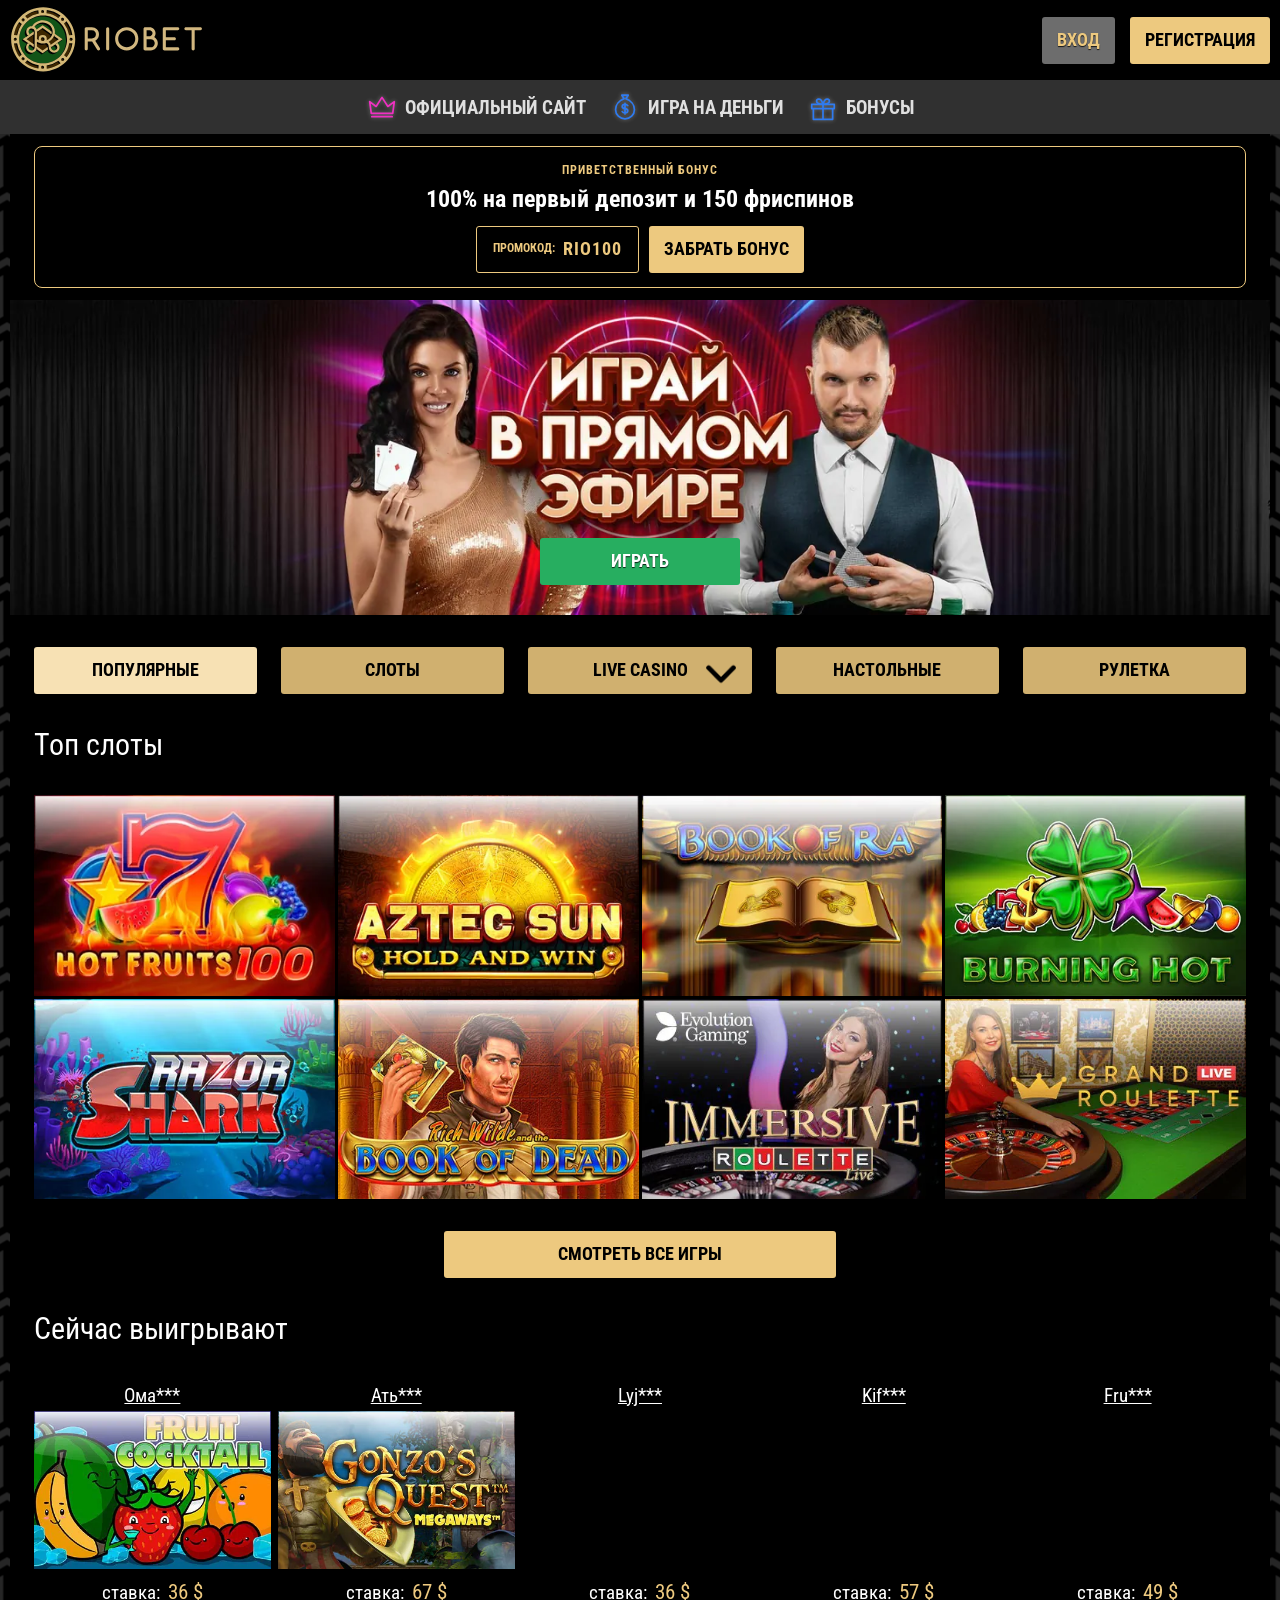
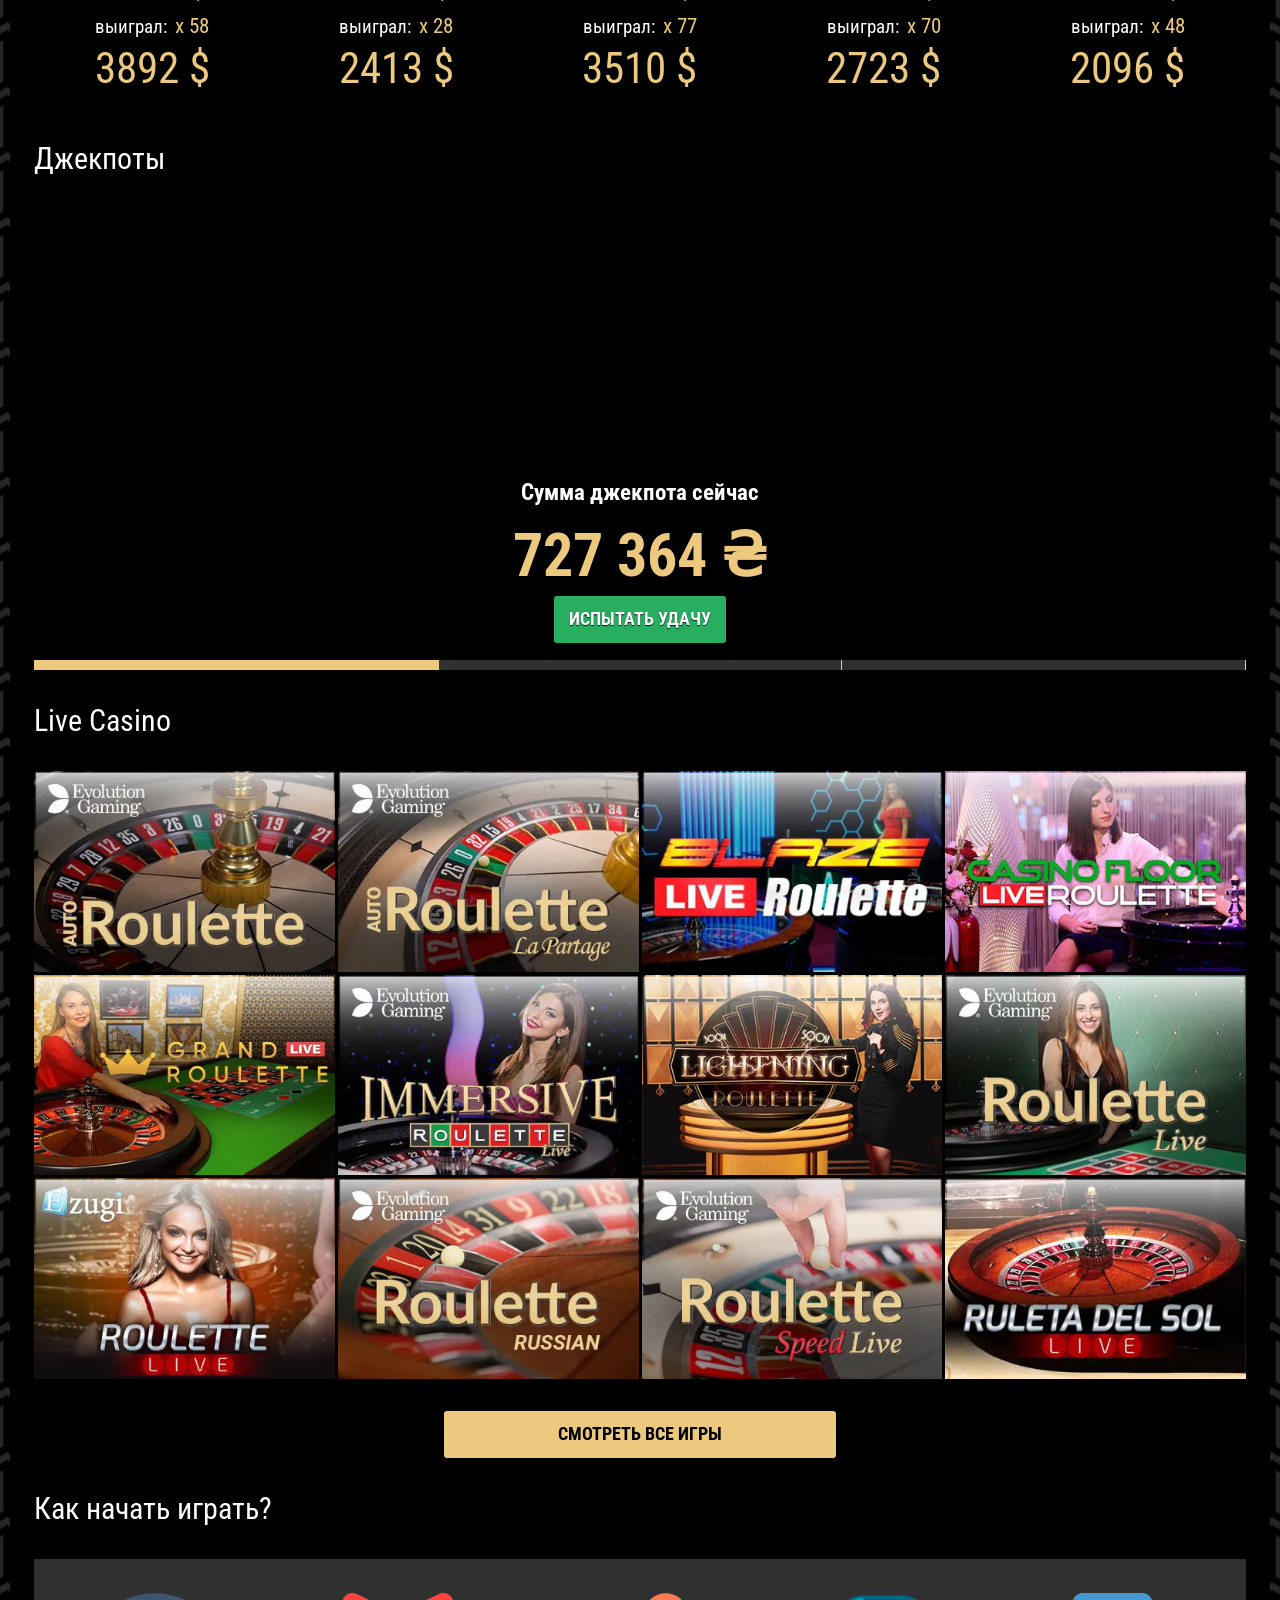
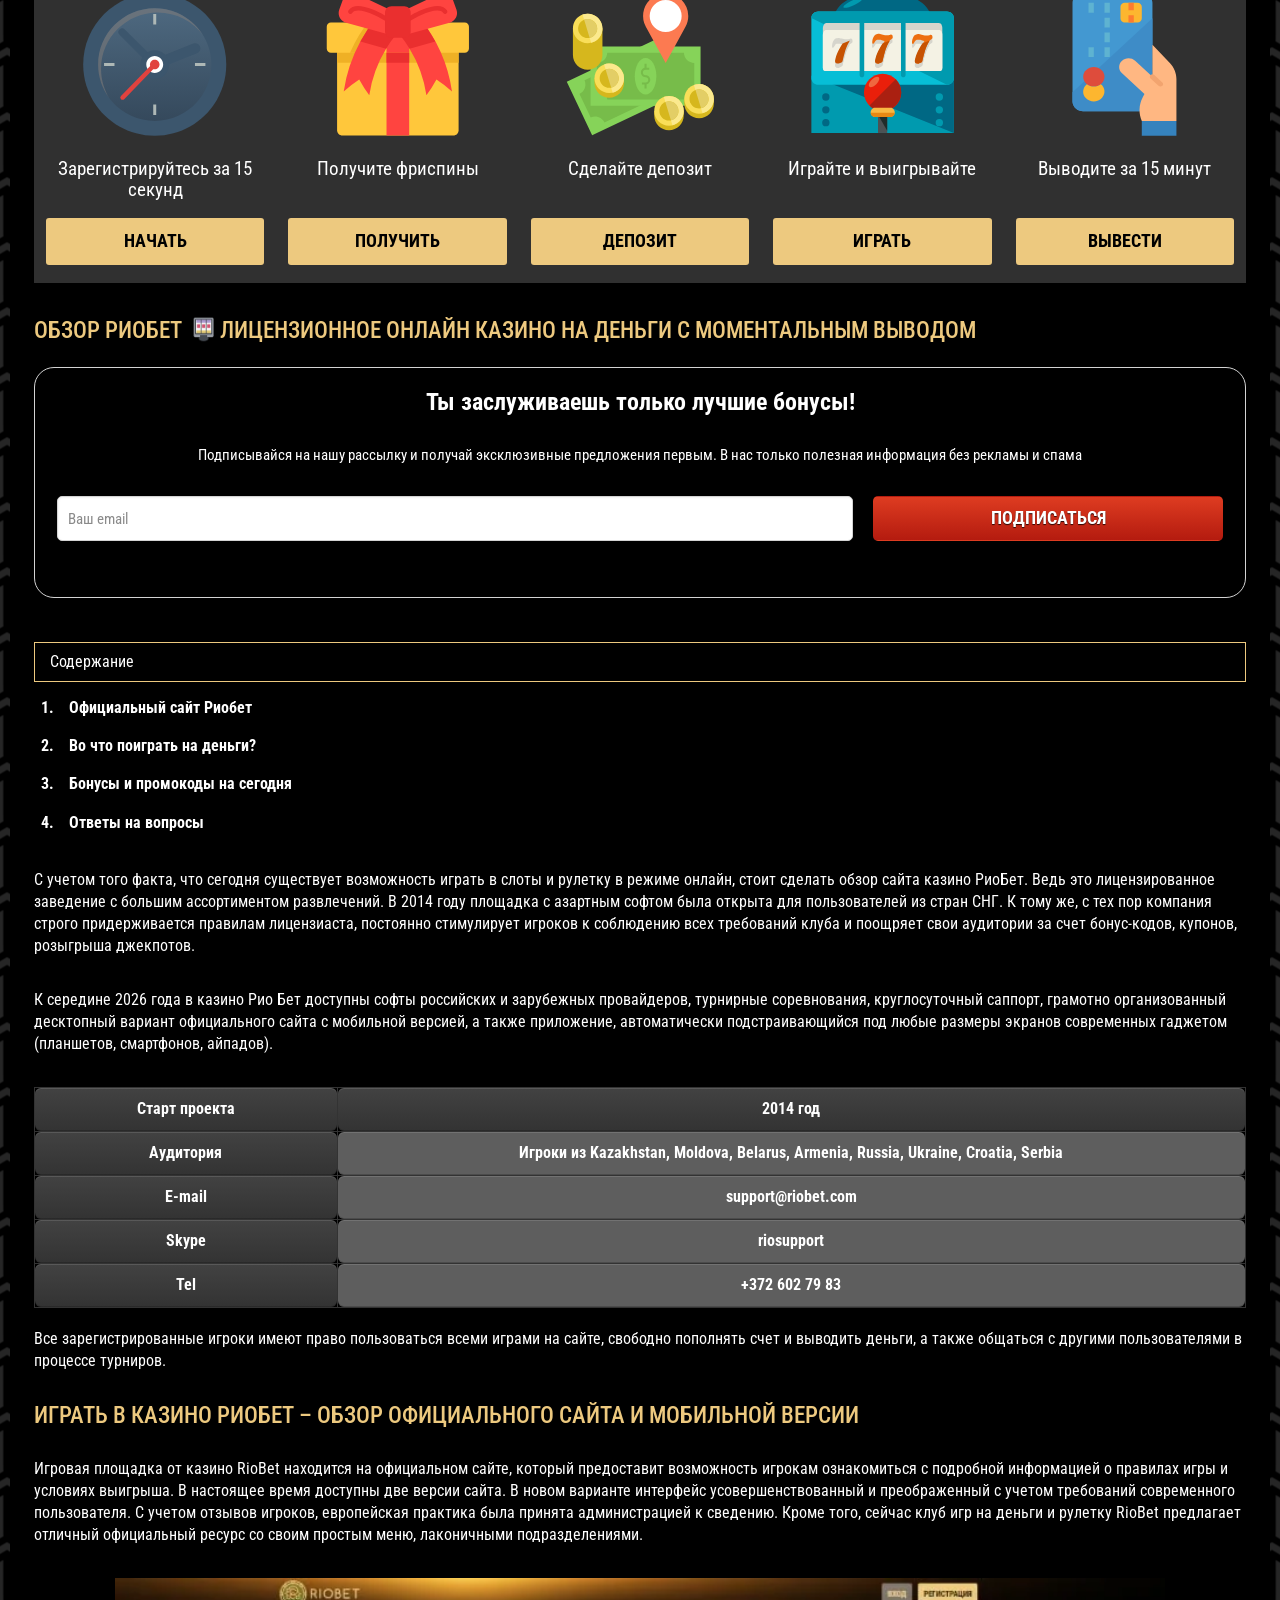
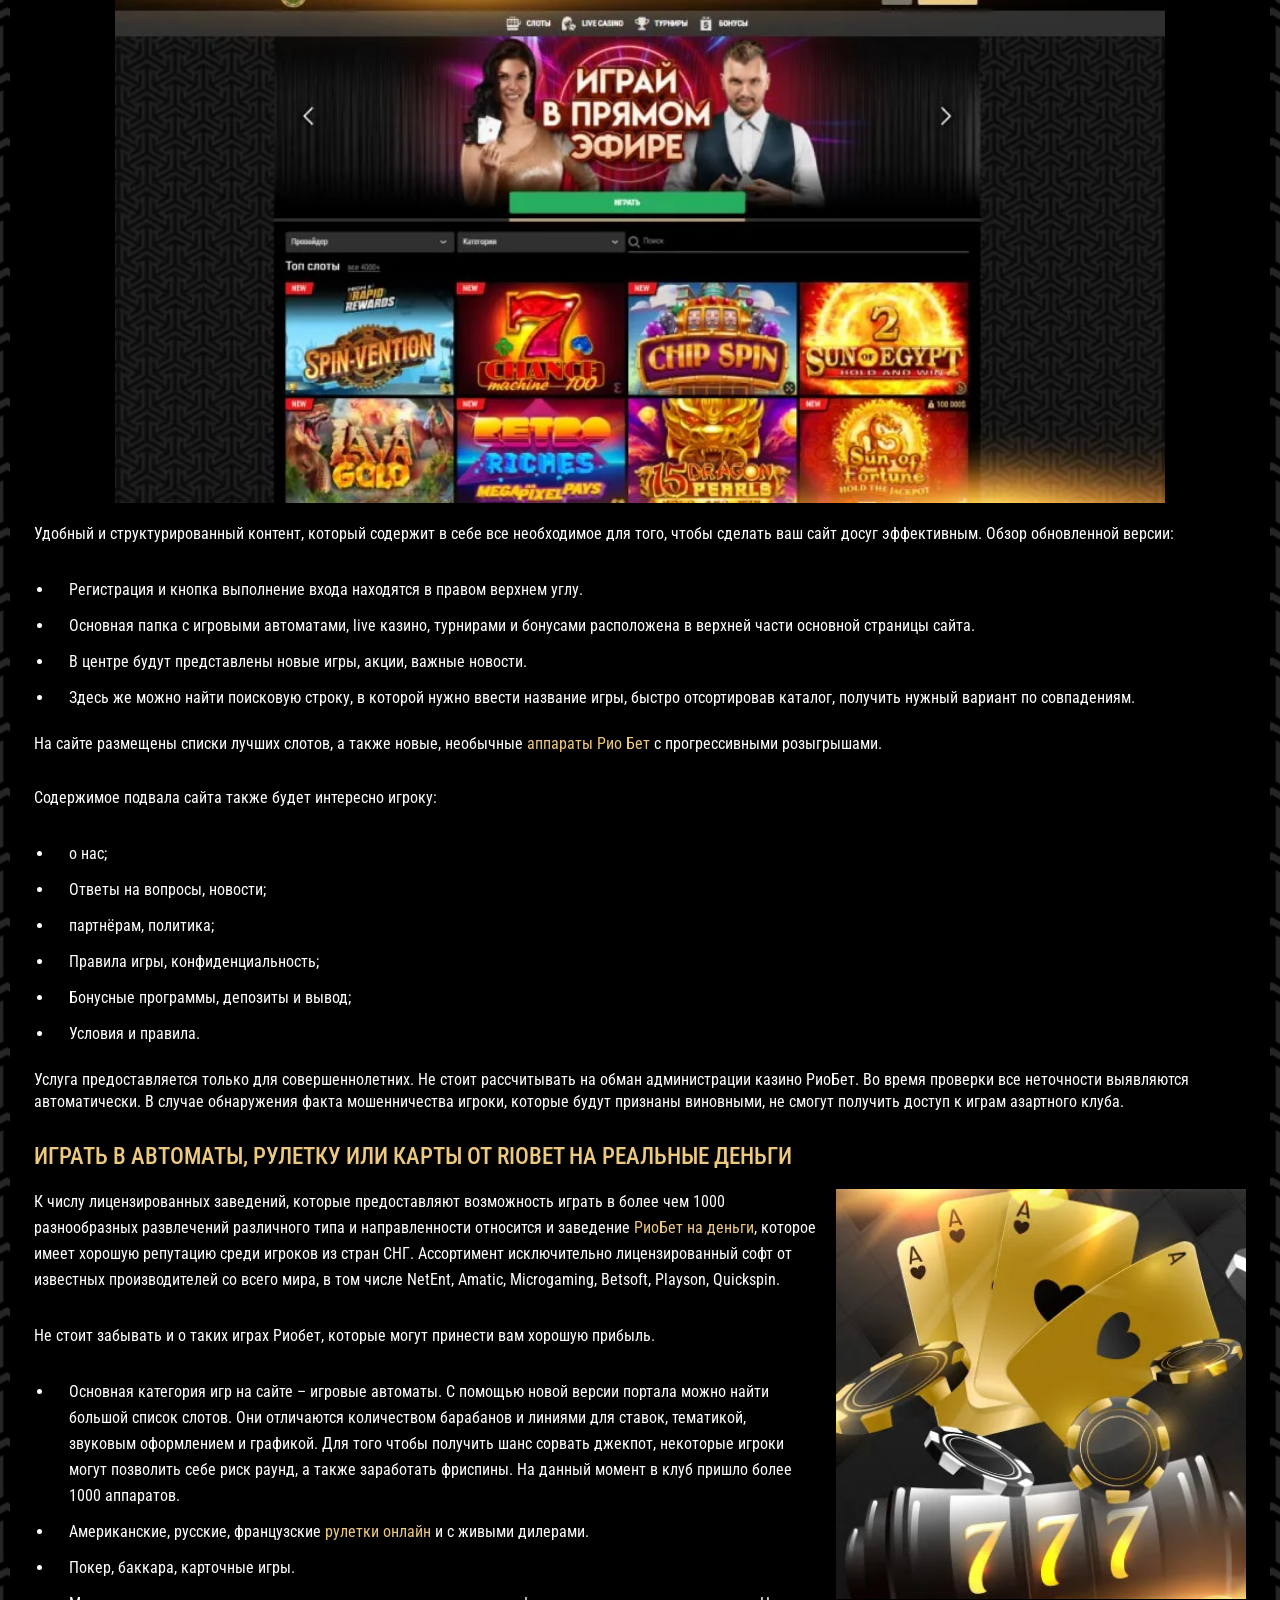
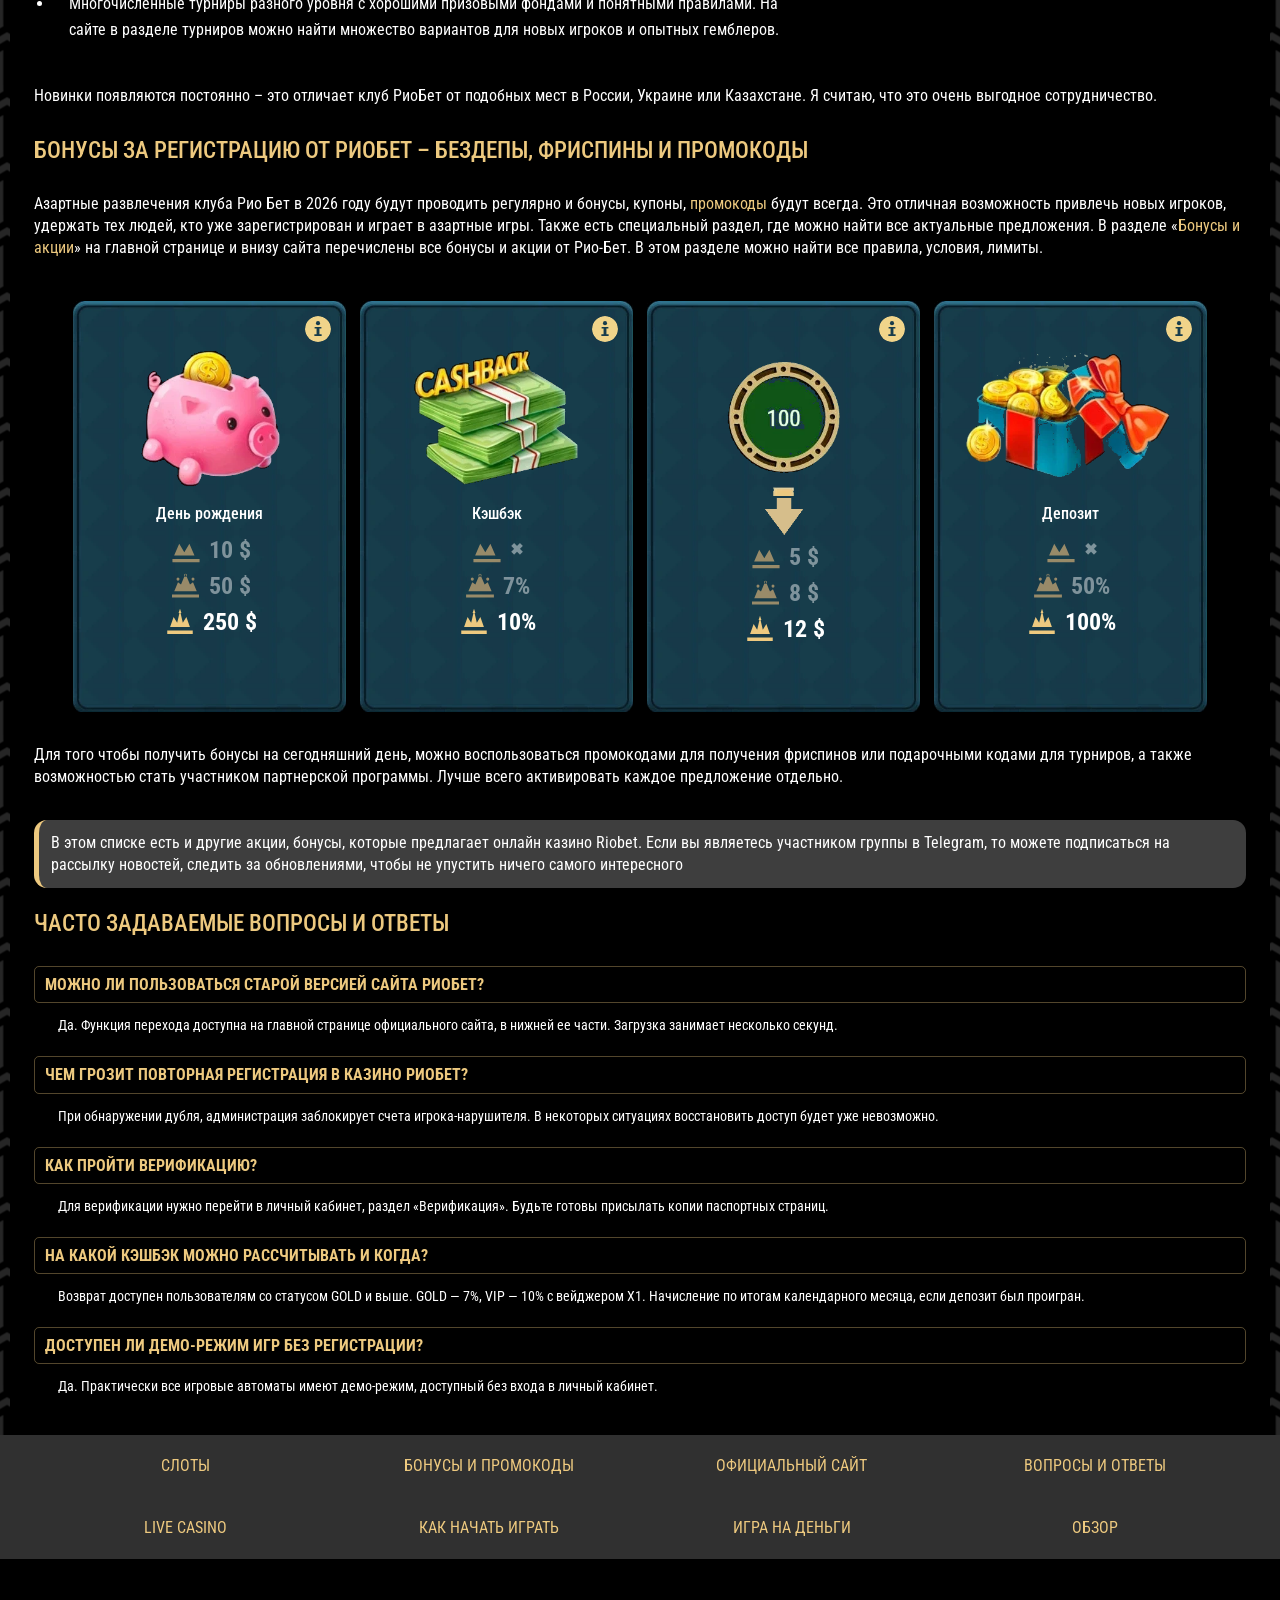
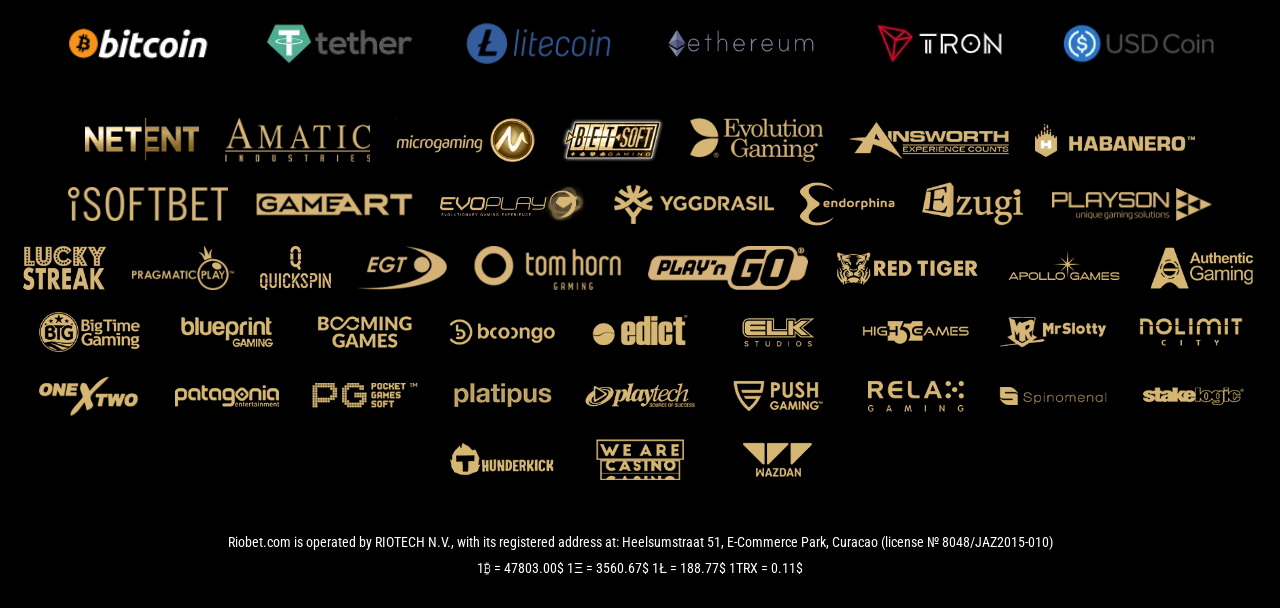
<file: index.html>
<!DOCTYPE html>
<html lang="ru">
    <head>
        <meta charset="UTF-8">
        <meta name="viewport" content="width=device-width, initial-scale=1.0">
        <link rel="canonical" href="index.html">
        <meta name="theme-color" content="#000000">
        <meta name="robots" content="index, follow">
        <link rel="amphtml" href="amp/index.html">
        <meta name="description" content="Riobet">
        <meta property="og:type" content="website">
        <meta property="og:title" content="Riobet">
        <meta property="og:image" content="img/screen-1.webp">
        <title>Document</title>
        <link rel="preload" as="font" type="font/woff2" href="fonts/rc-cyrillic.woff2" crossorigin>
        <link rel="preload" as="image" href="img/banner-live.webp" fetchpriority="high">
        <link rel="stylesheet" href="./style/style.css">
        <link rel="icon" href="data:image/svg+xml,%3Csvg%20xmlns='http://www.w3.org/2000/svg'%20viewBox='0%200%2032%2032'%3E%3Ccircle%20cx='16'%20cy='16'%20r='15'%20fill='%231d7a3c'%20stroke='%23edc97f'%20stroke-width='2'/%3E%3Ctext%20x='16'%20y='22'%20font-family='Arial'%20font-size='16'%20font-weight='700'%20fill='%23edc97f'%20text-anchor='middle'%3ER%3C/text%3E%3C/svg%3E">
    </head>
    <body>
    <header class="container_header">
        <div class="container wrapper_content">
            <a class="logo" href="#top" aria-label="Riobet — на главную">
                <img src="img/logo.svg" width="175" height="56" alt="Риобет" fetchpriority="high"/>
            </a>
            <div class="buttons">
                <button class="btn btn_login" type="button" data-modal="login-modal">Вход</button>
                <button class="btn btn_gold" type="button" data-modal="signup-modal">Регистрация</button>
            </div>
        </div>
    </header>
    <nav class="container_nav" aria-label="Разделы казино">
        <ul class="container container_nav_list">
            <li>
                <a class="container_nav_item" href="https://riobet.com/pt-br/">
                    <span class="container_nav_ico" aria-hidden="true">
                        <img src="img/icons/nav-official.svg" width="28" height="28" alt="">
                    </span>
                    Официальный сайт
                </a>
            </li>
            <li>
                <a class="container_nav_item" href="#review">
                    <span class="container_nav_ico" aria-hidden="true">
                        <img src="img/icons/nav-money.svg" width="28" height="28" alt="">
                    </span>
                    Игра на деньги
                </a>
            </li>
            <li>
                <a class="container_nav_item" href="#bonuses-promo">
                    <span class="container_nav_ico" aria-hidden="true">
                        <img src="img/icons/nav-bonus.svg" width="28" height="28" alt="">
                    </span>
                    Бонусы
                </a>
            </li>
        </ul>
    </nav>
    <main>
        <section class="container_offer" id="top" aria-label="Приветственный бонус">
            <div class="container">
                <div class="container_offer_box">
                    <p class="container_offer_kicker">Приветственный бонус</p>
                    <p class="container_offer_text">100% на первый депозит и 150 фриспинов</p>
                    <div class="container_offer_row">
                        <p class="container_offer_code">
                            <span class="container_offer_code_label">Промокод:</span>
                            <span class="container_offer_code_value">RIO100</span>
                        </p>
                        <button class="btn btn_gold" type="button" data-modal="bonus-modal">Забрать бонус</button>
                    </div>
                </div>
            </div>
        </section>

        <section class="container_slider" aria-label="Акции казино">
            <div class="container">
                <div class="content_panel" data-slider>
                    <div class="wrapper_slider">
                        <div class="wrapper_slider_viewport">
                            <ul class="wrapper_slider_track">
                                <li class="item_slide" aria-roledescription="slide" aria-label="1 из 3">
                                    <img class="item_slide_img" src="img/banner-live.webp" width="1440" height="360" alt="Играй в прямом эфире" fetchpriority="high" decoding="async" srcset="img/banner-live-960.webp 960w, img/banner-live.webp 1440w" sizes="100vw">
                                    <span class="item_slide_cta">
                                        <button class="btn btn_green" type="button" data-modal="play-modal">Играть</button>
                                    </span>
                                </li>
                                <li class="item_slide" aria-roledescription="slide" aria-label="2 из 3">
                                    <img class="item_slide_img" src="[data-uri]" data-src="img/banner-welcome.webp" width="1440" height="360" alt="Приветственный пакет Riobet: 100% к депозиту и 150 фриспинов" decoding="async" data-srcset="img/banner-welcome-960.webp 960w, img/banner-welcome.webp 1440w" sizes="100vw">
                                    <span class="item_slide_cta">
                                        <button class="btn btn_green" type="button" data-modal="play-modal">Играть</button>
                                    </span>
                                </li>
                                <li class="item_slide" aria-roledescription="slide" aria-label="3 из 3">
                                    <img class="item_slide_img" src="[data-uri]" data-src="img/banner-drops.webp" width="1440" height="360" alt="Турнир Drops &amp; Wins с призовым фондом в Riobet" decoding="async" data-srcset="img/banner-drops-960.webp 960w, img/banner-drops.webp 1440w" sizes="100vw">
                                    <span class="item_slide_cta">
                                        <button class="btn btn_green" type="button" data-modal="play-modal">Играть</button>
                                    </span>
                                </li>
                            </ul>
                        </div>
                        <button class="wrapper_slider_arrow wrapper_slider_arrow_prev"  aria-label="Предыдущий слайд">&#8249;</button>
                        <button class="wrapper_slider_arrow wrapper_slider_arrow_next" type="button" aria-label="Следующий слайд">&#8250;</button>
                    </div>
                </div>
            </div>
        </section>


        <section id="games" aria-labelledby="games-title">
            <div class="container">
                <div class="container_games_inner">
                    <div role="tablist" aria-label="Категории игр">
                        <ul class="container_cats_list">
                            <li class="container_cats_item">
                                <button class="btn btn_gold btn_block container_cats_btn active" type="button"
                                        role="tab" data-cat="popular" data-title="Топ слоты">Популярные
                                </button>
                            </li>
                            <li class="container_cats_item">
                                <button class="btn btn_gold btn_block container_cats_btn" type="button" role="tab"
                                        data-cat="slots" data-title="Слоты">Слоты
                                </button>
                            </li>
                            <li class="container_cats_item container_cats_item_drop">
                                <button class="btn btn_gold btn_block container_cats_btn container_cats_toggle"
                                        type="button" role="tab" data-cat="live" data-title="Live Casino"
                                        aria-expanded="false">Live Casino
                                </button>
                                <ul class="container_cats_drop">
                                    <li>
                                        <button class="btn container_cats_sub" type="button" data-cat="tables"
                                                data-title="Покер и столы">Poker
                                        </button>
                                    </li>
                                    <li>
                                        <button class="btn container_cats_sub" type="button" data-cat="roulette"
                                                data-title="Рулетка">Roulette
                                        </button>
                                    </li>
                                </ul>
                            </li>
                            <li class="container_cats_item">
                                <button class="btn btn_gold btn_block container_cats_btn" type="button" role="tab"
                                        data-cat="tables" data-title="Настольные игры">Настольные
                                </button>
                            </li>
                            <li class="container_cats_item">
                                <button class="btn btn_gold btn_block container_cats_btn" type="button" role="tab"
                                        data-cat="roulette" data-title="Рулетка">Рулетка
                                </button>
                            </li>
                        </ul>
                    </div>

                    <h2 class="container_games_title" id="games-title">Топ слоты</h2>

                    <div id="games-panel" role="tabpanel" aria-labelledby="games-title">
                        <ul class="container_games_grid" id="games-grid">
                            <li class="item_game" data-cat="popular">
                                <button class="item_game_btn" type="button" data-game="Hot Fruits 100"
                                        data-provider="Amatic">
                                    <img src="img/slots/hot-fruits-100.webp" width="390" height="260" loading="lazy"
                                         decoding="async" alt="Hot Fruits 100 — Amatic"
                                         srcset="img/slots/hot-fruits-100-240.webp 240w, img/slots/hot-fruits-100.webp 390w"
                                         sizes="(min-width: 900px) 25vw, (min-width: 600px) 33vw, 50vw">
                                    <span class="item_game_play" aria-hidden="true">
                                        <img src="img/icons/play.svg" width="20" height="22" alt="">
                                     </span>
                                    <span class="visually-hidden">Играть в Hot Fruits 100</span>
                                </button>
                            </li>
                            <li class="item_game" data-cat="popular">
                                <button class="item_game_btn" type="button" data-game="Aztec Sun"
                                        data-provider="Amatic">
                                    <img src="img/slots/aztec-sun-hold-and-sun.webp" width="390" height="260"
                                         loading="lazy" decoding="async" alt="Aztec Sun — Amatic"
                                         srcset="img/slots/aztec-sun-hold-and-sun-240.webp 240w, img/slots/aztec-sun-hold-and-sun.webp 390w"
                                         sizes="(min-width: 900px) 25vw, (min-width: 600px) 33vw, 50vw">
                                    <span class="item_game_play" aria-hidden="true">
                                        <img src="img/icons/play.svg" width="20" height="22" alt="">
                                    </span>
                                    <span class="visually-hidden">Играть в Aztec Sun</span>
                                </button>
                            </li>
                            <li class="item_game" data-cat="popular">
                                <button class="item_game_btn" type="button" data-game="Book of Ra"
                                        data-provider="Novomatic">
                                    <img src="img/slots/book-of-ra.webp" width="390" height="260" loading="lazy"
                                         decoding="async" alt="Book of Ra — Novomatic"
                                         srcset="img/slots/book-of-ra-240.webp 240w, img/slots/book-of-ra.webp 390w"
                                         sizes="(min-width: 900px) 25vw, (min-width: 600px) 33vw, 50vw">
                                    <span class="item_game_play" aria-hidden="true">
                                        <img src="img/icons/play.svg" width="20" height="22" alt="">
                                     </span>
                                    <span class="visually-hidden">Играть в Book of Ra</span>
                                </button>
                            </li>
                            <li class="item_game" data-cat="popular">
                                <button class="item_game_btn" type="button" data-game="Burning Hot" data-provider="EGT">
                                    <img src="img/slots/burning-hot.webp" width="390" height="260" loading="lazy"
                                         decoding="async" alt="Burning Hot — EGT"
                                         srcset="img/slots/burning-hot-240.webp 240w, img/slots/burning-hot.webp 390w"
                                         sizes="(min-width: 900px) 25vw, (min-width: 600px) 33vw, 50vw">
                                    <span class="item_game_play" aria-hidden="true">
                                         <img src="img/icons/play.svg" width="20" height="22" alt="">
                                     </span>
                                    <span class="visually-hidden">Играть в Burning Hot</span>
                                </button>
                            </li>
                            <li class="item_game" data-cat="popular">
                                <button class="item_game_btn" type="button" data-game="Razor Shark"
                                        data-provider="Push Gaming">
                                    <img src="img/slots/razor-shark.webp" width="390" height="260" loading="lazy"
                                         decoding="async" alt="Razor Shark — Push Gaming"
                                         srcset="img/slots/razor-shark-240.webp 240w, img/slots/razor-shark.webp 390w"
                                         sizes="(min-width: 900px) 25vw, (min-width: 600px) 33vw, 50vw">
                                    <span class="item_game_play" aria-hidden="true">
                                        <img src="img/icons/play.svg" width="20" height="22" alt="">
                                     </span>
                                    <span class="visually-hidden">Играть в Razor Shark</span>
                                </button>
                            </li>
                            <li class="item_game" data-cat="popular">
                                <button class="item_game_btn" type="button" data-game="Book of Dead"
                                        data-provider="Play’n GO">
                                    <img src="img/slots/book-of-dead.webp" width="390" height="260" loading="lazy"
                                         decoding="async" alt="Book of Dead — Play’n GO"
                                         srcset="img/slots/book-of-dead-240.webp 240w, img/slots/book-of-dead.webp 390w"
                                         sizes="(min-width: 900px) 25vw, (min-width: 600px) 33vw, 50vw">
                                    <span class="item_game_play" aria-hidden="true">
                                        <img src="img/icons/play.svg" width="20" height="22" alt="">
                                    </span>
                                    <span class="visually-hidden">Играть в Book of Dead</span>
                                </button>
                            </li>
                            <li class="item_game" data-cat="tables">
                                <button class="item_game_btn" type="button" data-game="Immersive Roulette"
                                        data-provider="Evolution">
                                    <img src="img/live/immersive-evo.webp" width="390" height="260" loading="lazy"
                                         decoding="async" alt="Immersive Roulette — Evolution"
                                         srcset="img/live/immersive-evo-240.webp 240w, img/live/immersive-evo.webp 390w"
                                         sizes="(min-width: 900px) 25vw, (min-width: 600px) 33vw, 50vw">
                                    <span class="item_game_play" aria-hidden="true">
                                        <img src="img/icons/play.svg" width="20" height="22" alt="">
                                    </span>
                                    <span class="visually-hidden">Играть в Immersive Roulette</span>
                                </button>
                            </li>
                            <li class="item_game" data-cat="tables">
                                <button class="item_game_btn" type="button" data-game="Grand Live Roulette"
                                        data-provider="Evolution">
                                    <img src="img/live/grand-live-roulette.webp" width="390" height="260" loading="lazy"
                                         decoding="async" alt="Grand Live Roulette — Evolution"
                                         srcset="img/live/grand-live-roulette-240.webp 240w, img/live/grand-live-roulette.webp 390w"
                                         sizes="(min-width: 900px) 25vw, (min-width: 600px) 33vw, 50vw">
                                    <span class="item_game_play" aria-hidden="true">
                                        <img src="img/icons/play.svg" width="20" height="22" alt="">
                                    </span>
                                    <span class="visually-hidden">Играть в Grand Live Roulette</span>
                                </button>
                            </li>
                        </ul>
                        <template id="games-rest">
                            <li class="item_game" data-cat="slots">
                                <button class="item_game_btn" type="button" data-game="Lucky Streak 3"
                                        data-provider="Endorphina">
                                    <img src="img/slots/lucky-streak-3.webp" width="390" height="260" loading="lazy"
                                         decoding="async" alt="Lucky Streak 3 — Endorphina"
                                         srcset="img/slots/lucky-streak-3-240.webp 240w, img/slots/lucky-streak-3.webp 390w"
                                         sizes="(min-width: 900px) 25vw, (min-width: 600px) 33vw, 50vw">
                                    <span class="item_game_play" aria-hidden="true">
                                      <img src="img/icons/play.svg" width="20" height="22" alt="">
                                     </span>
                                    <span class="visually-hidden">Играть в Lucky Streak 3</span>
                                </button>
                            </li>
                            <li class="item_game" data-cat="slots">
                                <button class="item_game_btn" type="button" data-game="Resident"
                                        data-provider="Igrosoft">
                                    <img src="img/slots/resident.webp" width="390" height="260" loading="lazy"
                                         decoding="async" alt="Resident — Igrosoft"
                                         srcset="img/slots/resident-240.webp 240w, img/slots/resident.webp 390w"
                                         sizes="(min-width: 900px) 25vw, (min-width: 600px) 33vw, 50vw">
                                    <span class="item_game_play" aria-hidden="true">
                                         <img src="img/icons/play.svg" width="20" height="22" alt="">
                                     </span>
                                    <span class="visually-hidden">Играть в Resident</span>
                                </button>
                            </li>
                            <li class="item_game" data-cat="slots">
                                <button class="item_game_btn" type="button" data-game="Fruit Cocktail"
                                        data-provider="Igrosoft">
                                    <img src="img/slots/fruit-cocktail.webp" width="390" height="260" loading="lazy"
                                         decoding="async" alt="Fruit Cocktail — Igrosoft"
                                         srcset="img/slots/fruit-cocktail-240.webp 240w, img/slots/fruit-cocktail.webp 390w"
                                         sizes="(min-width: 900px) 25vw, (min-width: 600px) 33vw, 50vw">
                                    <span class="item_game_play" aria-hidden="true">
                                         <img src="img/icons/play.svg" width="20" height="22" alt="">
                                    </span>
                                    <span class="visually-hidden">Играть в Fruit Cocktail</span>
                                </button>
                            </li>
                            <li class="item_game" data-cat="tables">
                                <button class="item_game_btn" type="button" data-game="Gonzo’s Quest Megaways"
                                        data-provider="Red Tiger">
                                    <img src="img/slots/gonzos-quest.webp" width="390" height="260" loading="lazy"
                                         decoding="async" alt="Gonzo’s Quest Megaways — Red Tiger"
                                         srcset="img/slots/gonzos-quest-240.webp 240w, img/slots/gonzos-quest.webp 390w"
                                         sizes="(min-width: 900px) 25vw, (min-width: 600px) 33vw, 50vw">
                                    <span class="item_game_play" aria-hidden="true">
                                        <img src="img/icons/play.svg" width="20" height="22" alt="">
                                    </span>
                                    <span class="visually-hidden">Играть в Gonzo’s Quest Megaways</span>
                                </button>
                            </li>
                            <li class="item_game" data-cat="live">
                                <button class="item_game_btn" type="button" data-game="Lightning Roulette"
                                        data-provider="Evolution">
                                    <img src="img/live/lighting-roulette-icon.webp" width="390" height="260"
                                         loading="lazy" decoding="async" alt="Lightning Roulette — Evolution"
                                         srcset="img/live/lighting-roulette-icon-240.webp 240w, img/live/lighting-roulette-icon.webp 390w"
                                         sizes="(min-width: 900px) 25vw, (min-width: 600px) 33vw, 50vw">
                                    <span class="item_game_play" aria-hidden="true">
                                        <img src="img/icons/play.svg" width="20" height="22" alt="">
                                    </span>
                                    <span class="visually-hidden">Играть в Lightning Roulette</span>
                                </button>
                            </li>
                            <li class="item_game" data-cat="live">
                                <button class="item_game_btn" type="button" data-game="Blaze Roulette"
                                        data-provider="Evolution">
                                    <img src="img/live/blaze-roulette.webp" width="390" height="260" loading="lazy"
                                         decoding="async" alt="Blaze Roulette — Evolution"
                                         srcset="img/live/blaze-roulette-240.webp 240w, img/live/blaze-roulette.webp 390w"
                                         sizes="(min-width: 900px) 25vw, (min-width: 600px) 33vw, 50vw">
                                    <span class="item_game_play" aria-hidden="true">
                                        <img src="img/icons/play.svg" width="20" height="22" alt="">
                                    </span>
                                    <span class="visually-hidden">Играть в Blaze Roulette</span>
                                </button>
                            </li>
                            <li class="item_game" data-cat="roulette">
                                <button class="item_game_btn" type="button" data-game="Roulette Russian"
                                        data-provider="Evolution">
                                    <img src="img/live/roulette-russian-evo.webp" width="390" height="260"
                                         loading="lazy" decoding="async" alt="Roulette Russian — Evolution"
                                         srcset="img/live/roulette-russian-evo-240.webp 240w, img/live/roulette-russian-evo.webp 390w"
                                         sizes="(min-width: 900px) 25vw, (min-width: 600px) 33vw, 50vw">
                                    <span class="item_game_play" aria-hidden="true">
                                        <img src="img/icons/play.svg" width="20" height="22" alt="">
                                    </span>
                                    <span class="visually-hidden">Играть в Roulette Russian</span>
                                </button>
                            </li>
                            <li class="item_game" data-cat="live">
                                <button class="item_game_btn" type="button" data-game="Ruleta del Sol"
                                        data-provider="Evolution"
                                >
                                    <img src="img/live/ruleta-del-sol-icon.webp" width="390" height="260" loading="lazy"
                                         decoding="async" alt="Ruleta del Sol — Evolution"
                                         srcset="img/live/ruleta-del-sol-icon-240.webp 240w, img/live/ruleta-del-sol-icon.webp 390w"
                                         sizes="(min-width: 900px) 25vw, (min-width: 600px) 33vw, 50vw">
                                    <span class="item_game_play" aria-hidden="true">
                                        <img src="img/icons/play.svg" width="20" height="22" alt="">
                                    </span>
                                    <span class="visually-hidden">Играть в Ruleta del Sol</span>
                                </button>
                            </li>
                            <li class="item_game" data-cat="roulette">
                                <button class="item_game_btn" type="button" data-game="Auto Roulette"
                                        data-provider="Evolution">
                                    <img src="img/live/auto-roulette-evo.webp" width="390" height="260" loading="lazy"
                                         decoding="async" alt="Auto Roulette — Evolution"
                                         srcset="img/live/auto-roulette-evo-240.webp 240w, img/live/auto-roulette-evo.webp 390w"
                                         sizes="(min-width: 900px) 25vw, (min-width: 600px) 33vw, 50vw">
                                    <span class="item_game_play" aria-hidden="true">
                                        <img src="img/icons/play.svg" width="20" height="22" alt="">
                                    </span>
                                    <span class="visually-hidden">Играть в Auto Roulette</span>
                                </button>
                            </li>
                            <li class="item_game" data-cat="roulette">
                                <button class="item_game_btn" type="button" data-game="Casino Floor Roulette"
                                        data-provider="Evolution">
                                    <img src="img/live/casino-floor-live-roulette.webp" width="390" height="260"
                                         loading="lazy" decoding="async" alt="Casino Floor Roulette — Evolution"
                                         srcset="img/live/casino-floor-live-roulette-240.webp 240w, img/live/casino-floor-live-roulette.webp 390w"
                                         sizes="(min-width: 900px) 25vw, (min-width: 600px) 33vw, 50vw">
                                    <span class="item_game_play" aria-hidden="true">
                                        <img src="img/icons/play.svg" width="20" height="22" alt="">
                                    </span>
                                    <span class="visually-hidden">Играть в Casino Floor Roulette</span>
                                </button>
                            </li>
                        </template>

                    </div>

                    <div class="container_games_more">
                        <button class="btn btn_gold btn_block" type="button" data-modal="games-modal">Смотреть все
                            игры
                        </button>
                    </div>
                </div>
            </div>
        </section>

        <section class="container_winners" aria-labelledby="winners-title">
            <div class="container">
                <div class="container_winners_inner">
                    <h2 class="container_winners_title" id="winners-title">Сейчас выигрывают</h2>

                    <div class="container_winners_slider" id="winners">
                        <ul class="container_winners_track" id="winners-track">
                            <li class="item_winner">
                                <p class="item_winner_player">Ома***</p>

                                <button class="item_game_btn" type="button" data-game="Fruit Cocktail"
                                        data-provider="Igrosoft">
                                    <img src="img/slots/fruit-cocktail.webp" width="390" height="260" loading="lazy"
                                         decoding="async" alt="Fruit Cocktail — Igrosoft"
                                         srcset="img/slots/fruit-cocktail-240.webp 240w, img/slots/fruit-cocktail.webp 390w"
                                         sizes="(min-width: 900px) 25vw, (min-width: 600px) 33vw, 50vw">
                                    <span class="item_game_play" aria-hidden="true">
                                        <img src="img/icons/play.svg" width="20" height="22" alt="">
                                    </span>
                                    <span class="visually-hidden">Играть в Fruit Cocktail</span>
                                </button>

                                <p class="item_winner_row item_winner_row_bet">ставка:<span>36 $</span></p>
                                <p class="item_winner_row item_winner_row_mult">выиграл:<span>x 58</span></p>
                                <p class="item_winner_sum">3892 $</p>
                            </li>
                            <li class="item_winner">
                                <p class="item_winner_player">Ать***</p>

                                <button class="item_game_btn" type="button" data-game="Gonzo’s Quest Megaways"
                                        data-provider="Red Tiger">
                                    <img src="img/slots/gonzos-quest.webp" width="390" height="260" loading="lazy"
                                         decoding="async" alt="Gonzo’s Quest Megaways — Red Tiger"
                                         srcset="img/slots/gonzos-quest-240.webp 240w, img/slots/gonzos-quest.webp 390w"
                                         sizes="(min-width: 900px) 25vw, (min-width: 600px) 33vw, 50vw">
                                    <span class="item_game_play" aria-hidden="true">
                                        <img src="img/icons/play.svg" width="20" height="22" alt="">
                                    </span>
                                    <span class="visually-hidden">Играть в Gonzo’s Quest Megaways</span>
                                </button>

                                <p class="item_winner_row item_winner_row_bet">ставка:<span>67 $</span></p>
                                <p class="item_winner_row item_winner_row_mult">выиграл:<span>x 28</span></p>
                                <p class="item_winner_sum">2413 $</p>
                            </li>
                            <li class="item_winner">
                                <p class="item_winner_player">Lyj***</p>

                                <button class="item_game_btn" type="button" data-game="Billyonaire"
                                        data-provider="Amatic">
                                    <img src="[data-uri]"
                                         data-src="img/slots/billyonaire.webp" width="390" height="260" decoding="async"
                                         alt="Billyonaire — Amatic"
                                         data-srcset="img/slots/billyonaire-240.webp 240w, img/slots/billyonaire.webp 390w"
                                         sizes="(min-width: 900px) 25vw, (min-width: 600px) 33vw, 50vw">
                                    <span class="item_game_play" aria-hidden="true">
                                        <img src="img/icons/play.svg" width="20" height="22" alt="">
                                    </span>
                                    <span class="visually-hidden">Играть в Billyonaire</span>
                                </button>

                                <p class="item_winner_row item_winner_row_bet">ставка:<span>36 $</span></p>
                                <p class="item_winner_row item_winner_row_mult">выиграл:<span>x 77</span></p>
                                <p class="item_winner_sum">3510 $</p>
                            </li>
                            <li class="item_winner">
                                <p class="item_winner_player">Kif***</p>

                                <button class="item_game_btn" type="button" data-game="Book of Aztec"
                                        data-provider="Amatic">
                                    <img src="[data-uri]"
                                         data-src="img/slots/book-of-aztec.webp" width="390" height="260"
                                         decoding="async" alt="Book of Aztec — Amatic"
                                         data-srcset="img/slots/book-of-aztec-240.webp 240w, img/slots/book-of-aztec.webp 390w"
                                         sizes="(min-width: 900px) 25vw, (min-width: 600px) 33vw, 50vw"><span
                                        class="item_game_play" aria-hidden="true">
                                    <img src="img/icons/play.svg" width="20" height="22" alt="">
                                </span>
                                    <span class="visually-hidden">Играть в Book of Aztec</span>
                                </button>

                                <p class="item_winner_row item_winner_row_bet">ставка:<span>57 $</span></p>
                                <p class="item_winner_row item_winner_row_mult">выиграл:<span>x 70</span></p>
                                <p class="item_winner_sum">2723 $</p>
                            </li>
                            <li class="item_winner">
                                <p class="item_winner_player">Fru***</p>

                                <button class="item_game_btn" type="button" data-game="Hot Fruits 100"
                                        data-provider="Amatic">
                                    <img src="[data-uri]"
                                         data-src="img/slots/hot-fruits-100.webp" width="390" height="260"
                                         decoding="async" alt="Hot Fruits 100 — Amatic"
                                         data-srcset="img/slots/hot-fruits-100-240.webp 240w, img/slots/hot-fruits-100.webp 390w"
                                         sizes="(min-width: 900px) 25vw, (min-width: 600px) 33vw, 50vw">
                                    <span class="item_game_play" aria-hidden="true">
                                        <img src="img/icons/play.svg" width="20" height="22" alt="">
                                    </span>
                                    <span class="visually-hidden">Играть в Hot Fruits 100</span>
                                </button>

                                <p class="item_winner_row item_winner_row_bet">ставка:<span>49 $</span></p>
                                <p class="item_winner_row item_winner_row_mult">выиграл:<span>x 48</span></p>
                                <p class="item_winner_sum">2096 $</p>
                            </li>
                            <li class="item_winner">
                                <p class="item_winner_player">Ден***</p>

                                <button class="item_game_btn" type="button" data-game="Razor Shark"
                                        data-provider="Push Gaming">
                                    <img src="[data-uri]"
                                         data-src="img/slots/razor-shark.webp" width="390" height="260" decoding="async"
                                         alt="Razor Shark — Push Gaming"
                                         data-srcset="img/slots/razor-shark-240.webp 240w, img/slots/razor-shark.webp 390w"
                                         sizes="(min-width: 900px) 25vw, (min-width: 600px) 33vw, 50vw">
                                    <span class="item_game_play" aria-hidden="true">
                                        <img src="img/icons/play.svg" width="20" height="22" alt="">
                                    </span>
                                    <span class="visually-hidden">Играть в Razor Shark</span>
                                </button>

                                <p class="item_winner_row item_winner_row_bet">ставка:<span>25 $</span></p>
                                <p class="item_winner_row item_winner_row_mult">выиграл:<span>x 92</span></p>
                                <p class="item_winner_sum">2300 $</p>
                            </li>
                            <li class="item_winner">
                                <p class="item_winner_player">Wol***</p>

                                <button class="item_game_btn" type="button" data-game="Book of Dead"
                                        data-provider="Play’n GO">
                                    <img src="[data-uri]"
                                         data-src="img/slots/book-of-dead.webp" width="390" height="260"
                                         decoding="async" alt="Book of Dead — Play’n GO"
                                         data-srcset="img/slots/book-of-dead-240.webp 240w, img/slots/book-of-dead.webp 390w"
                                         sizes="(min-width: 900px) 25vw, (min-width: 600px) 33vw, 50vw">
                                    <span class="item_game_play" aria-hidden="true">
                                        <img src="img/icons/play.svg" width="20" height="22" alt="">
                                    </span>
                                    <span class="visually-hidden">Играть в Book of Dead</span>
                                </button>

                                <p class="item_winner_row item_winner_row_bet">ставка:<span>40 $</span></p>
                                <p class="item_winner_row item_winner_row_mult">выиграл:<span>x 35</span></p>
                                <p class="item_winner_sum">1400 $</p>
                            </li>
                            <li class="item_winner">
                                <p class="item_winner_player">Мак***</p>

                                <button class="item_game_btn" type="button" data-game="Immersive Roulette"
                                        data-provider="Evolution">
                                    <img src="[data-uri]"
                                         data-src="img/live/immersive-evo.webp" width="390" height="260"
                                         decoding="async" alt="Immersive Roulette — Evolution"
                                         data-srcset="img/live/immersive-evo-240.webp 240w, img/live/immersive-evo.webp 390w"
                                         sizes="(min-width: 900px) 25vw, (min-width: 600px) 33vw, 50vw">
                                    <span class="item_game_play" aria-hidden="true">
                                        <img src="img/icons/play.svg" width="20" height="22" alt="">
                                    </span>
                                    <span class="visually-hidden">Играть в Immersive Roulette</span>
                                </button>

                                <p class="item_winner_row item_winner_row_bet">ставка:<span>80 $</span></p>
                                <p class="item_winner_row item_winner_row_mult">выиграл:<span>x 36</span></p>
                                <p class="item_winner_sum">2880 $</p>
                            </li>
                            <li class="item_winner">
                                <p class="item_winner_player">Sev***</p>

                                <button class="item_game_btn" type="button" data-game="Lucky Streak 3"
                                        data-provider="Endorphina">
                                    <img src="[data-uri]"
                                         data-src="img/slots/lucky-streak-3.webp" width="390" height="260"
                                         decoding="async" alt="Lucky Streak 3 — Endorphina"
                                         data-srcset="img/slots/lucky-streak-3-240.webp 240w, img/slots/lucky-streak-3.webp 390w"
                                         sizes="(min-width: 900px) 25vw, (min-width: 600px) 33vw, 50vw">
                                    <span class="item_game_play" aria-hidden="true">
                                        <img src="img/icons/play.svg" width="20" height="22" alt="">
                                    </span>
                                    <span class="visually-hidden">Играть в Lucky Streak 3</span>
                                </button>

                                <p class="item_winner_row item_winner_row_bet">ставка:<span>30 $</span></p>
                                <p class="item_winner_row item_winner_row_mult">выиграл:<span>x 64</span></p>
                                <p class="item_winner_sum">1920 $</p>
                            </li>
                            <li class="item_winner">
                                <p class="item_winner_player">Гри***</p>

                                <button class="item_game_btn" type="button" data-game="Resident"
                                        data-provider="Igrosoft">
                                    <img src="[data-uri]"
                                         data-src="img/slots/resident.webp" width="390" height="260" decoding="async"
                                         alt="Resident — Igrosoft"
                                         data-srcset="img/slots/resident-240.webp 240w, img/slots/resident.webp 390w"
                                         sizes="(min-width: 900px) 25vw, (min-width: 600px) 33vw, 50vw">
                                    <span class="item_game_play" aria-hidden="true">
                                        <img src="img/icons/play.svg" width="20" height="22" alt="">
                                    </span>
                                    <span class="visually-hidden">Играть в Resident</span>
                                </button>

                                <p class="item_winner_row item_winner_row_bet">ставка:<span>45 $</span></p>
                                <p class="item_winner_row item_winner_row_mult">выиграл:<span>x 51</span></p>
                                <p class="item_winner_sum">2295 $</p>
                            </li>
                        </ul>

                        <button class="container_winners_arrow container_winners_arrow_prev" type="button"
                                id="winners-prev" aria-label="Предыдущие выигрыши">&#8249;
                        </button>
                        <button class="container_winners_arrow container_winners_arrow_next" type="button"
                                id="winners-next" aria-label="Следующие выигрыши">&#8250;
                        </button>
                    </div>
                </div>
            </div>
        </section>

        <section class="container_jackpot" aria-labelledby="jackpot-title">
            <div class="container">
                <div class="container_jackpot_inner">
                    <h2 class="container_jackpot_title" id="jackpot-title">Джекпоты</h2>
                    <div class="content_panel" data-slider data-slider-defer>
                        <div class="wrapper_slider">
                            <div class="wrapper_slider_viewport">
                                <ul class="wrapper_slider_track">
                                    <li class="item_slide container_jackpot_slide" aria-roledescription="slide"
                                        aria-label="1 из 3">
                                        <img class="container_jackpot_img"
                                             src="[data-uri]"
                                             data-src="img/jackpot/ozwins.webp" width="1760" height="660"
                                             decoding="async" alt="Джекпот в игре Ozwin’s Jackpots"
                                             data-srcset="img/jackpot/ozwins-960.webp 960w, img/jackpot/ozwins.webp 1760w"
                                             sizes="100vw">
                                        <p class="container_jackpot_label">Сумма джекпота сейчас</p>
                                        <p class="container_jackpot_sum">727 364 ₴</p>
                                        <span class="container_jackpot_cta">
                                            <button class="btn btn_green" type="button" data-modal="play-modal">Испытать удачу</button>
                                         </span>
                                    </li>
                                    <li class="item_slide container_jackpot_slide" aria-roledescription="slide"
                                        aria-label="2 из 3">
                                        <img class="container_jackpot_img"
                                             src="[data-uri]"
                                             data-src="img/jackpot/divine.webp" width="1760" height="660"
                                             decoding="async" alt="Джекпот в игре Divine Fortune"
                                             data-srcset="img/jackpot/divine-960.webp 960w, img/jackpot/divine.webp 1760w"
                                             sizes="100vw">
                                        <p class="container_jackpot_label">Сумма джекпота сейчас</p>
                                        <p class="container_jackpot_sum">1 438 254 ₴</p>
                                        <span class="container_jackpot_cta">
                                            <button class="btn btn_green" type="button" data-modal="play-modal">Испытать удачу</button>
                                        </span>
                                    </li>
                                    <li class="item_slide container_jackpot_slide" aria-roledescription="slide"
                                        aria-label="3 из 3">
                                        <img class="container_jackpot_img"
                                             src="[data-uri]"
                                             data-src="img/jackpot/holmes.webp" width="1760" height="660"
                                             decoding="async" alt="Джекпот в игре Holmes and the Stolen Stones"
                                             data-srcset="img/jackpot/holmes-960.webp 960w, img/jackpot/holmes.webp 1760w"
                                             sizes="100vw">
                                        <p class="container_jackpot_label">Сумма джекпота сейчас</p>
                                        <p class="container_jackpot_sum">379 664 ₴</p>
                                        <span class="container_jackpot_cta">
                                            <button class="btn btn_green" type="button" data-modal="play-modal">Испытать удачу</button>
                                        </span>
                                    </li>
                                </ul>
                            </div>
                            <button class="wrapper_slider_arrow wrapper_slider_arrow_prev" type="button"
                                    aria-label="Предыдущий джекпот">&#8249;
                            </button>
                            <button class="wrapper_slider_arrow wrapper_slider_arrow_next" type="button"
                                    aria-label="Следующий джекпот">&#8250;
                            </button>
                        </div>
                        <div class="wrapper_slider_progress" role="group" aria-label="Выбор джекпота">
                            <button class="wrapper_slider_seg active" type="button"
                                    aria-label="Джекпот 1"><span class="wrapper_slider_fill"></span></button>
                            <button class="wrapper_slider_seg" type="button"
                                    aria-label="Джекпот 2"><span class="wrapper_slider_fill"></span></button>
                            <button class="wrapper_slider_seg" type="button"
                                    aria-label="Джекпот 3"><span class="wrapper_slider_fill"></span></button>
                        </div>
                    </div>
                </div>
            </div>
        </section>

        <section class="container_games_live" id="live" aria-labelledby="live-title">
            <div class="container">
                <div class="container_games_inner">
                    <h2 class="container_games_title" id="live-title">Live Casino</h2>

                    <ul class="container_games_grid">
                        <li class="item_game">
                            <button class="item_game_btn" type="button" data-game="Auto Roulette"
                                    data-provider="Evolution">
                                <img src="img/live/auto-roulette-evo.webp" width="390" height="260" loading="lazy"
                                     decoding="async"
                                     alt="Auto Roulette — Evolution"
                                     srcset="img/live/auto-roulette-evo-240.webp 240w, img/live/auto-roulette-evo.webp 390w"
                                     sizes="(min-width: 900px) 25vw, (min-width: 600px) 33vw, 50vw">
                                <span class="item_game_play" aria-hidden="true">
                                    <img src="img/icons/play.svg" width="20" height="22" alt="">
                                </span>
                                <span class="visually-hidden">Играть в Auto Roulette</span>
                            </button>
                        </li>
                        <li class="item_game">
                            <button class="item_game_btn" type="button" data-game="Auto Roulette La Partage"
                                    data-provider="Evolution">
                                <img src="img/live/autoroulette-laportage-evo.webp" width="390" height="260"
                                     loading="lazy" decoding="async"
                                     alt="Auto Roulette La Partage — Evolution"
                                     srcset="img/live/autoroulette-laportage-evo-240.webp 240w, img/live/autoroulette-laportage-evo.webp 390w"
                                     sizes="(min-width: 900px) 25vw, (min-width: 600px) 33vw, 50vw">
                                <span class="item_game_play" aria-hidden="true">
                                    <img src="img/icons/play.svg" width="20" height="22" alt="">
                                </span>
                                <span class="visually-hidden">Играть в Auto Roulette La Partage</span>
                            </button>
                        </li>
                        <li class="item_game">
                            <button class="item_game_btn" type="button" data-game="Blaze Roulette"
                                    data-provider="Evolution">
                                <img src="img/live/blaze-roulette.webp" width="390" height="260" loading="lazy"
                                     decoding="async"
                                     alt="Blaze Roulette — Evolution"
                                     srcset="img/live/blaze-roulette-240.webp 240w, img/live/blaze-roulette.webp 390w"
                                     sizes="(min-width: 900px) 25vw, (min-width: 600px) 33vw, 50vw">
                                <span class="item_game_play" aria-hidden="true">
                                    <img src="img/icons/play.svg" width="20" height="22" alt="">
                                </span>
                                <span class="visually-hidden">Играть в Blaze Roulette</span>
                            </button>
                        </li>
                        <li class="item_game">
                            <button class="item_game_btn" type="button" data-game="Casino Floor Live Roulette"
                                    data-provider="Evolution">
                                <img src="img/live/casino-floor-live-roulette.webp" width="390" height="260"
                                     loading="lazy" decoding="async"
                                     alt="Casino Floor Live Roulette — Evolution"
                                     srcset="img/live/casino-floor-live-roulette-240.webp 240w, img/live/casino-floor-live-roulette.webp 390w"
                                     sizes="(min-width: 900px) 25vw, (min-width: 600px) 33vw, 50vw">
                                <span class="item_game_play" aria-hidden="true">
                                    <img src="img/icons/play.svg" width="20" height="22" alt="">
                                </span>
                                <span class="visually-hidden">Играть в Casino Floor Live Roulette</span>
                            </button>
                        </li>
                        <li class="item_game">
                            <button class="item_game_btn" type="button" data-game="Grand Live Roulette"
                                    data-provider="Evolution">
                                <img src="img/live/grand-live-roulette.webp" width="390" height="260" loading="lazy"
                                     decoding="async"
                                     alt="Grand Live Roulette — Evolution"
                                     srcset="img/live/grand-live-roulette-240.webp 240w, img/live/grand-live-roulette.webp 390w"
                                     sizes="(min-width: 900px) 25vw, (min-width: 600px) 33vw, 50vw">
                                <span class="item_game_play" aria-hidden="true">
                                    <img src="img/icons/play.svg" width="20" height="22" alt="">
                                </span>
                                <span class="visually-hidden">Играть в Grand Live Roulette</span>
                            </button>
                        </li>
                        <li class="item_game">
                            <button class="item_game_btn" type="button" data-game="Immersive Roulette"
                                    data-provider="Evolution">
                                <img src="img/live/immersive-evo.webp" width="390" height="260" loading="lazy"
                                     decoding="async"
                                     alt="Immersive Roulette — Evolution"
                                     srcset="img/live/immersive-evo-240.webp 240w, img/live/immersive-evo.webp 390w"
                                     sizes="(min-width: 900px) 25vw, (min-width: 600px) 33vw, 50vw">
                                <span class="item_game_play" aria-hidden="true">
                                    <img src="img/icons/play.svg" width="20" height="22" alt="">
                                </span>
                                <span class="visually-hidden">Играть в Immersive Roulette</span>
                            </button>
                        </li>
                        <li class="item_game">
                            <button class="item_game_btn" type="button" data-game="Lightning Roulette"
                                    data-provider="Evolution">
                                <img src="img/live/lighting-roulette-icon.webp" width="390" height="260" loading="lazy"
                                     decoding="async"
                                     alt="Lightning Roulette — Evolution"
                                     srcset="img/live/lighting-roulette-icon-240.webp 240w, img/live/lighting-roulette-icon.webp 390w"
                                     sizes="(min-width: 900px) 25vw, (min-width: 600px) 33vw, 50vw">
                                <span class="item_game_play" aria-hidden="true">
                                    <img src="img/icons/play.svg" width="20" height="22" alt="">
                                </span>
                                <span class="visually-hidden">Играть в Lightning Roulette</span>
                            </button>
                        </li>
                        <li class="item_game">
                            <button class="item_game_btn" type="button" data-game="Roulette Live"
                                    data-provider="Evolution">
                                <img src="img/live/roulette-evo.webp" width="390" height="260" loading="lazy"
                                     decoding="async"
                                     alt="Roulette Live — Evolution"
                                     srcset="img/live/roulette-evo-240.webp 240w, img/live/roulette-evo.webp 390w"
                                     sizes="(min-width: 900px) 25vw, (min-width: 600px) 33vw, 50vw">
                                <span class="item_game_play" aria-hidden="true">
                                    <img src="img/icons/play.svg" width="20" height="22" alt="">
                                </span>
                                <span class="visually-hidden">Играть в Roulette Live</span>
                            </button>
                        </li>
                        <li class="item_game">
                            <button class="item_game_btn" type="button" data-game="Roulette Live" data-provider="Ezugi">
                                <img src="img/live/roulette-live-ezugi.webp" width="390" height="260" loading="lazy"
                                     decoding="async"
                                     alt="Roulette Live — Ezugi"
                                     srcset="img/live/roulette-live-ezugi-240.webp 240w, img/live/roulette-live-ezugi.webp 390w"
                                     sizes="(min-width: 900px) 25vw, (min-width: 600px) 33vw, 50vw">
                                <span class="item_game_play" aria-hidden="true">
                                    <img src="img/icons/play.svg" width="20" height="22" alt="">
                                </span>
                                <span class="visually-hidden">Играть в Roulette Live</span>
                            </button>
                        </li>
                        <li class="item_game">
                            <button class="item_game_btn" type="button" data-game="Roulette Russian"
                                    data-provider="Evolution">
                                <img src="img/live/roulette-russian-evo.webp" width="390" height="260" loading="lazy"
                                     decoding="async"
                                     alt="Roulette Russian — Evolution"
                                     srcset="img/live/roulette-russian-evo-240.webp 240w, img/live/roulette-russian-evo.webp 390w"
                                     sizes="(min-width: 900px) 25vw, (min-width: 600px) 33vw, 50vw">
                                <span class="item_game_play" aria-hidden="true">
                                    <img src="img/icons/play.svg" width="20" height="22" alt="">
                                </span>
                                <span class="visually-hidden">Играть в Roulette Russian</span>
                            </button>
                        </li>
                        <li class="item_game">
                            <button class="item_game_btn" type="button" data-game="Speed Roulette Live"
                                    data-provider="Evolution">
                                <img src="img/live/roulette-speed-live-evo.webp" width="390" height="260" loading="lazy"
                                     decoding="async"
                                     alt="Speed Roulette Live — Evolution"
                                     srcset="img/live/roulette-speed-live-evo-240.webp 240w, img/live/roulette-speed-live-evo.webp 390w"
                                     sizes="(min-width: 900px) 25vw, (min-width: 600px) 33vw, 50vw">
                                <span class="item_game_play" aria-hidden="true">
                                    <img src="img/icons/play.svg" width="20" height="22" alt="">
                                </span>
                                <span class="visually-hidden">Играть в Speed Roulette Live</span>
                            </button>
                        </li>
                        <li class="item_game">
                            <button class="item_game_btn" type="button" data-game="Ruleta del Sol"
                                    data-provider="Evolution">
                                <img src="img/live/ruleta-del-sol-icon.webp" width="390" height="260" loading="lazy"
                                     decoding="async"
                                     alt="Ruleta del Sol — Evolution"
                                     srcset="img/live/ruleta-del-sol-icon-240.webp 240w, img/live/ruleta-del-sol-icon.webp 390w"
                                     sizes="(min-width: 900px) 25vw, (min-width: 600px) 33vw, 50vw">
                                <span class="item_game_play" aria-hidden="true">
                                    <img src="img/icons/play.svg" width="20" height="22" alt="">
                                </span>
                                <span class="visually-hidden">Играть в Ruleta del Sol</span>
                            </button>
                        </li>
                    </ul>

                    <div class="container_games_more">
                        <button class="btn btn_gold btn_block" type="button" data-modal="games-modal">Смотреть все
                            игры
                        </button>
                    </div>
                </div>
            </div>
        </section>

        <section class="container_howto" aria-labelledby="howto-title">
            <div class="container">
                <div class="container_howto_inner">
                    <h2 class="container_howto_heading" id="howto-title">Как начать играть?</h2>

                    <ol class="container_howto_list">
                        <li class="container_howto_item">
                            <div class="container_howto_icon">
                                <img src="img/icons/clock.svg" width="176" height="175" loading="lazy" alt="">
                            </div>
                            <p class="container_howto_text">Зарегистрируйтесь за 15 секунд</p>
                            <div class="container_howto_cta">
                                <button class="btn btn_gold btn_block" type="button" data-modal="play-modal">Начать
                                </button>
                            </div>
                        </li>
                        <li class="container_howto_item">
                            <div class="container_howto_icon">
                                <img src="img/icons/gift-color.svg" width="181" height="180" loading="lazy" alt="">
                            </div>
                            <p class="container_howto_text">Получите фриспины</p>
                            <div class="container_howto_cta">
                                <button class="btn btn_gold btn_block" type="button" data-modal="play-modal">Получить
                                </button>
                            </div>
                        </li>
                        <li class="container_howto_item">
                            <div class="container_howto_icon">
                                <img src="img/icons/money.svg" width="185" height="178" loading="lazy" alt="">
                            </div>
                            <p class="container_howto_text">Сделайте депозит</p>
                            <div class="container_howto_cta">
                                <button class="btn btn_gold btn_block" type="button" data-modal="play-modal">Депозит
                                </button>
                            </div>
                        </li>
                        <li class="container_howto_item">
                            <div class="container_howto_icon">
                                <img src="img/icons/slots.svg" width="173" height="173" loading="lazy" alt="">
                            </div>
                            <p class="container_howto_text">Играйте и выигрывайте</p>
                            <div class="container_howto_cta">
                                <button class="btn btn_gold btn_block" type="button" data-modal="play-modal">Играть
                                </button>
                            </div>
                        </li>
                        <li class="container_howto_item">
                            <div class="container_howto_icon">
                                <img src="img/icons/card.svg" width="128" height="174" loading="lazy" alt="">
                            </div>
                            <p class="container_howto_text">Выводите за 15 минут</p>
                            <div class="container_howto_cta">
                                <button class="btn btn_gold btn_block" type="button" data-modal="play-modal">Вывести
                                </button>
                            </div>
                        </li>
                    </ol>
                </div>
            </div>
        </section>


        <article class="content_section container_article container_article_pb" id="review" lang="ru"
                 aria-labelledby="review-title">
            <div class="container">
                <h1 class="container_article_title" id="review-title">Обзор Риобет
                    <img class="container_article_title-ico" src="img/icons/slot-machine.png?v=3" width="22" height="22"
                         alt="" decoding="async">лицензионное онлайн казино на деньги с моментальным выводом
                </h1>
                <div class="container_subscribe">
                    <p class="container_subscribe_title">Ты заслуживаешь только лучшие бонусы!</p>
                    <p class="container_subscribe_text">
                        Подписывайся на нашу рассылку и получай эксклюзивные предложения
                        первым. В нас только полезная информация без рекламы и спама
                    </p>

                    <form class="container_subscribe_form" id="subscribe" novalidate>
                        <div class="container_subscribe_field">
                            <label class="visually-hidden" for="email">Ваш email</label>
                            <input class="container_subscribe_input" type="email" id="email" name="email"
                                   placeholder="Ваш email" autocomplete="email" required>
                            <p class="container_subscribe_status" id="subscribe-status" role="status"></p>
                        </div>

                        <div class="container_subscribe_action">
                            <button class="btn btn_red container_subscribe_submit" type="submit">Подписаться</button>
                        </div>
                    </form>
                </div>

                <nav class="container_toc" aria-label="Содержание страницы">
                    <button class="container_toc_title" type="button" id="toc-toggle"
                            aria-expanded="true" aria-controls="toc-list">Содержание
                    </button>
                    <ol class="container_toc_list" id="toc-list">
                        <li><a href="#official">Официальный сайт Риобет</a></li>
                        <li><a href="#play">Во что поиграть на деньги?</a></li>
                        <li><a href="#bonuses-promo">Бонусы и промокоды на сегодня</a></li>
                        <li><a href="#faq">Ответы на вопросы</a></li>
                    </ol>
                </nav>

                <p>
                    С учетом того факта, что сегодня существует возможность играть в слоты и рулетку в режиме онлайн,
                    стоит сделать обзор сайта казино РиоБет. Ведь это лицензированное заведение с большим ассортиментом
                    развлечений. В 2014 году площадка с азартным софтом была открыта для пользователей из стран СНГ. К
                    тому же, с тех пор компания строго придерживается правилам лицензиаста, постоянно стимулирует
                    игроков к соблюдению всех требований клуба и поощряет свои аудитории за счет бонус-кодов, купонов,
                    розыгрыша джекпотов.
                </p>

                <p>
                    К середине 2026 года в казино Рио Бет доступны софты российских и зарубежных провайдеров, турнирные
                    соревнования, круглосуточный саппорт, грамотно организованный десктопный вариант официального сайта
                    с мобильной версией, а также приложение, автоматически подстраивающийся под любые размеры экранов
                    современных гаджетом (планшетов, смартфонов, айпадов).
                </p>

                <div class="wrapper_table">
                    <div class="container_table" role="table" aria-label="Основные характеристики онлайн-казино Riobet">
                        <div class="container_table_row" role="row">
                            <div class="container_table_th" role="rowheader">
                                <div class="container_table_cell">Старт проекта</div>
                            </div>
                            <div class="container_table_td" role="cell">
                                <div class="container_table_cell container_table_cell_head">2014 год</div>
                            </div>
                        </div>
                        <div class="container_table_row" role="row">
                            <div class="container_table_th" role="rowheader">
                                <div class="container_table_cell">Аудитория</div>
                            </div>
                            <div class="container_table_td" role="cell">
                                <div class="container_table_cell">Игроки из Kazakhstan, Moldova, Belarus, Armenia,
                                    Russia, Ukraine, Croatia, Serbia
                                </div>
                            </div>
                        </div>
                        <div class="container_table_row" role="row">
                            <div class="container_table_th" role="rowheader">
                                <div class="container_table_cell">E-mail</div>
                            </div>
                            <div class="container_table_td" role="cell">
                                <div class="container_table_cell">support@riobet.com</div>
                            </div>
                        </div>
                        <div class="container_table_row" role="row">
                            <div class="container_table_th" role="rowheader">
                                <div class="container_table_cell">Skype</div>
                            </div>
                            <div class="container_table_td" role="cell">
                                <div class="container_table_cell">riosupport</div>
                            </div>
                        </div>
                        <div class="container_table_row" role="row">
                            <div class="container_table_th" role="rowheader">
                                <div class="container_table_cell">Tel</div>
                            </div>
                            <div class="container_table_td" role="cell">
                                <div class="container_table_cell">+372 602 79 83</div>
                            </div>
                        </div>
                    </div>
                </div>

                <p>
                    Все зарегистрированные игроки имеют право пользоваться всеми играми на сайте, свободно пополнять
                    счет и выводить деньги, а также общаться с другими пользователями в процессе турниров.
                </p>

                <h2 id="official">
                    Играть в казино Риобет – обзор официального сайта и мобильной версии
                </h2>

                <p>
                    Игровая площадка от казино RioBet находится на официальном сайте, который предоставит возможность
                    игрокам ознакомиться с подробной информацией о правилах игры и условиях выигрыша. В настоящее время
                    доступны две версии сайта. В новом варианте интерфейс усовершенствованный и преображенный с учетом
                    требований современного пользователя. С учетом отзывов игроков, европейская практика была принята
                    администрацией к сведению. Кроме того, сейчас клуб игр на деньги и рулетку RioBet предлагает
                    отличный официальный ресурс со своим простым меню, лаконичными подразделениями.
                </p>

                <div class="container_article_shot">
                    <button class="item_shot_btn" type="button" data-full="img/riobet-glavnaya.webp"
                            data-caption="Официальный сайт РиоБет">
                        <img src="img/riobet-glavnaya.webp"
                             srcset="img/riobet-glavnaya-800.webp 800w, img/riobet-glavnaya.webp 900w"
                             sizes="(max-width: 700px) 100vw, 900px" width="900" height="450" loading="lazy"
                             decoding="async" alt="Официальный сайт РиоБет">
                    </button>
                </div>

                <p>
                    Удобный и структурированный контент, который содержит в себе все необходимое для того, чтобы сделать
                    ваш сайт досуг эффективным. Обзор обновленной версии:
                </p>

                <ul class="container_article_list">
                    <li>Регистрация и кнопка выполнение входа находятся в правом верхнем углу.</li>
                    <li>Основная папка с игровыми автоматами, live казино, турнирами и бонусами расположена в верхней
                        части основной страницы сайта.
                    </li>
                    <li>В центре будут представлены новые игры, акции, важные новости.</li>
                    <li>Здесь же можно найти поисковую строку, в которой нужно ввести название игры, быстро отсортировав
                        каталог, получить нужный вариант по совпадениям.
                    </li>
                </ul>

                <p>
                    На сайте размещены списки лучших слотов, а также новые, необычные <a href="#play">аппараты Рио
                    Бет</a> с прогрессивными розыгрышами.
                </p>

                <p>Содержимое подвала сайта также будет интересно игроку:</p>

                <ul class="container_article_list">
                    <li>о нас;</li>
                    <li>Ответы на вопросы, новости;</li>
                    <li>партнёрам, политика;</li>
                    <li>Правила игры, конфиденциальность;</li>
                    <li>Бонусные программы, депозиты и вывод;</li>
                    <li>Условия и правила.</li>
                </ul>

                <p>
                    Услуга предоставляется только для совершеннолетних. Не стоит рассчитывать на обман администрации
                    казино РиоБет. Во время проверки все неточности выявляются автоматически. В случае обнаружения факта
                    мошенничества игроки, которые будут признаны виновными, не смогут получить доступ к играм азартного
                    клуба.
                </p>

                <h2 id="play">
                    Играть в автоматы, рулетку или карты от RioBet на реальные деньги
                </h2>

                <div class="container_article_split">
                    <div class="container_article_split-aside">
                        <img src="img/igrat-v-riobet-na-glavnoj.webp" width="350" height="350" loading="lazy"
                             decoding="async" alt="Игровые автоматы Рио Бет">
                    </div>

                    <div class="container_article_split-main">
                        <p class="container_article_lead">
                            К числу лицензированных заведений, которые предоставляют возможность играть в более чем 1000
                            разнообразных развлечений различного типа и направленности относится и заведение <a
                                href="#play">РиоБет на деньги</a>, которое имеет хорошую репутацию среди игроков из
                            стран СНГ. Ассортимент исключительно лицензированный софт от известных производителей со
                            всего мира, в том числе NetEnt, Amatic, Microgaming, Betsoft, Playson, Quickspin.
                        </p>

                        <p>
                            Не стоит забывать и о таких играх Риобет, которые могут принести вам хорошую прибыль.
                        </p>

                        <ul class="container_article_list">
                            <li>
                                Основная категория игр на сайте – игровые автоматы. С помощью новой версии портала можно
                                найти большой список слотов. Они отличаются количеством барабанов и линиями для ставок,
                                тематикой, звуковым оформлением и графикой. Для того чтобы получить шанс сорвать
                                джекпот, некоторые игроки могут позволить себе риск раунд, а также заработать фриспины.
                                На данный момент в клуб пришло более 1000 аппаратов.
                            </li>
                            <li>
                                Американские, русские, французские <a href="#play">рулетки онлайн</a> и с живыми
                                дилерами.
                            </li>
                            <li>Покер, баккара, карточные игры.</li>
                            <li>
                                Многочисленные турниры разного уровня с хорошими призовыми фондами и понятными
                                правилами. На сайте в разделе турниров можно найти множество вариантов для новых игроков
                                и опытных гемблеров.
                            </li>
                        </ul>
                    </div>
                </div>

                <p>
                    Новинки появляются постоянно – это отличает клуб РиоБет от подобных мест в России, Украине или
                    Казахстане. Я считаю, что это очень выгодное сотрудничество.
                </p>

                <h2 id="bonuses-promo">
                    Бонусы за регистрацию от РиоБет – бездепы, фриспины и промокоды
                </h2>

                <p>
                    Азартные развлечения клуба Рио Бет в 2026 году будут проводить регулярно и бонусы, купоны, <a
                        href="#bonuses-promo">промокоды</a> будут всегда. Это отличная возможность привлечь новых
                    игроков, удержать тех людей, кто уже зарегистрирован и играет в азартные игры. Также есть
                    специальный раздел, где можно найти все актуальные предложения. В разделе «<a href="#bonuses-promo">Бонусы
                    и акции</a>» на главной странице и внизу сайта перечислены все бонусы и акции от Рио-Бет. В этом
                    разделе можно найти все правила, условия, лимиты.
                </p>

                <ul class="container_bonuses" aria-label="Бонусы Riobet по статусам">
                    <li class="container_bonus">
                        <img class="container_bonus_info" src="img/bonus/info.svg?v=5" width="24" height="24" alt=""
                             aria-hidden="true">
                        <img class="container_bonus_hero" src="img/bonus/birthday.webp?v=3" width="190" height="143"
                             loading="lazy" decoding="async" alt="">
                        <p class="container_bonus_title">День рождения</p>
                        <ul class="container_bonus_tiers">
                            <li class="container_bonus_tier container_bonus_tier_muted">
                                <img class="container_bonus_crown" src="img/bonus/crown-classic.svg" width="28"
                                     height="22" alt="">
                                <span>10 $</span>
                            </li>
                            <li class="container_bonus_tier container_bonus_tier_muted">
                                <img class="container_bonus_crown" src="img/bonus/crown-gold.svg" width="32" height="23"
                                     alt="">
                                <span>50 $</span>
                            </li>
                            <li class="container_bonus_tier">
                                <img class="container_bonus_crown container_bonus_crown_vip"
                                     src="img/bonus/crown-vip.svg" width="36" height="26" alt="">
                                <span>250 $</span>
                            </li>
                        </ul>
                    </li>

                    <li class="container_bonus">
                        <img class="container_bonus_info" src="img/bonus/info.svg?v=5" width="24" height="24" alt=""
                             aria-hidden="true">
                        <img class="container_bonus_hero" src="img/bonus/cashback.webp?v=3" width="190" height="143"
                             loading="lazy" decoding="async" alt="">
                        <p class="container_bonus_title">Кэшбэк</p>
                        <ul class="container_bonus_tiers">
                            <li class="container_bonus_tier container_bonus_tier_muted">
                                <img class="container_bonus_crown" src="img/bonus/crown-classic.svg" width="28"
                                     height="22" alt="">
                                <span class="container_bonus_na" role="img" aria-label="нет">✖</span>
                            </li>
                            <li class="container_bonus_tier container_bonus_tier_muted">
                                <img class="container_bonus_crown" src="img/bonus/crown-gold.svg" width="32" height="23"
                                     alt="">
                                <span>7%</span>
                            </li>
                            <li class="container_bonus_tier">
                                <img class="container_bonus_crown container_bonus_crown_vip"
                                     src="img/bonus/crown-vip.svg" width="36" height="26" alt="">
                                <span>10%</span>
                            </li>
                        </ul>
                    </li>

                    <li class="container_bonus">
                        <img class="container_bonus_info" src="img/bonus/info.svg?v=5" width="24" height="24" alt=""
                             aria-hidden="true">
                        <img class="container_bonus_hero" src="img/bonus/nodep.webp?v=3" width="190" height="143"
                             loading="lazy" decoding="async" alt="">
                        <img class="container_bonus_arrow" src="img/bonus/arrow-down.png?v=2" width="42" height="37"
                             loading="lazy" decoding="async" alt="">
                        <ul class="container_bonus_tiers">
                            <li class="container_bonus_tier container_bonus_tier_muted">
                                <img class="container_bonus_crown" src="img/bonus/crown-classic.svg" width="28"
                                     height="22" alt="">
                                <span>5 $</span>
                            </li>
                            <li class="container_bonus_tier container_bonus_tier_muted">
                                <img class="container_bonus_crown" src="img/bonus/crown-gold.svg" width="32" height="23"
                                     alt="">
                                <span>8 $</span>
                            </li>
                            <li class="container_bonus_tier">
                                <img class="container_bonus_crown container_bonus_crown_vip"
                                     src="img/bonus/crown-vip.svg" width="36" height="26" alt="">
                                <span>12 $</span>
                            </li>
                        </ul>
                    </li>

                    <li class="container_bonus">
                        <img class="container_bonus_info" src="img/bonus/info.svg?v=5" width="24" height="24" alt=""
                             aria-hidden="true">
                        <img class="container_bonus_hero" src="img/bonus/deposit.webp?v=3" width="190" height="143"
                             loading="lazy" decoding="async" alt="">
                        <p class="container_bonus_title">Депозит</p>
                        <ul class="container_bonus_tiers">
                            <li class="container_bonus_tier container_bonus_tier_muted">
                                <img class="container_bonus_crown" src="img/bonus/crown-classic.svg" width="28"
                                     height="22" alt="">
                                <span class="container_bonus_na" role="img" aria-label="нет">✖</span>
                            </li>
                            <li class="container_bonus_tier container_bonus_tier_muted">
                                <img class="container_bonus_crown" src="img/bonus/crown-gold.svg" width="32" height="23"
                                     alt="">
                                <span>50%</span>
                            </li>
                            <li class="container_bonus_tier">
                                <img class="container_bonus_crown container_bonus_crown_vip"
                                     src="img/bonus/crown-vip.svg" width="36" height="26" alt="">
                                <span>100%</span>
                            </li>
                        </ul>
                    </li>
                </ul>

                <p>
                    Для того чтобы получить бонусы на сегодняшний день, можно воспользоваться промокодами для получения
                    фриспинов или подарочными кодами для турниров, а также возможностью стать участником партнерской
                    программы. Лучше всего активировать каждое предложение отдельно.
                </p>

                <blockquote class="content_note">
                    <p>
                        В этом списке есть и другие акции, бонусы, которые предлагает онлайн казино Riobet. Если вы
                        являетесь участником группы в Telegram, то можете подписаться на рассылку новостей, следить за
                        обновлениями, чтобы не упустить ничего самого интересного
                    </p>
                </blockquote>

                <h2 id="faq">Часто задаваемые вопросы и ответы</h2>

                <div class="container_faq">
                    <div class="container_faq_item">
                        <h3 class="container_faq_q">Можно ли пользоваться старой версией сайта РиоБет?</h3>
                        <div class="container_faq_a">
                            <p>
                                Да. Функция перехода доступна на главной странице официального сайта, в нижней ее части.
                                Загрузка занимает несколько секунд.
                            </p>
                        </div>
                    </div>
                    <div class="container_faq_item">
                        <h3 class="container_faq_q">Чем грозит повторная регистрация в казино РиоБет?</h3>
                        <div class="container_faq_a">
                            <p>
                                При обнаружении дубля, администрация заблокирует счета игрока-нарушителя. В некоторых
                                ситуациях восстановить доступ будет уже невозможно.
                            </p>
                        </div>
                    </div>
                    <div class="container_faq_item">
                        <h3 class="container_faq_q">Как пройти верификацию?</h3>
                        <div class="container_faq_a">
                            <p>
                                Для верификации нужно перейти в личный кабинет, раздел «Верификация». Будьте готовы
                                присылать копии паспортных страниц.
                            </p>
                        </div>
                    </div>
                    <div class="container_faq_item">
                        <h3 class="container_faq_q">На какой кэшбэк можно рассчитывать и когда?</h3>
                        <div class="container_faq_a">
                            <p>
                                Возврат доступен пользователям со статусом GOLD и выше. GOLD — 7%, VIP — 10% с вейджером
                                Х1. Начисление по итогам календарного месяца, если депозит был проигран.
                            </p>
                        </div>
                    </div>
                    <div class="container_faq_item">
                        <h3 class="container_faq_q">Доступен ли демо-режим игр без регистрации?</h3>
                        <div class="container_faq_a">
                            <p>
                                Да. Практически все игровые автоматы имеют демо-режим, доступный без входа в личный
                                кабинет.
                            </p>
                        </div>
                    </div>
                </div>
            </div>
        </article>
    </main>

    <footer class="container_footer">
        <div class="container_footer_links">
            <div class="container">
                <nav class="container_footer_nav" aria-label="Информация">
                    <div class="container_footer_col">
                        <a href="#games">Слоты</a>
                        <a href="#live">Live Casino</a>
                    </div>
                    <div class="container_footer_col">
                        <a href="#bonuses-promo">Бонусы и промокоды</a>
                        <a href="#howto">Как начать играть</a>
                    </div>
                    <div class="container_footer_col">
                        <a href="#official">Официальный сайт</a>
                        <a href="#play">Игра на деньги</a>
                    </div>
                    <div class="container_footer_col">
                        <a href="#faq">Вопросы и ответы</a>
                        <a href="#review">Обзор</a>
                    </div>
                </nav>
            </div>
        </div>

        <div class="container container_footer_body">
            <ul class="container_footer_pay" aria-label="Способы оплаты">
                <li><img src="img/partners/001-partner.png" width="140" height="78" alt="Bitcoin" loading="lazy" decoding="async"></li>
                <li><img src="img/partners/002-partner.webp" width="164" height="78" alt="Tether" loading="lazy" decoding="async"></li>
                <li><img src="img/partners/003-partner.png" width="157" height="78" alt="Litecoin" loading="lazy" decoding="async"></li>
                <li><img src="img/partners/004-partner.webp" width="242" height="78" alt="Ethereum" loading="lazy" decoding="async"></li>
                <li><img src="img/partners/005-partner.webp" width="172" height="78" alt="TRON" loading="lazy" decoding="async"></li>
                <li><img src="img/partners/006-partner.webp" width="162" height="78" alt="USD Coin" loading="lazy" decoding="async"></li>
            </ul>

            <ul class="container_footer_providers" aria-label="Провайдеры">
                <li><img src="img/partners/netent-partner.webp" width="114" height="44" alt="NetEnt" loading="lazy" decoding="async"></li>
                <li><img src="img/partners/amatic.webp" width="158" height="48" alt="Amatic" loading="lazy" decoding="async"></li>
                <li><img src="img/partners/microgaming.webp" width="180" height="40" alt="Microgaming" loading="lazy" decoding="async"></li>
                <li><img src="img/partners/betsoft.webp" width="140" height="40" alt="Betsoft" loading="lazy" decoding="async"></li>
                <li><img src="img/partners/evolution-gaming.webp" width="160" height="40" alt="Evolution Gaming" loading="lazy" decoding="async"></li>
                <li><img src="img/partners/ainsworth.webp" width="140" height="40" alt="Ainsworth" loading="lazy" decoding="async"></li>
                <li><img src="img/partners/habanero.webp" width="140" height="40" alt="Habanero" loading="lazy" decoding="async"></li>
                <li><img src="img/partners/isoftbet.webp" width="140" height="40" alt="iSoftBet" loading="lazy" decoding="async"></li>
                <li><img src="img/partners/gameart.webp" width="140" height="40" alt="GameArt" loading="lazy" decoding="async"></li>
                <li><img src="img/partners/evoplay.webp" width="140" height="40" alt="Evoplay" loading="lazy" decoding="async"></li>
                <li><img src="img/partners/yggdrasilgaming.webp" width="140" height="40" alt="Yggdrasil" loading="lazy" decoding="async"></li>
                <li><img src="img/partners/endorphina.webp" width="140" height="40" alt="Endorphina" loading="lazy" decoding="async"></li>
                <li><img src="img/partners/ezugi.webp" width="120" height="40" alt="Ezugi" loading="lazy" decoding="async"></li>
                <li><img src="img/partners/playson.webp" width="140" height="40" alt="Playson" loading="lazy" decoding="async"></li>
                <li><img src="img/partners/lucky_streak.webp" width="140" height="40" alt="Lucky Streak" loading="lazy" decoding="async"></li>
                <li><img src="img/partners/pragmaticplay.webp" width="232" height="100" alt="Pragmatic Play" loading="lazy" decoding="async"></li>
                <li><img src="img/partners/quickspin.webp" width="140" height="40" alt="Quickspin" loading="lazy" decoding="async"></li>
                <li><img src="img/partners/egt.webp" width="100" height="40" alt="EGT" loading="lazy" decoding="async"></li>
                <li><img src="img/partners/tomhorn.webp" width="140" height="40" alt="Tom Horn" loading="lazy" decoding="async"></li>
                <li><img src="img/partners/playngo.webp" width="140" height="40" alt="Play'n GO" loading="lazy" decoding="async"></li>
                <li><img src="img/partners/redtiger.webp" width="140" height="40" alt="Red Tiger" loading="lazy" decoding="async"></li>
                <li><img src="img/partners/Apollo.webp" width="140" height="40" alt="Apollo Games" loading="lazy" decoding="async"></li>
                <li><img src="img/partners/Authentic-Gaming.webp" width="140" height="40" alt="Authentic Gaming" loading="lazy" decoding="async"></li>
                <li><img src="img/partners/Big-Time-Gaming.webp" width="140" height="40" alt="Big Time Gaming" loading="lazy" decoding="async"></li>
                <li><img src="img/partners/Blueprint.webp" width="140" height="40" alt="Blueprint Gaming" loading="lazy" decoding="async"></li>
                <li><img src="img/partners/Booming-Games.webp" width="140" height="40" alt="Booming Games" loading="lazy" decoding="async"></li>
                <li><img src="img/partners/Booongo.webp" width="140" height="40" alt="Booongo" loading="lazy" decoding="async"></li>
                <li><img src="img/partners/Edict.webp" width="140" height="40" alt="Edict" loading="lazy" decoding="async"></li>
                <li><img src="img/partners/ELK-Studios.webp" width="140" height="40" alt="ELK Studios" loading="lazy" decoding="async"></li>
                <li><img src="img/partners/High-5-Games.webp" width="140" height="40" alt="High 5 Games" loading="lazy" decoding="async"></li>
                <li><img src="img/partners/MRSlotty.webp" width="140" height="40" alt="MrSlotty" loading="lazy" decoding="async"></li>
                <li><img src="img/partners/Nolimit-City.webp" width="140" height="40" alt="Nolimit City" loading="lazy" decoding="async"></li>
                <li><img src="img/partners/OneXTwoNetwork.webp" width="140" height="40" alt="OneXTwo" loading="lazy" decoding="async"></li>
                <li><img src="img/partners/Patagonia.webp" width="140" height="40" alt="Patagonia" loading="lazy" decoding="async"></li>
                <li><img src="img/partners/PGSoft.webp" width="140" height="40" alt="PG Soft" loading="lazy" decoding="async"></li>
                <li><img src="img/partners/Platipus.webp" width="140" height="40" alt="Platipus" loading="lazy" decoding="async"></li>
                <li><img src="img/partners/Playtech.webp" width="140" height="40" alt="Playtech" loading="lazy" decoding="async"></li>
                <li><img src="img/partners/PushGaming.webp" width="140" height="40" alt="Push Gaming" loading="lazy" decoding="async"></li>
                <li><img src="img/partners/Relax-Gaming.webp" width="140" height="40" alt="Relax Gaming" loading="lazy" decoding="async"></li>
                <li><img src="img/partners/Spinomenal.webp" width="140" height="40" alt="Spinomenal" loading="lazy" decoding="async"></li>
                <li><img src="img/partners/Stakelogic.webp" width="140" height="40" alt="Stakelogic" loading="lazy" decoding="async"></li>
                <li><img src="img/partners/Thunderkick.webp" width="140" height="40" alt="Thunderkick" loading="lazy" decoding="async"></li>
                <li><img src="img/partners/WACS.webp" width="140" height="40" alt="We Are Casino" loading="lazy" decoding="async"></li>
                <li><img src="img/partners/Wazdan.webp" width="165" height="65" alt="Wazdan" loading="lazy" decoding="async"></li>
            </ul>

            <div class="container_footer_legal">
                <p>
                    Riobet.com is operated by RIOTECH N.V., with its registered address at:
                    Heelsumstraat 51, E-Commerce Park, Curacao (license № 8048/JAZ2015-010)
                </p>
                <p class="container_footer_rates">
                    1₿ = 47803.00$ 1Ξ = 3560.67$ 1Ł = 188.77$ 1TRX = 0.11$
                </p>
            </div>
        </div>
    </footer>
    <div class="container_modal" id="login-modal" hidden>
        <div class="container_modal_window" role="dialog" aria-modal="true" aria-labelledby="login-modal-title">
            <button class="container_modal_close" type="button" data-modal-close aria-label="Закрыть">&times;</button>
            <h2 class="container_modal_title" id="login-modal-title">Вход</h2>
            <p class="container_modal_text">Войдите в аккаунт, чтобы играть на реальные деньги. Если аккаунта ещё нет, пройдите регистрацию.</p>
            <p class="container_modal_note">18+ · Игра связана с риском. Играйте ответственно.</p>
        </div>
    </div>

    <div class="container_modal" id="signup-modal" hidden>
        <div class="container_modal_window" role="dialog" aria-modal="true" aria-labelledby="signup-modal-title">
            <button class="container_modal_close" type="button" data-modal-close aria-label="Закрыть">&times;</button>
            <h2 class="container_modal_title" id="signup-modal-title">Регистрация</h2>
            <p class="container_modal_text">Создайте аккаунт, чтобы играть на реальные деньги и забрать приветственный бонус.</p>
            <p class="container_modal_note">18+ · Игра связана с риском. Играйте ответственно.</p>
        </div>
    </div>

    <div class="container_modal" id="bonus-modal" hidden>
        <div class="container_modal_window" role="dialog" aria-modal="true" aria-labelledby="bonus-modal-title">
            <button class="container_modal_close" type="button" data-modal-close aria-label="Закрыть">&times;</button>
            <h2 class="container_modal_title" id="bonus-modal-title">Забрать бонус</h2>
            <p class="container_modal_text">Чтобы забрать бонус, нужно зарегистрироваться.</p>
            <p class="container_modal_note">18+ · Игра связана с риском. Играйте ответственно.</p>
        </div>
    </div>

    <div class="container_modal" id="games-modal" hidden>
        <div class="container_modal_window" role="dialog" aria-modal="true" aria-labelledby="games-modal-title">
            <button class="container_modal_close" type="button" data-modal-close aria-label="Закрыть">&times;</button>
            <h2 class="container_modal_title" id="games-modal-title">Нужна регистрация</h2>
            <p class="container_modal_text">Чтобы посмотреть все игры, нужно зарегистрироваться.</p>
            <p class="container_modal_note">18+ · Игра связана с риском. Играйте ответственно.</p>
        </div>
    </div>

    <div class="container_modal" id="play-modal" hidden>
        <div class="container_modal_window" role="dialog" aria-modal="true" aria-labelledby="play-modal-title">
            <button class="container_modal_close" type="button" data-modal-close aria-label="Закрыть">&times;</button>
            <h2 class="container_modal_title" id="play-modal-title">Нужна регистрация</h2>
            <p class="container_modal_text">Чтобы играть на реальные деньги, нужно зарегистрироваться.</p>
            <p class="container_modal_note">18+ · Игра связана с риском. Играйте ответственно.</p>
        </div>
    </div>

    <div class="container_modal" id="game-modal" hidden>
        <div class="container_modal_window" role="dialog" aria-modal="true" aria-labelledby="game-modal-title">
            <button class="container_modal_close" type="button" data-modal-close aria-label="Закрыть">&times;</button>
            <h2 class="container_modal_title" id="game-modal-title">Нужна регистрация</h2>
            <p class="container_modal_text">Чтобы запустить <b id="game-modal-name">игру</b>, нужно зарегистрироваться.</p>
            <p class="container_modal_note">18+ · Игра связана с риском. Играйте ответственно.</p>
        </div>
    </div>

    <div class="container_modal" id="subscribe-modal" hidden>
        <div class="container_modal_window" role="dialog" aria-modal="true" aria-labelledby="subscribe-modal-title">
            <button class="container_modal_close" type="button" data-modal-close aria-label="Закрыть">&times;</button>
            <h2 class="container_modal_title" id="subscribe-modal-title">Письмо отправлено</h2>
            <p class="container_modal_text">Бонусы и промокоды придут на <b id="subscribe-modal-email">вашу почту</b>.</p>
        </div>
    </div>
    <div class="container_lightbox" id="lightbox" hidden>
        <div
                class="container_lightbox_inner"
                role="dialog"
                aria-modal="true"
                aria-label="Просмотр скриншота"
        >
            <button
                    class="container_lightbox_close"
                    type="button"
                    id="lightbox-close"
                    aria-label="Закрыть"
            >
                ×
            </button>
            <img class="container_lightbox_img" id="lightbox-img" src="[data-uri]" alt="">
            <p class="container_lightbox_caption" id="lightbox-caption"></p>
        </div>
    </div>

    <script src="./script/script.js" defer></script>
    </body>
</html>
</file>
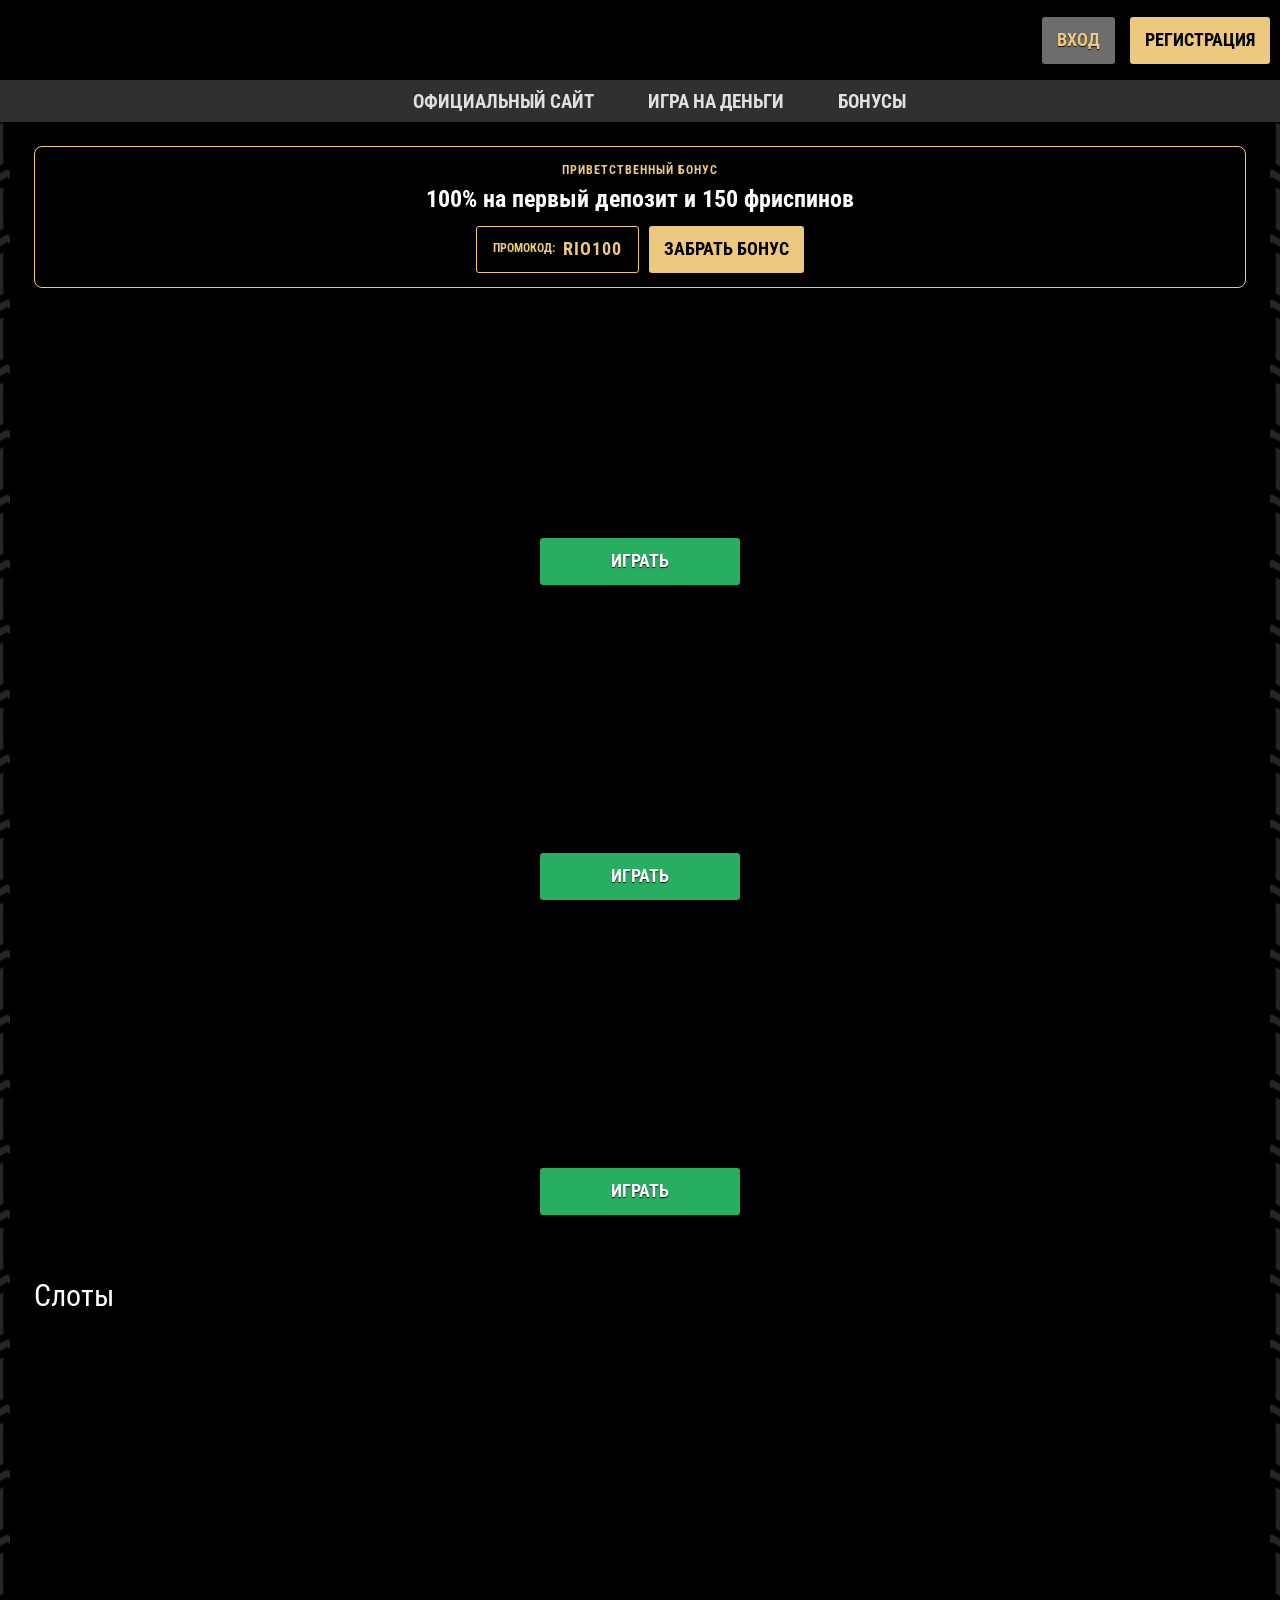
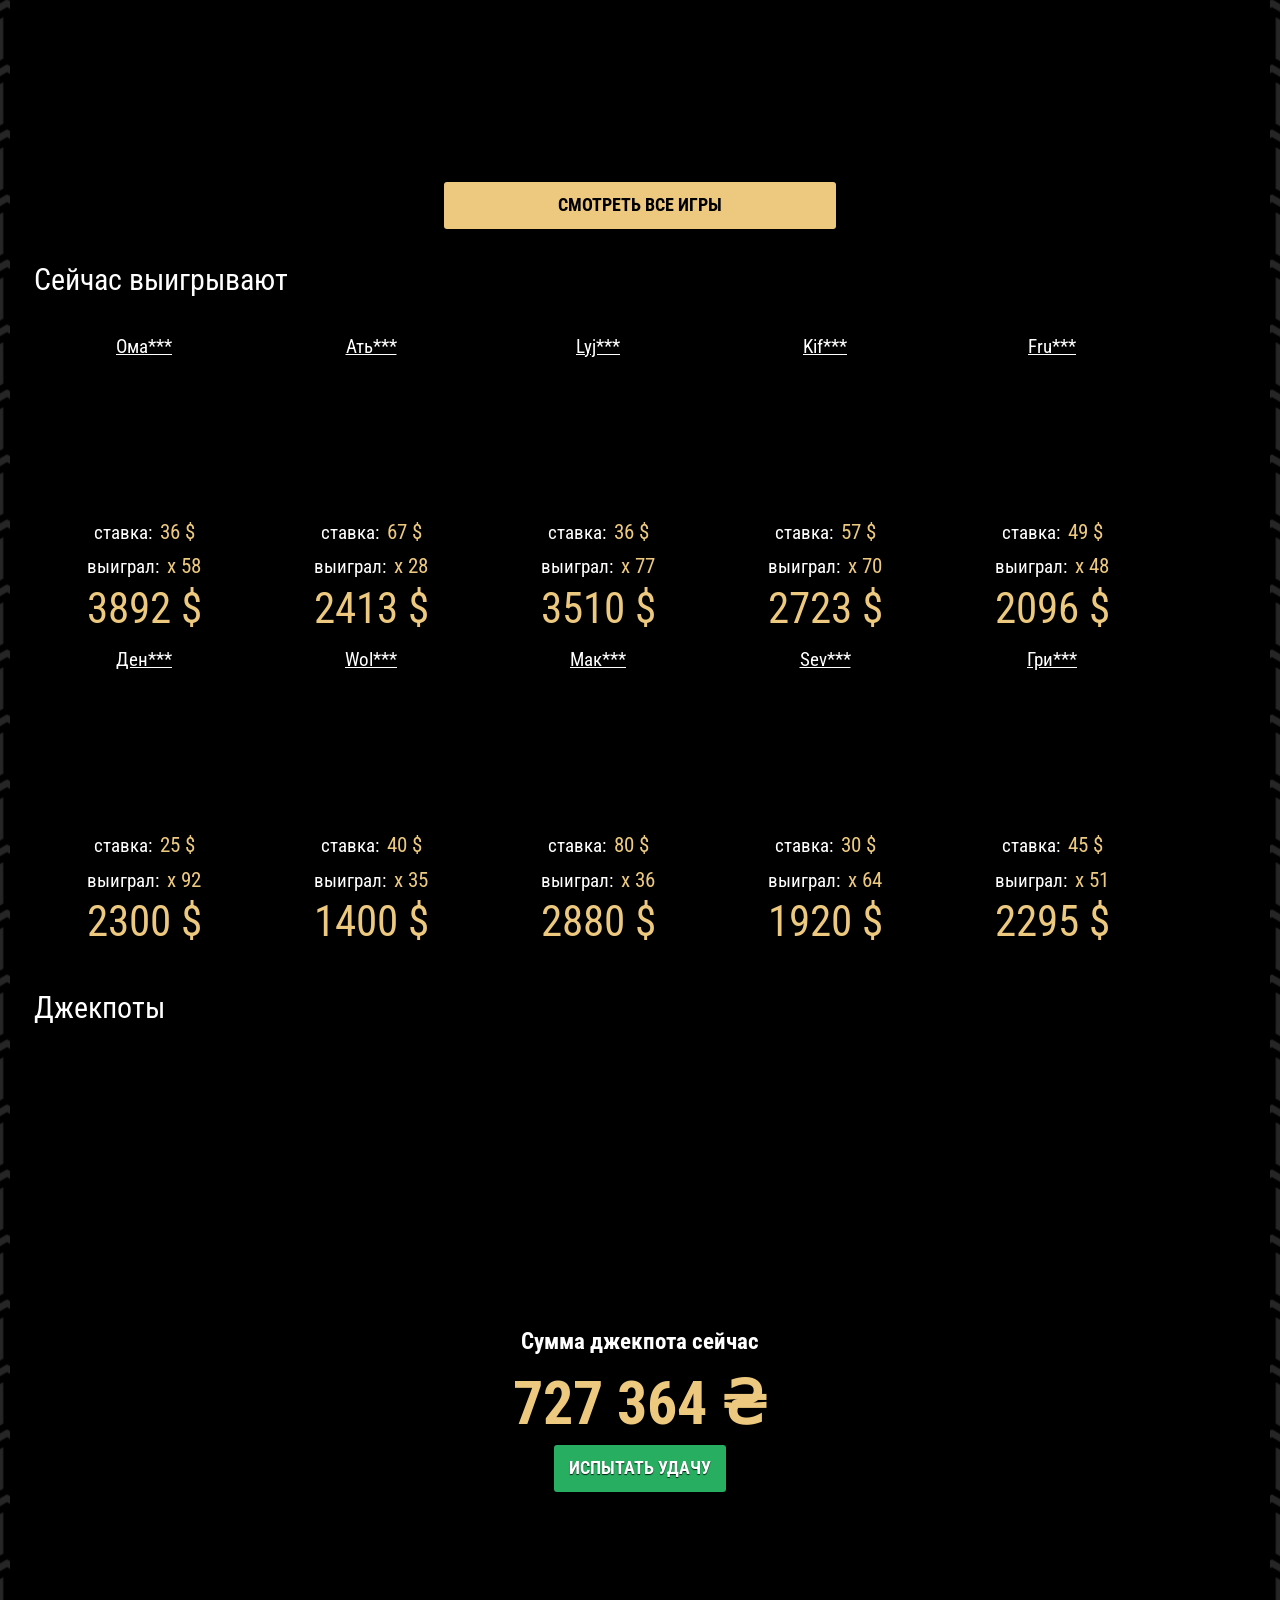
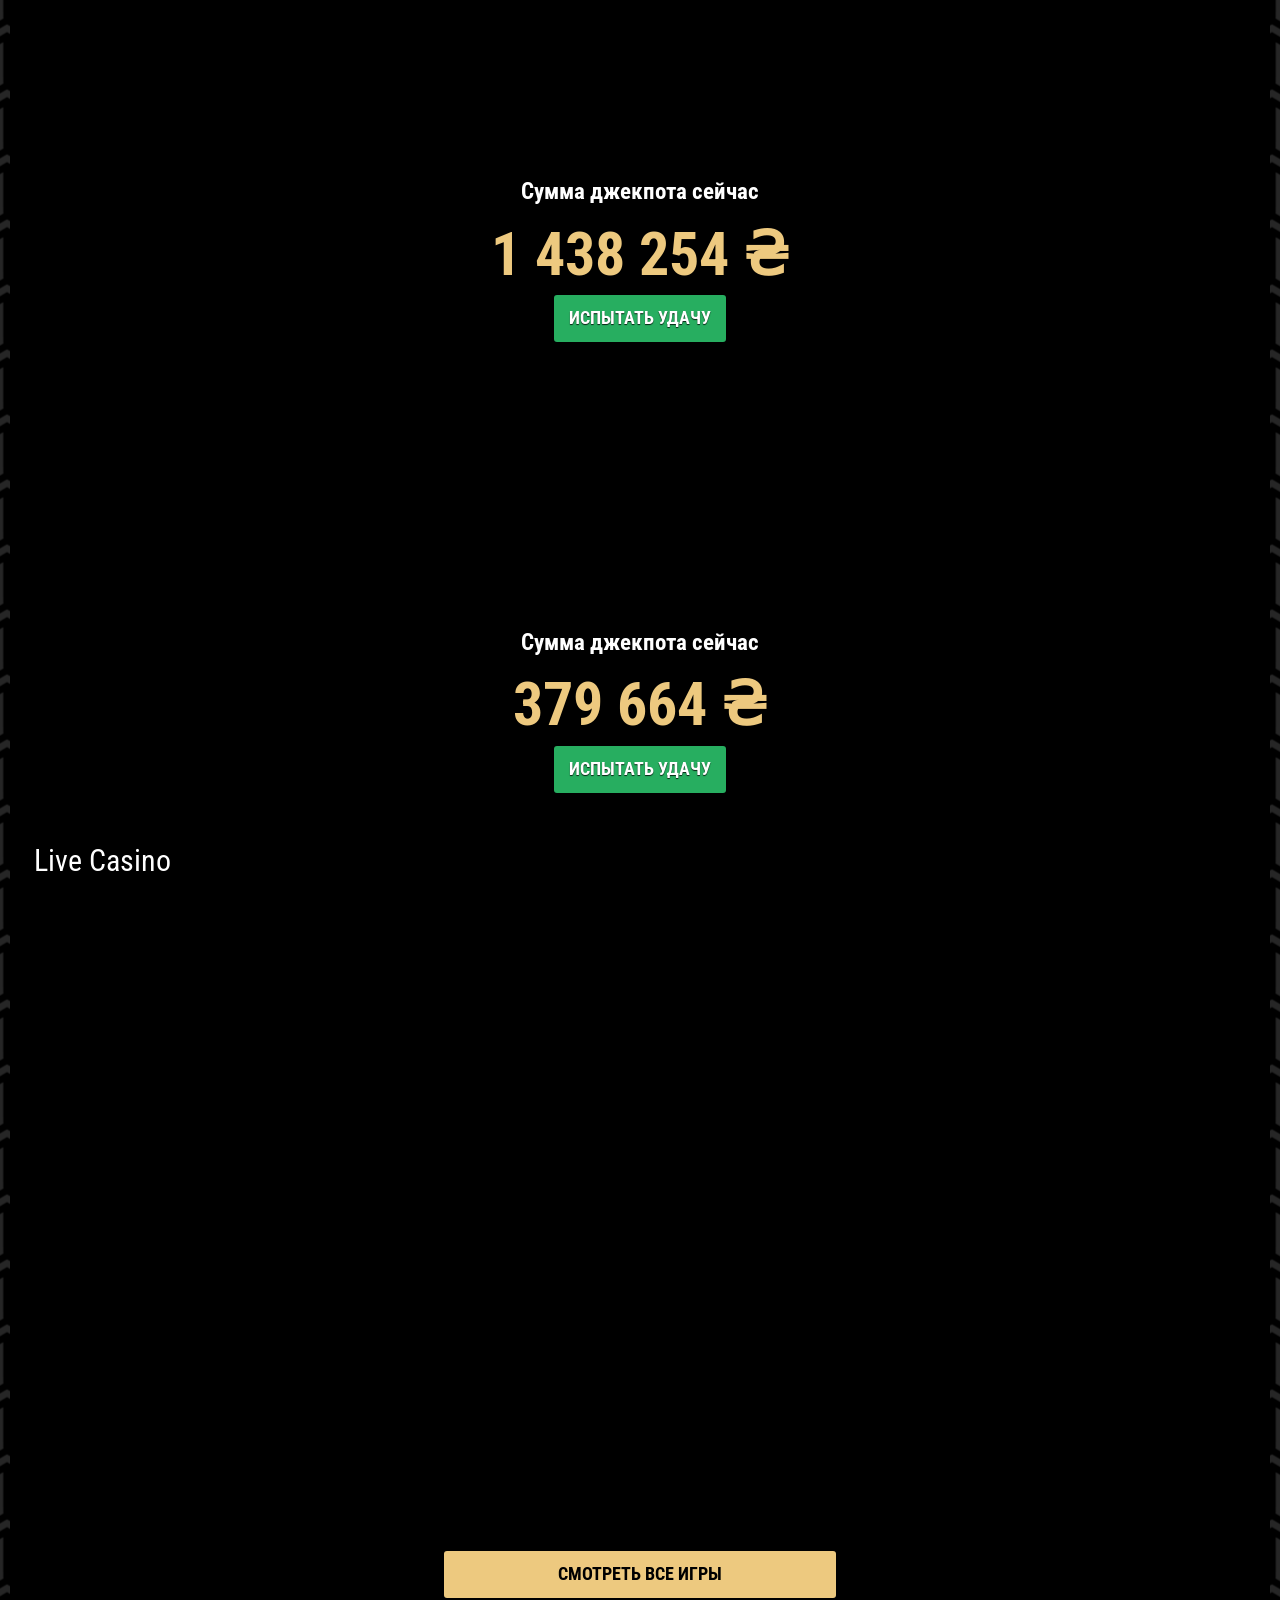
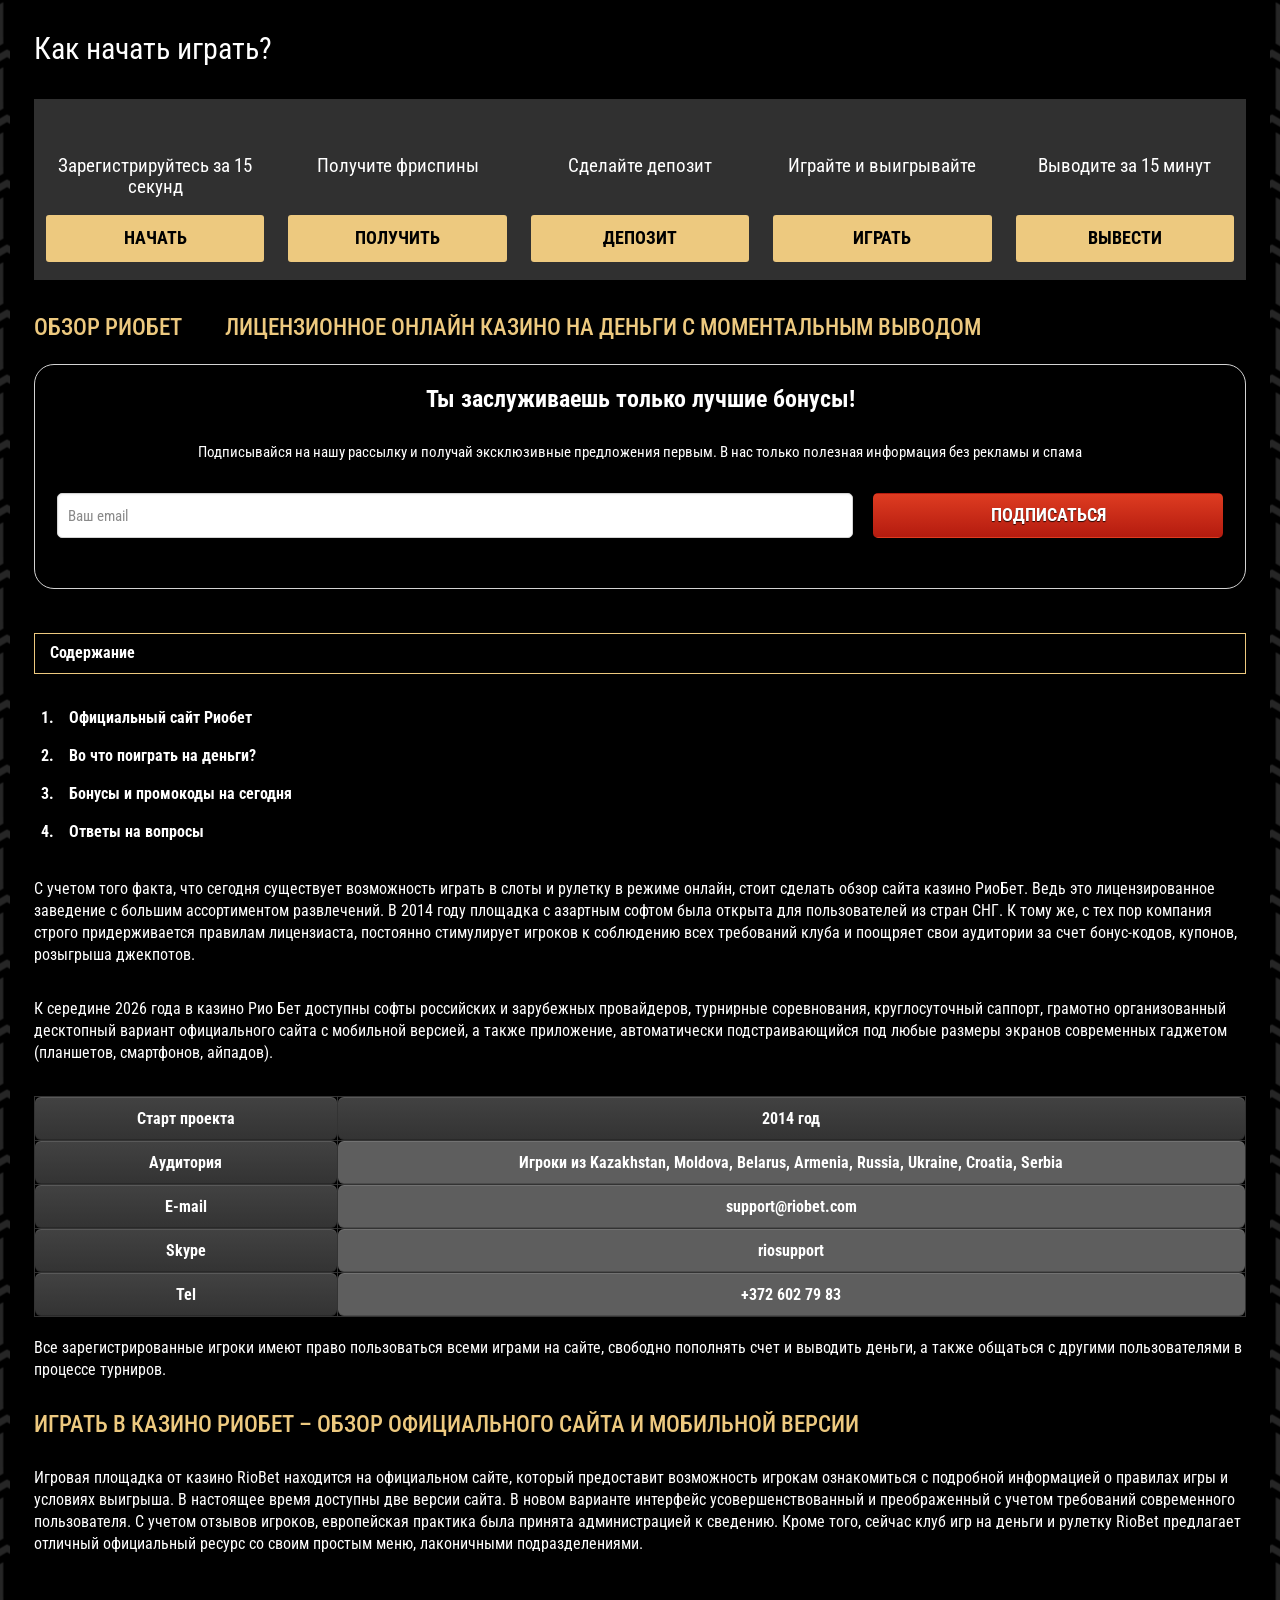
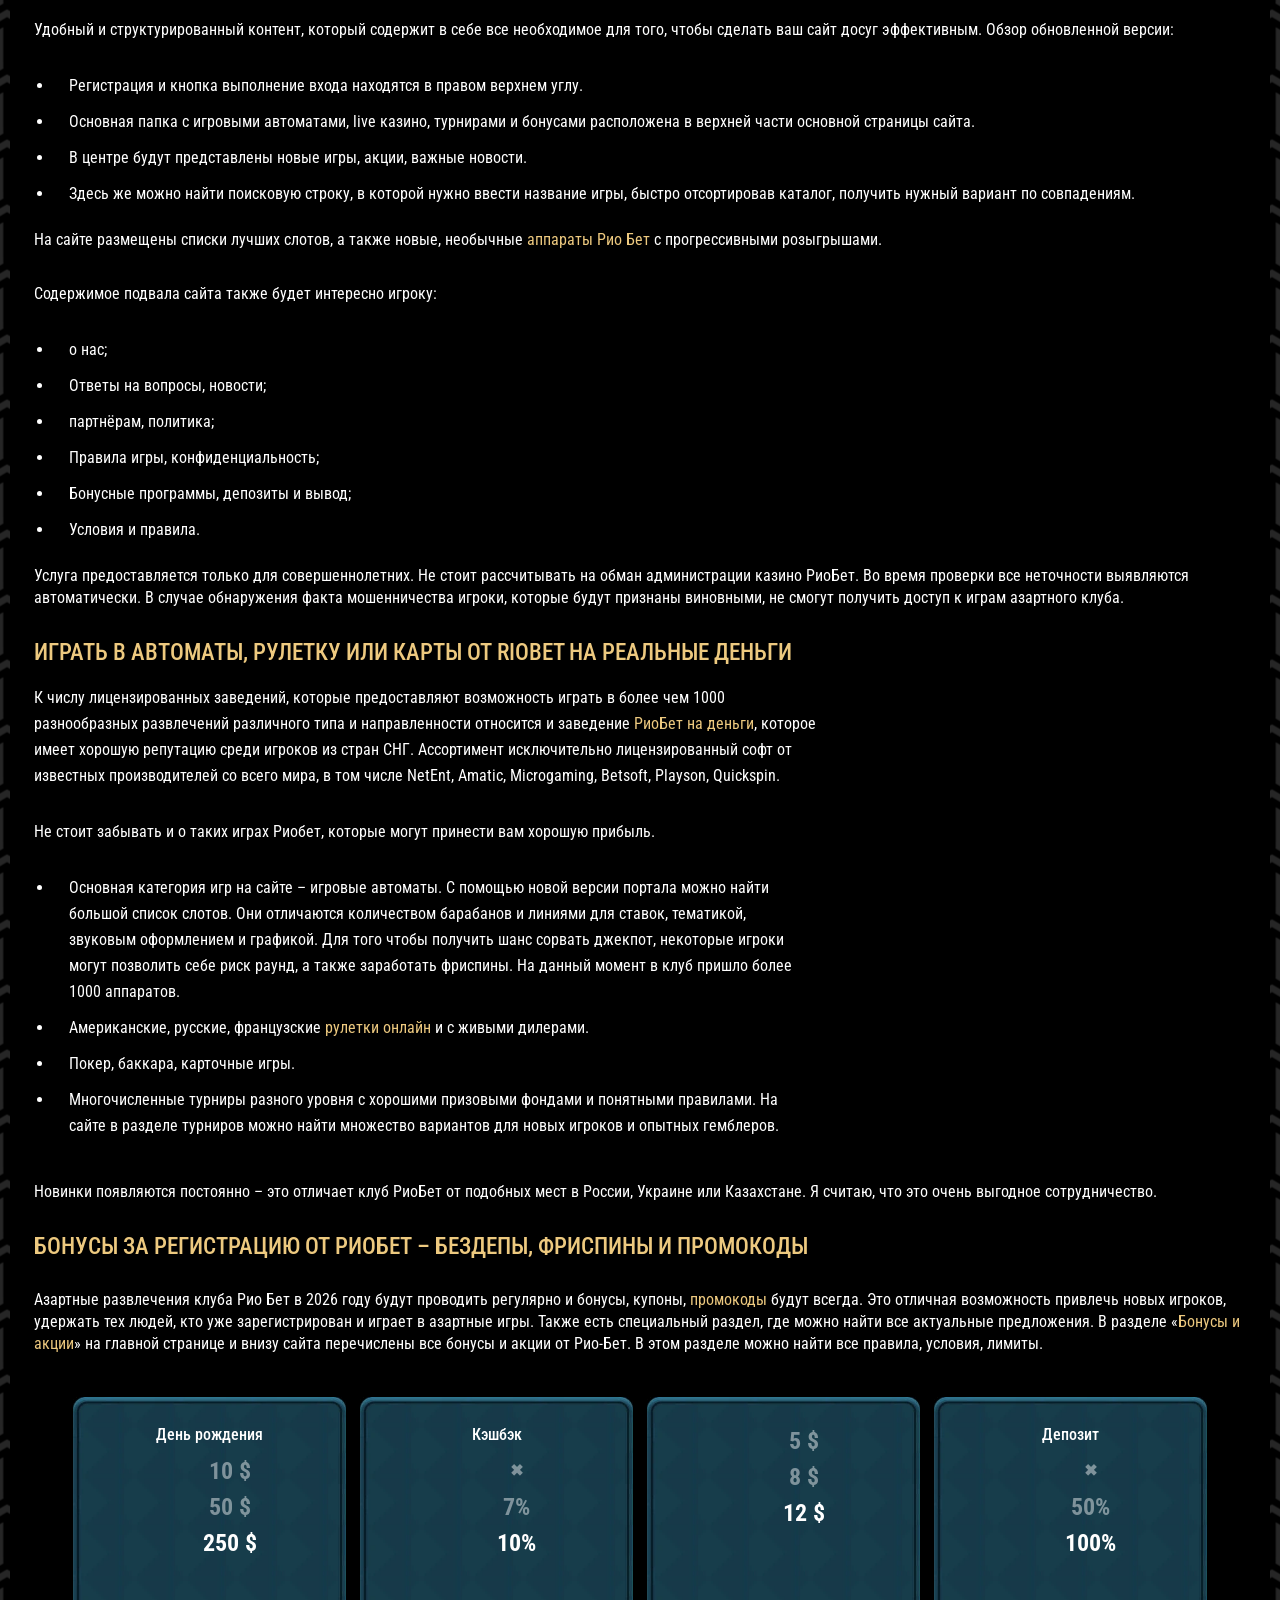
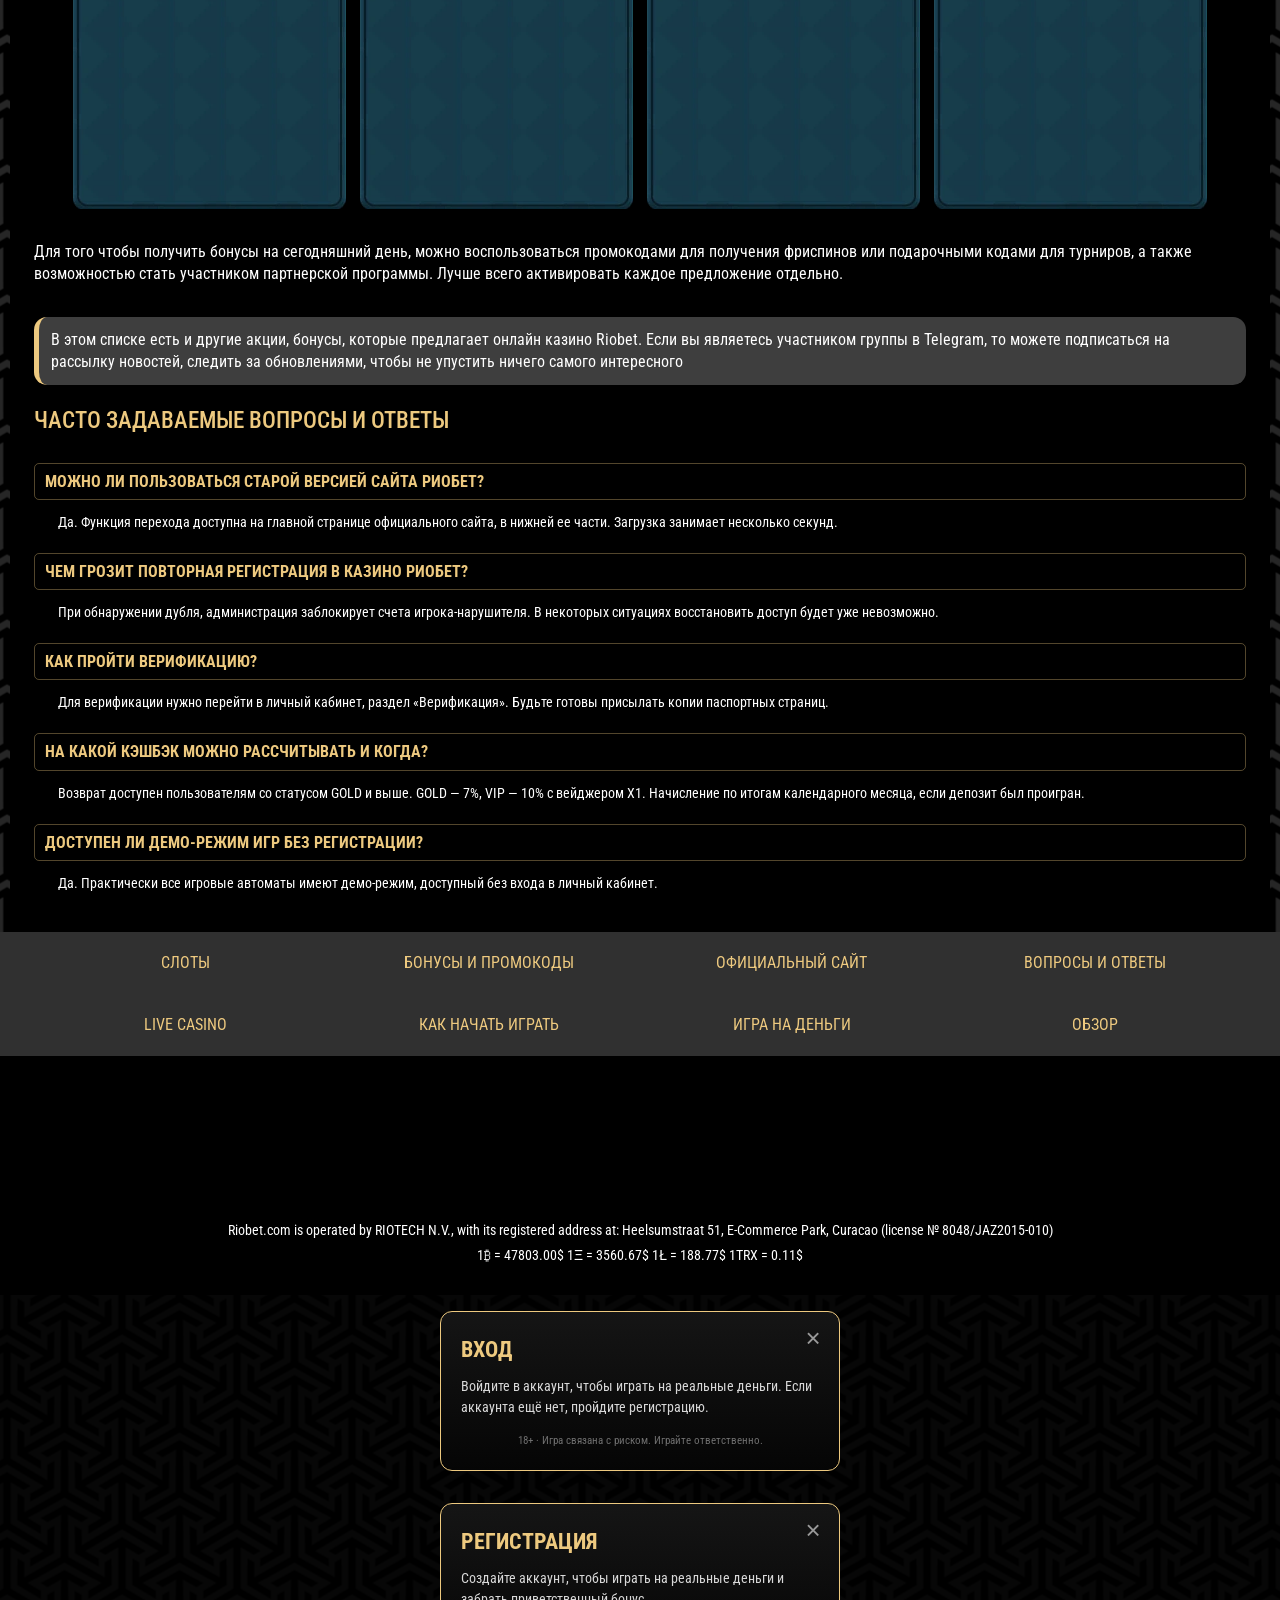
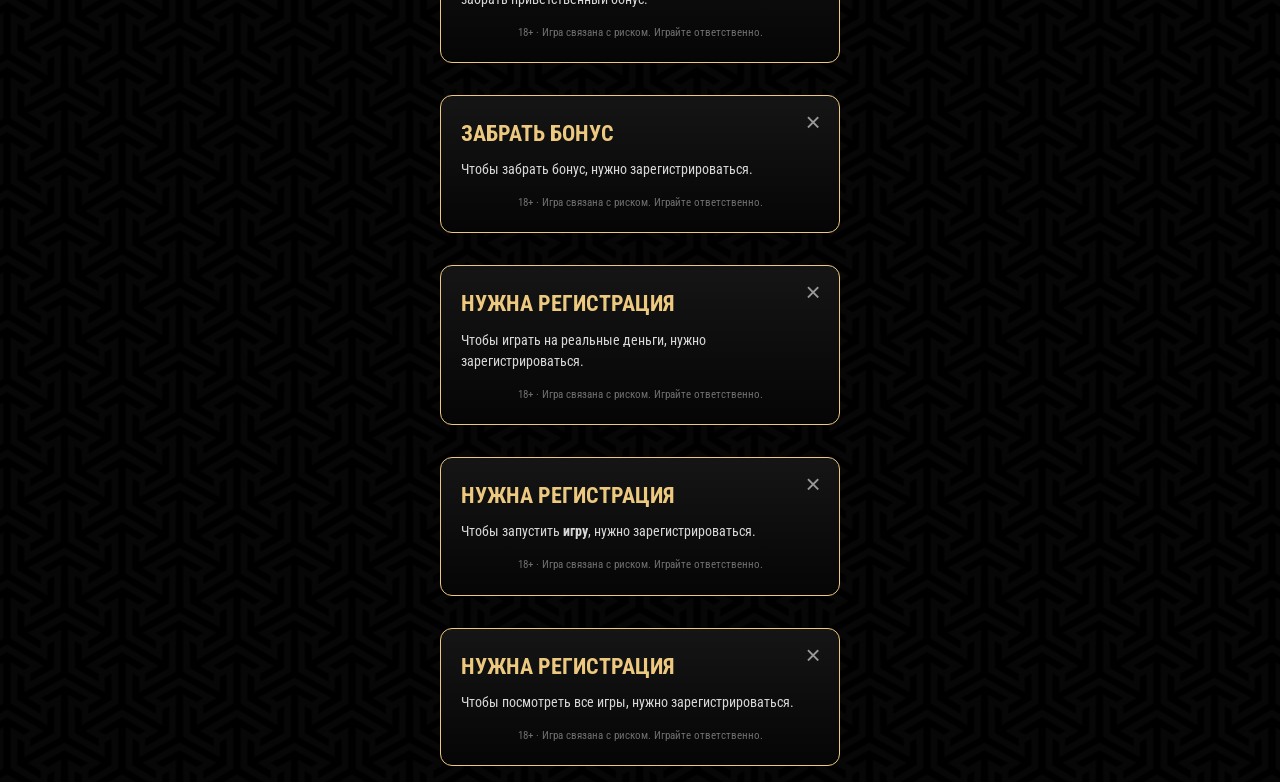
<file: amp/index.html>
<!DOCTYPE html>
<html lang="ru">
<head>
    <meta charset="UTF-8">
    <meta name="viewport" content="width=device-width, initial-scale=1.0">
    <title>Riobet</title>
    <link rel="canonical" href="../index.html">
    <meta name="viewport" content="width=device-width,minimum-scale=1,initial-scale=1">
    <meta name="description" content="Riobet">
    <meta name="theme-color" content="#000000">
    <link rel="icon" href="data:image/svg+xml,%3Csvg%20xmlns='http://www.w3.org/2000/svg'%20viewBox='0%200%2032%2032'%3E%3Ccircle%20cx='16'%20cy='16'%20r='15'%20fill='%231d7a3c'%20stroke='%23edc97f'%20stroke-width='2'/%3E%3Ctext%20x='16'%20y='22'%20font-family='Arial'%20font-size='16'%20font-weight='700'%20fill='%23edc97f'%20text-anchor='middle'%3ER%3C/text%3E%3C/svg%3E">
    <style amp-boilerplate>body{-webkit-animation:-amp-start 8s steps(1,end) 0s 1 normal both;-moz-animation:-amp-start 8s steps(1,end) 0s 1 normal both;-ms-animation:-amp-start 8s steps(1,end) 0s 1 normal both;animation:-amp-start 8s steps(1,end) 0s 1 normal both}@-webkit-keyframes -amp-start{from{visibility:hidden}to{visibility:visible}}@-moz-keyframes -amp-start{from{visibility:hidden}to{visibility:visible}}@-ms-keyframes -amp-start{from{visibility:hidden}to{visibility:visible}}@-o-keyframes -amp-start{from{visibility:hidden}to{visibility:visible}}@keyframes -amp-start{from{visibility:hidden}to{visibility:visible}}</style>
    <noscript><style amp-boilerplate>body{-webkit-animation:none;-moz-animation:none;-ms-animation:none;animation:none}</style></noscript>
    <style amp-custom>
        :root{
            --header-h: 48px;
            --subnav-h: 32px;
            --grey-btn: #6d6d6d;
            --nav-bg: #303030;
            --green: #27ae60;
            --cell-body: #5e5e5e;
            --text: #fff;
            --gold-dark: #d4a94f;
            --muted: #a6a6a6;
            --line: #2a2a2a;
            --ease: 0.3s ease;
            --panel: #111;
            --gold: #edc97f;
            --cell-head: #3a3a3a;
            --bg: #000;
            --red-hi: #e13b23;
            --panel-2: #1b1b1b;
            --shell: 1760px;
            --slide-duration: 6s;
            --gold-soft: rgba(237, 201, 127, 0.35);
            --radius: 3px;
            --gold-hi: #f7e1b4;
            --ink: #000;
            --radius-lg: 12px;
            --green-hi: #3fcd7b;
            --red: #d0311b;
            --font-size: 16px;
            --font-size-small: 14px;
            --font-size-title: 23px;
        }

        @font-face {
            font-family: "RobotoC";
            font-style: normal;
            font-weight: 400 700;
            font-display: swap;
            src: url("../fonts/rc-cyrillic.woff2") format("woff2");
            unicode-range: U+0301, U+0400-045F, U+0490-0491, U+04B0-04B1, U+2116;
        }

        @font-face {
            font-family: "RobotoC";
            font-style: normal;
            font-weight: 400 700;
            font-display: swap;
            src: url("../fonts/rc-latin.woff2") format("woff2");
            unicode-range: U+0000-00FF, U+0131, U+0152-0153, U+02BB-02BC, U+02C6, U+02DA,
            U+02DC, U+2000-206F, U+2074, U+20AC, U+2122, U+2191, U+2193, U+2212, U+2215,
            U+FEFF, U+FFFD;
        }


        *,
        *::before,
        *::after{
            box-sizing: border-box;
        }

        html{
            -webkit-text-size-adjust: 100%;
        }

        body{
            overflow-x: hidden;
            min-width: 320px;
            color: var(--text);
            margin: 0;
            font: 400 13px/1.65 "RobotoC", "Roboto Condensed", Arial, sans-serif;
            background: #000 url("../img/pattern.png") 50% 50% repeat;
        }

        img, amp-img{
            display: block;
            height: auto;
            max-width: 100%;
        }

        a,
        span[role="button"]{
            text-decoration: none;
            transition: color var(--ease), background-color var(--ease);
            cursor: pointer;
        }

        a,
        span[role="button"]:not(.btn):not(.item_game_btn){
            color: var(--gold);
        }

        a:hover,
        span[role="button"]:not(.btn):not(.item_game_btn):hover{
            text-decoration: underline;
        }

        span[role="button"].btn:hover,
        span[role="button"].item_game_btn:hover{
            text-decoration: none;
        }

        h1,
        h2,
        h3{
            line-height: 1.25;
            margin: 0 0 0.6em;
            font-weight: 700;
        }

        p{
            margin: 0 0 2em;
        }

        :focus-visible{
            outline: 2px solid var(--gold);
            outline-offset: 2px;
        }

        [id]{
            scroll-margin-top: calc(var(--header-h) + var(--subnav-h) + 10px);
        }

        .scroll-target{
            display: block;
            height: 0;
            overflow: hidden;
            scroll-margin-top: 0;
            padding-top: calc(var(--header-h) + var(--subnav-h) + 10px);
            margin-top: calc((var(--header-h) + var(--subnav-h) + 10px) * -1);
        }

        .visually-hidden{
            padding: 0;
            overflow: hidden;
            position: absolute;
            height: 1px;
            white-space: nowrap;
            margin: -1px;
            clip-path: inset(50%);
            width: 1px;
        }


        /* Каркас */
        .container{
            width: 100%;
            padding-inline: 10px;
            margin-inline: auto;
            max-width: var(--shell);
        }

        .container_article > .container,
        .container_footer_links > .container{
            padding-inline: 20px;
        }

        main{
            position: relative;
            max-width: var(--shell);
            background: transparent;
            margin-inline: auto;
        }

        main::before{
            z-index: -1;
            position: absolute;
            inset: 0 10px;
            background: var(--bg);
            content: "";
        }

        .content_panel{
            position: relative;
            background: var(--bg);
        }

        .content_section{
            padding: 32px 0;
        }


        /* Кнопки */
        .btn[hidden]{
            display: none;
        }

        .btn{
            border: 1px solid transparent;
            background: transparent;
            color: inherit;
            font-family: inherit;
            font-size: 13px;
            font-weight: 700;
            text-align: center;
            border-radius: var(--radius);
            align-items: center;
            display: inline-flex;
            line-height: 19px;
            min-height: 47px;
            cursor: pointer;
            transition: background-color var(--ease), color var(--ease);
            overflow: hidden;
            padding: 0 14px;
            text-transform: uppercase;
            justify-content: center;
        }

        .btn:hover{
            text-decoration: none;
        }

        .btn_gold{
            color: #000;
            background: var(--gold);
        }

        .btn_gold:hover{
            color: #000;
            background: var(--gold-hi);
        }

        .btn_login{
            color: var(--gold);
            background: var(--grey-btn);
            text-shadow: 0 1px 1px rgba(0, 0, 0, 0.8);
        }

        .btn_login:hover{
            background: #555;
            color: var(--gold);
        }

        .btn_green{
            background: var(--green);
            color: #fff;
            text-shadow: 0 1px 1px rgba(0, 0, 0, 0.8);
        }

        .btn_green:hover{
            color: #fff;
            background: var(--green-hi);
        }

        .btn_red{
            color: #fff;
            background: linear-gradient(180deg, #de3c21 0%, #b41b0f 100%);
            text-shadow: 0 1px 1px rgba(0, 0, 0, 0.8);
        }

        .btn_red:hover{
            color: #fff;
            background: linear-gradient(180deg, #ef4a2e 0%, #c92315 100%);
        }

        .btn_block{
            width: 100%;
            display: flex;
        }




        /* Шапка */
        .container_header{
            left: 0;
            right: 0;
            top: 0;
            position: fixed;
            z-index: 200;
            padding: 5px 0;
            background: #000;
        }

        .wrapper_content{
            align-items: center;
            gap: 10px;
            justify-content: space-between;
            display: flex;
        }

        .logo{
            line-height: 0;
            display: block;
            flex: none;
        }

        .logo:hover{
            text-decoration: none;
        }

        .logo img, .logo amp-img{
            height: 38px;
            width: 118px;
        }

        .buttons{
            align-items: center;
            display: flex;
            gap: 8px;
        }


        /* Навигация */
        .container_nav{
            background: var(--nav-bg);
            color: #e0e0e0;
            left: 0;
            top: var(--header-h);
            z-index: 100;
            position: fixed;
            width: 100%;
        }

        .container_nav_list{
            overflow-x: auto;
            scrollbar-width: none;
            display: flex;
            list-style: none;
            margin: 0;
            align-items: center;
        }

        .container_nav_list::-webkit-scrollbar{
            display: none;
        }

        .container_nav_item{
            white-space: nowrap;
            display: flex;
            color: #e0e0e0;
            margin: 6px 10px;
            text-transform: uppercase;
            align-items: center;
            font-size: 12px;
            font-weight: 700;
            line-height: 15px;
        }

        .container_nav_item:hover{
            text-decoration: none;
            color: var(--gold);
        }

        .container_nav_ico{
            margin-right: 8px;
            display: flex;
            position: relative;
            width: 20px;
            height: 20px;
            flex: none;
        }

        .container_nav_ico amp-img{
            filter: drop-shadow(0 0 2px rgba(255, 255, 255, 0.35));
        }


        /* Приветственный бонус */
        .container_offer{
            padding: calc(var(--header-h) + var(--subnav-h) + 12px) 0 12px;
        }

        .container_offer .container{
            padding-inline: 20px;
        }

        .container_offer_box{
            border: 1px solid var(--gold);
            border-radius: 8px;
            background: #000;
            padding: 14px 16px;
            text-align: center;
        }

        .container_offer_kicker{
            margin: 0 0 4px;
            color: var(--gold);
            font-size: 12px;
            font-weight: 700;
            letter-spacing: 0.08em;
            text-transform: uppercase;
        }

        .container_offer_text{
            margin: 0 0 12px;
            color: #fff;
            font-size: clamp(18px, 2vw, 24px);
            font-weight: 700;
            line-height: 1.2;
        }

        .container_offer_row{
            display: flex;
            flex-direction: column;
            align-items: stretch;
            gap: 10px;
        }

        .container_offer_code{
            margin: 0;
            display: flex;
            align-items: center;
            justify-content: center;
            gap: 8px;
            min-height: 47px;
            padding: 0 16px;
            border: 1px solid var(--gold);
            border-radius: var(--radius);
            background: transparent;
        }

        .container_offer_code_label{
            color: var(--gold);
            font-size: 12px;
            font-weight: 700;
            text-transform: uppercase;
        }

        .container_offer_code_value{
            color: var(--gold);
            font-size: 18px;
            font-weight: 700;
            letter-spacing: 0.06em;
        }

        .container_offer .btn{
            min-height: 47px;
        }


        /* Приветственный бонус от 640px */
        @media (min-width: 640px){
            .container_offer_row{
                flex-direction: row;
                justify-content: center;
                align-items: center;
            }

            .container_offer_code,
            .container_offer .btn{
                min-width: 220px;
            }
        }


        /* Слайдер акций */
        .container_slider{
            padding-top: 0;
        }

        .wrapper_slider{
            position: relative;
        }

        .wrapper_slider_viewport{
            overflow: hidden;
        }

        .wrapper_slider_track{
            display: flex;
            transition: transform 0.5s ease;
            padding: 0;
            list-style: none;
            margin: 0;
            will-change: transform;
        }

        .item_slide{
            flex: 0 0 100%;
            max-width: 100%;
            position: relative;
        }

        .item_slide_img{
            object-fit: cover;
            object-position: 50% 50%;
            aspect-ratio: 2 / 1;
            width: 100%;
        }

        .item_slide_cta{
            left: 0;
            right: 0;
            bottom: 10px;
            text-align: center;
            position: absolute;
        }

        .item_slide_cta .btn{
            min-width: 150px;
        }

        .wrapper_slider_arrow{
            transform: translateY(-50%);
            width: 34px;
            line-height: 1;
            z-index: 10;
            opacity: 0;
            height: 54px;
            font-size: 38px;
            transition: opacity var(--ease);
            cursor: pointer;
            background: transparent;
            border: 0;
            padding: 0;
            position: absolute;
            top: 50%;
            color: #fff;
        }

        .wrapper_slider:hover .wrapper_slider_arrow,
        .wrapper_slider_arrow:focus-visible{
            opacity: 0.75;
        }

        .wrapper_slider_arrow:hover{
            opacity: 1;
        }

        .wrapper_slider_arrow_prev{
            left: 4px;
        }

        .wrapper_slider_arrow_next{
            right: 4px;
        }

        .wrapper_slider_progress{
            display: flex;
            align-items: stretch;
            flex-wrap: nowrap;
            gap: 0;
            border-right: 1px solid var(--gold);
        }

        .wrapper_slider_seg{
            overflow: hidden;
            min-width: 0;
            cursor: pointer;
            display: block;
            border: 0;
            border-left: 1px solid var(--gold);
            position: relative;
            padding: 0;
            height: 10px;
            flex: 1 1 0;
            background: var(--nav-bg);
        }

        .wrapper_slider_fill{
            transform: scaleX(0);
            transform-origin: left center;
            background: var(--gold);

            position: absolute;
            inset: 0;
        }

        .wrapper_slider_seg.active .wrapper_slider_fill{
            animation: seg-fill var(--slide-duration) linear forwards;
        }

        .paused .wrapper_slider_seg.active .wrapper_slider_fill{
            animation-play-state: paused;
        }

        @keyframes seg-fill {
            from {
                transform: scaleX(0);
            }
            to {
                transform: scaleX(1);
            }
        }


        /* Слоты */
        .container_games_inner{
            padding: 32px 10px 0;

        }

        .container_games_live .container_games_inner{
            padding-top: 0;
        }

        .container_games_title,
        .container_winners_title,
        .container_jackpot_title,
        .container_howto_heading{
            color: #fff;
            margin: 0;
            padding: 32px 0;
            font-size: 24px;
            font-weight: 400;
        }

        #games-title{
            padding-top: 0;
        }

        .container_games_grid{
            list-style: none;
            display: grid;
            padding: 0;
            grid-template-columns: repeat(2, 1fr);
            margin: 0;
            gap: 3px;
        }

        .item_game[hidden]{
            display: none;
        }

        .item_game_btn{
            cursor: pointer;
            width: 100%;
            position: relative;
            overflow: hidden;
            background: #000;
            display: block;
            padding: 0;
            border: 0;
        }

        .item_game_btn > img, .item_game_btn > amp-img{
            width: 100%;
            display: block;
            transition: filter 0.25s ease, transform 0.25s ease;
            aspect-ratio: 3 / 2;
            object-fit: cover;
        }

        .item_game_play{
            opacity: 0;
            transition: opacity 0.25s ease, transform 0.25s ease,
            background-color var(--ease);
            border-radius: 50%;
            top: 50%;
            left: 50%;
            box-shadow: 0 6px 18px rgba(0, 0, 0, 0.45);
            width: 56px;
            display: flex;
            height: 56px;
            align-items: center;
            position: absolute;
            background: var(--green);
            transform: translate(-50%, -50%) scale(0.75);
            justify-content: center;
        }

        .item_game_play amp-img{
            margin-left: 3px;
        }

        .item_game_btn:is(:hover, :focus-visible) > img, .item_game_btn:is(:hover, :focus-visible) > amp-img{
            filter: blur(4px) brightness(0.55);
            transform: scale(1.04);
        }

        .item_game_btn:is(:hover, :focus-visible) .item_game_play{
            opacity: 1;
            transform: translate(-50%, -50%) scale(1);
        }

        .item_game_btn:hover .item_game_play{
            background: var(--green-hi);
        }

        .container_games_more{
            padding: 32px 0 0;
        }

        .container_games_more .btn{
            margin: 0 auto;
            max-width: 100%;

        }


        /* Модальные окна */
        .games_lightbox{
            height: 100%;
            display: flex;
            align-items: center;
            justify-content: center;
            padding: 16px;
            background: rgba(0, 0, 0, 0.82);
            box-sizing: border-box;
        }

        .games_lightbox_window{
            position: relative;
            width: 100%;
            max-width: 400px;
            max-height: calc(100vh - 32px);
            overflow-y: auto;
            padding: 24px 20px 20px;
            background:  linear-gradient(180deg, #151515 0%, #050505 100%);
            border: 1px solid var(--gold);
            border-radius: 12px;
        }

        .games_lightbox_close{
            position: absolute;
            top: 10px;
            right: 10px;
            width: 32px;
            height: 32px;
            padding: 0;
            border: 0;
            background: transparent;
            color: #9a9a9a;
            font-size: 26px;
            line-height: 1;
            cursor: pointer;
        }

        .games_lightbox_title{
            margin: 0 0 12px;
            padding-right: 30px;
            color: var(--gold);
            font-size: 22px;
            text-transform: uppercase;
        }

        .games_lightbox_text{
            margin: 0 0 14px;
            color:#d8d8d8;
            font-size: var(--font-size-small);
            line-height: 1.5;
        }

        .games_lightbox_note{
            margin: 14px 0 0;
            color: #6f6f6f;
            font-size: 11px;
            text-align: center;
        }


        /* Победители */
        .container_winners_inner{
            padding: 0 10px;
        }

        .container_winners_slider{
            position: relative;
        }

        .container_winners_track{
            padding: 0 0 4px;
            display: flex;
            gap: 7px;
            scrollbar-width: none;
            overflow-x: auto;
            list-style:none;
            overscroll-behavior-x: contain;
            margin: 0;
            scroll-snap-type: x mandatory;
        }

        .container_winners_track::-webkit-scrollbar{
            display: none;
        }

        .item_winner{
            text-align: center;
            scroll-snap-align: start;
            flex: 0 0 calc((100% - 7px) / 2);
        }

        .item_winner_player{
            text-decoration: underline;
            margin: 0;

            color: #fff;
            font-size: 15px;
            line-height: 1.65;
        }

        .item_winner_row{
            font-size: 15px;
            margin: 0;
            color: #fff;
            line-height: 1.65;
        }

        .item_winner_row_bet{
            padding-top: 5px;
        }

        .item_winner_row_mult{
            padding-bottom: 5px;
        }

        .item_winner_row span{
            color: var(--gold);
            font-size: 17px;
            padding-left: 8px;
        }

        .item_winner_sum{
            color: var(--gold);
            margin: 0;
            padding-bottom: 14px;
            line-height: 26px;
            font-size: 30px;
        }

        .container_winners_arrow{
            font-size: 34px;
            top: 40%;
            transition: opacity var(--ease), background-color var(--ease);
            opacity: 0;
            cursor: pointer;
            line-height: 1;
            background: rgba(0, 0, 0, 0.55);
            height: 54px;
            position: absolute;
            border: 0;
            padding: 0;
            z-index: 5;
            color: #fff;
            width: 34px;
        }

        .container_winners_slider:hover .container_winners_arrow,
        .container_winners_arrow:focus-visible{
            opacity: 0.85;
        }

        .container_winners_arrow:hover {
            opacity: 1;
            background: rgba(0, 0, 0, 0.75);
        }

        .container_winners_arrow_prev{
            left: 0;
        }

        .container_winners_arrow_next {

            right: 0;

        }

        .container_winners_arrow[hidden]{
            display: none;
        }


        /* Джекпот */
        .container_jackpot_inner{
            padding: 0 10px;
        }

        .container_jackpot_slide{
            position: relative;
        }

        .container_jackpot_img{
            width: 100%;
            object-fit: cover;
            height: 250px;
        }

        .container_jackpot_slide::after{
            position: absolute;

            height: 65%;
            content: "";
            pointer-events: none;
            inset: auto 0 0;
            background: linear-gradient(
                    180deg,
                    rgba(0, 0, 0, 0) 0%,
                    rgba(0, 0, 0, 0.78) 100%
            );
        }

        .container_jackpot_label,
        .container_jackpot_sum,
        .container_jackpot_cta{
            text-align: center;
            left: 0;
            right: 0;
            position: absolute;

        }

        .container_jackpot_label{
            bottom: 48%;
            text-shadow: 0 0 5px #000;
            font-size: 18px;
            font-weight: 700;
            z-index: 2;

            margin: 0;
        }

        .container_jackpot_sum{
            margin: 0;
            text-shadow: 0 0 5px #000;
            bottom: 24%;
            font-size: 40px;
            font-weight: 700;
            color: var(--gold);
            line-height: 1.2;
            z-index: 2;
        }

        .container_jackpot_cta{
            bottom: 5%;
            z-index: 2;

        }


        /* Как начать играть */
        .container_howto_inner{
            padding: 0 10px;
        }

        .container_howto_list{
            list-style: none;
            padding: 0;
            flex-wrap: wrap;
            margin: 0;
            display: flex;
        }

        .container_howto_item{
            background: var(--nav-bg);
            width: 50%;
            display: flex;
            flex-direction: column;
            padding: 0 10px;
        }

        .container_howto_icon{
            text-align: center;
            padding: 24px 0 16px;
        }

        .container_howto_icon img, .container_howto_icon amp-img{
            margin: 0 auto;
            max-height: 96px;
            max-width: 100%;
            width: auto;
            display: block;
        }

        .container_howto_text{
            min-height: 46px;
            line-height: 18px;
            color: #fff;
            font-size: 15px;
            text-align: center;
            margin: 0;
        }

        .container_howto_cta{
            padding-bottom: 14px;
            margin-top: auto;
        }


        /* Статья */
        .container_article{
            line-height: 22px;
            color: #fff;
            font-size: var(--font-size-small);
        }

        article.container_article_pb{
            padding-bottom: 8px;

        }

        .container_article p{
            margin: 0 0 2rem;
        }

        .container_article_title{
            color: var(--gold);
            padding: 0;
            margin: 0 0 20px;
            text-transform: uppercase;
            line-height: 24px;

            font-size: 20px;
            font-weight: 500;
        }

        .container_article_title-ico{
            width: 1.2em;
            display: inline-block;
            margin: 0 0.12em;
            height: 1.2em;
            vertical-align: -0.2em;
            object-fit: contain;
        }

        .container_article h2{
            line-height: 24px;
            color: var(--gold);
            font-size: 20px;
            font-weight: 500;
            text-transform: uppercase;
            margin: 0 0 20px;
        }

        .container_article #official + h2{
            margin-bottom: 30px;
        }

        .container_article #play + h2{
            margin-bottom: 20px;
        }

        .container_article_lead{
            line-height: 26px;
        }

        .container_article h3{
            margin: 0 0 20px;
            line-height: 19.2px;
            color: var(--gold);
            font-size: var(--font-size);
            font-weight: 500;
            text-transform: uppercase;

        }

        .container_article_list{
            margin: 0;
            list-style: disc outside;
            padding: 0 0 12px 20px;
            color: #fff;
        }

        .container_article_list li {
            line-height: inherit;
            line-height: 26px;
            font-size: inherit;
            font-size: var(--font-size);
            padding: 0 0 10px 15px;
            color: #fff;
            margin: 0;
            list-style-type: disc;
        }

        .container_article_list li::marker {
            color: #fff;
        }

        .container_article_list b{
            color: #fff;
        }

        .container_article_shot{
            margin: 0 0 20px;
            width: 100%;
            display: flex;
            justify-content: center;
        }

        .container_article_shot img, .container_article_shot amp-img{
            display: block;
            max-width: min(100%, 1050px);
            height: auto;
            width: 100%;
            flex: 0 1 1050px;
        }


        /* Бонусные карточки */
        .container_bonuses{
            padding: 0;
            width: 100%;
            margin: 0 auto 2rem;
            max-width: 1134px;
            display: flex;
            gap: 12px;
            flex-wrap: wrap;
            justify-content: center;
            list-style: none;
        }

        .container_bonus{
            color: #fff;
            box-sizing: border-box;
            min-height: 0;
            padding: 12px 10px 18px;
            box-shadow: none;
            border-radius: 0;
            aspect-ratio: 428 / 645;
            background-color: transparent;
            background-image: url("../img/bonus/card-frame.webp");
            background-repeat: no-repeat;
            background-position: center;
            background-size: 100% 100%;
            flex-direction: column;
            flex: 1 1 calc(50% - 6px);
            display: flex;
            border: 0;
            margin: 0;
            max-width: calc(50% - 6px);
            align-items: center;
            position: relative;
        }

        .container_bonus_info{
            border-radius: 50%;
            border: 0;
            position: absolute;
            display: block;
            top: 15px;
            right: 15px;
            z-index: 2;
            object-fit: contain;
            width: 26px;
            pointer-events: none;
            padding: 0;
            background: transparent;
            height: 26px;
        }

        .container_bonus_hero{
            height: auto;
            object-fit: contain;
            display: block;
            width: 100%;
            max-width: 190px;
        }

        .container_bonus_arrow{
            margin: 2px 0 8px;
            object-fit: contain;
            height: auto;
            width: 42px;
            display: block;
        }

        .container_article .container_bonus_title{
            margin: 8px 0 12px;
            font-size: var(--font-size);
            font-weight: 500;
            padding: 0 6px;
            line-height: 1.25;
            text-align: center;
            color: #fff;
        }

        .container_bonus_tiers,
        .container_bonus_tiers li{
            list-style: none;
        }

        .container_bonus_tiers{
            align-items: center;
            width: 100%;
            margin: 0;
            padding: 0;
            display: flex;
            flex-direction: column;
            gap: 8px;
        }

        .container_bonus_tier{
            font-size: 18px;
            font-weight: 700;
            gap: 10px;
            color: #fff;
            line-height: 1;
            align-items: center;
            justify-content: center;
            min-height: 28px;
            padding: 0;
            display: flex;
            margin: 0;
        }

        .container_bonus_tier_muted{
            color: rgba(255, 255, 255, 0.45);
        }

        .container_bonus_tier_muted .container_bonus_crown{
            opacity: 0.75;
        }

        .container_bonus_crown{
            width: 34px;
            object-fit: contain;
            display: block;
            flex: none;
            height: auto;
        }

        .container_bonus_crown_vip{
            width: 34px;
        }

        .container_bonus_na{
            font-size: var(--font-size);
            line-height: 1;
        }


        /* Бонусные карточки от 720px */
        @media (min-width: 720px) {
            .container_bonuses{
                padding-top: 10px;
                flex-wrap: nowrap;
                gap: 14px;
            }

            .container_bonus{
                min-height: 0;
                max-width: none;
                padding: 20px 20px 20px;
                flex: 1 1 0;
            }

            .container_bonus_hero{
                max-width: 250px;
            }

            .container_bonus_title{
                font-size: var(--font-size-small);
            }

            .container_bonus_tier{
                gap: 6px;
                font-size: 24px;
            }
        }


        /* Колонки в статье */
        .container_article_split{
            flex-direction: column;
            margin: 0 0 20px;
            gap: 12px;
            display: flex;
        }

        .container_article_split-aside{
            flex: none;
            margin: 0;
        }

        .container_article_split-aside img, .container_article_split-aside amp-img{
            height: auto;
            width: 100%;
            max-width: 410px;
            margin-inline: auto;
            display: block;
        }

        .container_article_split-main{
            flex: 1 1 auto;
            min-width: 0;
        }

        .container_article_split-main > :last-child{
            margin-bottom: 0;
        }


        /* Колонки в статье от 640px */
        @media (min-width: 640px) {
            .container_article_split{
                align-items: flex-start;
                gap: 20px;
                flex-direction: row;
            }

            .container_article_split-aside{
                order: 2;
                width: 410px;
            }

            .container_article_split-aside img, .container_article_split-aside amp-img{
                margin-inline: 0;
            }

            .container_article_split-main{
                order: 1;
            }
        }


        /* Цитата */
        .content_note{
            border-radius: 13px;
            border-left: 5px solid var(--gold);
            background: #3e3e3e;
            color: #fff;
            padding: 12px;
            margin: 5px 0 24px;
        }

        .content_note p{
            margin: 0;
            line-height: 22px;
            font-size: var(--font-size);
            color: #fff;

        }


        /* Таблица характеристик */
        .wrapper_table{
            margin: 0 0 20px;
            overflow-x: auto;
            scrollbar-width: none;

        }

        .wrapper_table::-webkit-scrollbar{
            display: none;
        }

        .container_table{
            font-size: var(--font-size-small);
            border: 1px solid #333;
            width: 100%;
            background: #000;
        }

        .container_table_row{
            grid-template-columns: 25% 1fr;
            display: grid;
        }

        .container_table_th,
        .container_table_td{
            min-width: 0;
            display: flex;
            font-weight: 700;
            color: #fff;
            border-radius: 0;
            align-items: center;
            justify-content: center;
            text-align: center;
            border: 0;
            padding: 0;
            background: transparent;
        }

        .container_table_th{
            border-right: 1px solid #333;
            border-bottom: 1px solid #333;
        }

        .container_table_td{
            border-bottom: 1px solid #333;
        }

        .container_table_row:last-child .container_table_th,
        .container_table_row:last-child .container_table_td{
            border-bottom: 0;
        }

        .container_table_cell{
            width: 100%;
            background: var(--cell-body);
            padding: 10.5px 10px;
            box-shadow:
                    inset 0 1px 0 rgba(255, 255, 255, 0.12),
                    inset 0 -1px 0 rgba(0, 0, 0, 0.2);
            border-radius: 6px;
        }

        .container_table_th .container_table_cell,
        .container_table_cell_head{
            background: linear-gradient(180deg, #424242 0%, #333333 100%);
        }


        /* Скриншот в статье */
        .item_shot_btn{
            width: 100%;
            cursor: zoom-in;
            background: var(--panel);
            display: block;
            border-radius: var(--radius);
            padding: 0;
            overflow: hidden;
            border: 1px solid var(--line);
        }

        .item_shot_btn img, .item_shot_btn amp-img{
            object-position: 50% 50%;
            width: 100%;
            aspect-ratio: 16 / 10;
            object-fit: cover;
            transition: transform 0.25s ease;
        }

        .item_shot_btn:hover{
            border-color: var(--gold-soft);
        }

        .item_shot_btn:hover img, .item_shot_btn:hover amp-img{
            transform: scale(1.03);
        }


        /* Вопросы и ответы */
        .container_faq{
            display: flex;
            flex-direction: column;
            margin: 0 0 20px;
            gap: 10px;
        }

        .container_faq_item{
            margin: 0;
        }

        .container_faq_q {
            text-transform: none;
            letter-spacing: 0;
            border-radius: 5px;

            font-size: var(--font-size);
            font-weight: 700;
            color: var(--gold);
            padding: 8px 10px;

            border: 1px solid var(--gold-soft);
            margin: 0 0 10px;
            line-height: 1.3;

        }

        .container_article h3.container_faq_q{
            font-weight: 700;
            line-height: 1.2;
            margin: 0 0 11px;
            text-transform: uppercase;
        }

        .container_faq_a{
            font-size: var(--font-size-small);
            padding: 0 24px 10px;
        }

        .container_faq_a p{
            color: #fff;
            margin: 0;
        }


        /* Подписка */
        .container_subscribe {
            border-radius:20px;
            color: #000;
            border: 1px solid #d3d3d3;
            margin: 24px 0;
            padding: 15px 20px 0;
            background: #000;
            box-sizing: border-box;

        }

        .container_subscribe_title{
            margin: 0 0 10px;
            padding: 0;
            text-align: center;
            color: #fff;
            line-height: 1;
            font-size: 24px;
            font-weight: 700;
        }

        .container_subscribe_text{
            margin: 0 0 20px;
            text-align: center;
            line-height: 1.2;
            font-size: var(--font-size-small);
            color: #fff;
        }

        .container_subscribe_form{
            gap: 0 20px;
            flex-wrap: wrap;
            align-items: flex-start;
            display: flex;
            justify-content: center;
        }

        .container_subscribe_field {
            width:100%;
            position:relative;
            flex: 1 1 auto;
        }

        .container_subscribe_action{
            width: 100%;
            flex: 1 1 auto;
            margin-bottom: 50px;
        }

        .container_subscribe_input {

            padding: 10px;
            background: #fff;
            display: block;
            font-family: inherit;
            font-size: 15px;
            box-sizing: border-box;
            height: 42px;

            border-radius: 5px;
            box-shadow: inset 1px 1px 2px rgba(0, 0, 0, 0.05);
            width: 100%;
            color: #000;
            border: 1px solid #d3d3d3;

        }

        .container_subscribe_input::placeholder{
            color: #8a8a8a;
        }

        .container_subscribe_input:focus,
        .container_subscribe_input:focus-visible{
            outline: 2px solid var(--gold);
            outline-offset: 0;
            border-color: var(--gold);
        }

        .container_subscribe_submit{
            width: 100%;
            min-height: 42px;
            border-radius: 5px;
        }

        .container_subscribe_status{
            margin: 0;
            min-height: 23.2px;
            padding: 3px 11px;
            font-size: 12px;
            font-weight: 500;
            color: #26b326;
        }

        .container_subscribe_status.error{
            color: #ed3c3c;
        }

        .container_subscribe_messages{
            min-height: 23.2px;
            margin-top: 2px;
        }


        /* Содержание */
        .container_toc{
            padding: 20px 0;
        }

        .container_toc_title{
            border: 1px solid var(--gold);
            width: 100%;
            color: #fff;
            line-height: 1.65;
            text-align: left;
            font-family: inherit;
            font-size: var(--font-size);
            font-weight: 700;
            margin: 0;
            padding: 6px 15px;
            background: transparent;
            display: block;
        }

        .container_toc_list{

            padding-left:24px;
            font-size:  var(--font-size);
            font-weight: 700;
            color: #fff;
            line-height: 1.45;
            margin:14px 0 0;
            list-style:decimal;
        }

        .container_toc_list li{
            padding: 0 0 15px 11px;
            color: #fff;
        }

        .container_toc_list li::marker{
            font-weight: 700;
            color:#fff;


        }

        .container_toc_list a,
        .container_toc_list span[role="button"]{
            color: #fff;
            text-decoration: none;
            font-weight: 700;
        }

        .container_toc_list a:hover,
        .container_toc_list span[role="button"]:hover{
            text-decoration: none;
            color:var(--gold);

        }


        /* Подвал */
        .container_footer{
            background: var(--bg);
        }

        .container_footer_links{
            background:#303030;

        }

        .container_footer_nav{
            display: flex;
            flex-direction: column;
            padding: 0;
        }

        .container_footer_col{
            flex-direction: column;
            display: flex;
            align-items: center;
        }

        .container_footer_col a{
            font-size: var(--font-size);
            font-weight: 400;
            color: var(--gold);
            text-transform: uppercase;
            line-height: 2;
            text-decoration: none;
            display: flex;
            justify-content: center;
            min-height: 62px;
            letter-spacing: 0;
            align-items: center;
            text-align: center;
            width: 100%;
            box-sizing: border-box;
            cursor: pointer;
        }

        .container_footer_col a:hover{
            text-decoration: none;
            color: #fff;
        }

        .container_footer_body{
            padding: 20px 12px 15px;
        }

        .container_footer_pay,
        .container_footer_providers{
            list-style: none;
            align-items: center;
            justify-content: center;
            margin: 0;
            padding: 0;
            display: flex;
            flex-wrap: wrap;
        }

        .container_footer_pay{
            width: 100%;
            padding: 20px 0;
        }

        .container_footer_pay li{
            padding: 0 6px;
            flex: 1 1 0;
            min-width: 100px;
            box-sizing: border-box;
            max-width: 200px;

        }

        .container_footer_pay img, .container_footer_pay amp-img{
            display: block;
            margin: 0 auto;
            width: 100%;
            height: auto;
            max-width: 160px;
        }

        .container_footer_providers{
            gap: 0 10px;
            padding: 0 0 20px;
        }

        .container_footer_providers li{
            padding: 10px 8px;
            flex: 0 0 auto;
        }

        .container_footer_providers img, .container_footer_providers amp-img{
            width: auto ;
            object-fit: contain;
            display: block;
            height: 44px;
            max-width: 160px;
            margin: 0 auto;
        }

        .container_footer_legal{
            text-align: center;
            color:  #fff;
            padding: 20px 0 15px;
            line-height: 1.45;
            font-size: var(--font-size-small);
            display: flex;
            flex-direction: column;
            gap: 5px;
        }

        .container_footer_legal p{
            margin: 0;
        }

        .container_footer_rates{
            font-size: var(--font-size-small);
            color: #fff;
        }

        @keyframes modal-in {
            from {
                opacity: 0;
            }
            to {
                opacity: 1;
            }

        }


        /* Адаптив */
        @media (min-width: 600px) {
            .content_section{
                padding: 32px 0;
            }

            .container_games_grid{
                grid-template-columns: repeat(3, 1fr);
            }

            .item_winner{
                flex: 0 0 calc((100% - 2 * 7px) / 3);
            }

            .container_footer_nav{
                flex-direction: row;
                flex-wrap: nowrap;
            }

            .container_footer_col{
                min-width: 0;
                flex: 1 1 0;
            }
        }

        @media (min-width: 720px) {
            .item_slide_img{
                aspect-ratio: 4 / 1;
            }

            .item_slide_cta{
                bottom: 30px;
            }

            .item_slide_cta .btn{
                min-width: 200px;
            }
        }

        @media (min-width: 900px) {
            body{
                font-size: var(--font-size);
            }

            .content_section{
                padding: 32px 0;
            }

            :root{
                --subnav-h: 54px;
                --header-h: 80px;
            }

            .logo img, .logo amp-img{
                height: 70px;
                width: 192px;
            }

            .buttons{
                gap: 15px;
            }

            .btn{
                font-size: 17.5px;
            }

            .container_nav_list{
                justify-content: center;
                margin: 0 auto;
                overflow: visible;
            }

            .container_nav_item{
                margin: 12px 12px;
                font-size: 19px;
            }

            .container_nav_ico{
                margin-right: 8px;
                width: 30px;
                height: 30px;
            }

            .wrapper_slider_arrow{
                width: 50px;
                font-size: 50px;
            }

            .wrapper_slider_arrow_prev{
                left: 20px;
            }

            .wrapper_slider_arrow_next{
                right: 20px;
            }

            .container_games_inner{
                padding: 32px 24px 0;
            }

            .container_offer .container{
                padding-inline: 34px;
            }

            .container_games_title,
            .container_winners_title,
            .container_jackpot_title,
            .container_howto_heading{
                font-size: 30px;
            }

            .container_games_grid{
                grid-template-columns: repeat(4, 1fr);
            }

            .item_game_play{
                height: 62px;
                width: 62px;
            }

            .container_games_more{
                padding: 32px 0 0;
            }

            .container_games_more .btn{
                max-width: 32.333%;
            }

            .container_jackpot_inner{
                padding: 0 24px;
            }

            .container_jackpot_img{
                height: auto;
                aspect-ratio: 1690 / 628;
            }

            .container_jackpot_slide::after{
                display: none;
            }

            .container_jackpot_label{
                font-size: clamp(20px, 1.76vw, 31px);
                bottom: 33.1%;
            }

            .container_jackpot_sum{
                font-size: clamp(44px, 4.66vw, 82px);
                bottom: 15.1%;
            }

            .container_jackpot_cta{
                bottom: 3.8%;
            }

            .container_howto_inner{
                padding: 0 24px;
            }

            .container_howto_item{
                width: 20%;
                padding: 0 12px;
            }

            .container_howto_icon{
                padding: 34px 0 22px;
            }

            .container_howto_icon img, .container_howto_icon amp-img{
                max-height: 143px;
            }

            .container_howto_text{
                font-size: 19px;
                line-height: 21px;
                min-height: 60px;
            }

            .container_howto_cta{
                padding-bottom: 18px;
            }

            .container_winners_inner{
                padding: 0 24px;
            }

            .item_winner{
                flex: 0 0 calc((100% - 4 * 7px) / 5);
            }

            .item_winner_player{
                font-size: 19px;
            }

            .item_winner_row{
                font-size: 19px;
            }

            .item_winner_row_bet{
                padding-top: 6px;
            }

            .item_winner_row_mult{
                padding-bottom: 6px;
            }

            .item_winner_row span{
                font-size: 21px;
            }

            .item_winner_sum{
                padding-bottom: 18px;
                font-size: 43px;
                line-height: 36px;
            }

            .container_winners_arrow{
                height: 70px;
                width: 44px;
                font-size: 46px;
            }

            .container_article > .container,
            .container_footer_links > .container{
                padding-inline: 34px;
            }

            .container_subscribe{
                padding: 22px 22px 0;
            }

            .container_subscribe_text{
                font-size: 15px;
                margin-bottom: 24px;
            }

            .container_subscribe_field{
                width: calc(70% - 20px);
            }

            .container_subscribe_action{
                min-width: 160px;
                width: 30%;
            }

            .container_subscribe_input,
            .container_subscribe_submit{
                height: 45px;
                min-height: 42px;
            }

            .container_article{
                font-size: var(--font-size);
            }

            .container_article_title{
                font-size: var(--font-size-title);
                margin-bottom: 20px;
                line-height: 24px;
            }

            .container_article h2{
                line-height: 24px;
                font-size: var(--font-size-title);
                margin-bottom: 30px;
            }

            .container_article h3{
                margin-bottom: 20px;
                line-height: 19.2px;
                font-size: var(--font-size);
            }

            .container_table{
                font-size: var(--font-size);
            }
        }

        /* AMP-доработки */
        .item_game_play amp-img {
            margin-left: 3px;
        }
        amp-carousel.amp_hero,
        amp-carousel.amp_jackpot {
            width: 100%;
            max-width: 100%;
        }
        amp-carousel .item_slide,
        amp-carousel .container_jackpot_slide {
            position: relative;
            height: 100%;
        }
        amp-carousel.amp_hero .item_slide_img,
        amp-carousel.amp_hero .item_slide_img img {
            width: 100%;
            height: 100%;
            object-fit: cover;
            object-position: 50% 50%;
        }
        amp-carousel.amp_jackpot .container_jackpot_img,
        amp-carousel.amp_jackpot .container_jackpot_img img {
            width: 100%;
            height: 100%;
            object-fit: cover;
            object-position: 50% 50%;
        }
        .item_slide_cta { z-index: 2; }

        amp-carousel.amp_winners {
            width: 100%;
            position: relative;
        }
        amp-carousel.amp_winners .item_winner {
            display: inline-block;
            vertical-align: top;
            width: 160px;
            margin-right: 7px;
            box-sizing: border-box;
            text-align: center;
        }
        amp-carousel.amp_winners .item_winner amp-img { margin: 0 auto; }
        amp-carousel.amp_winners .item_winner_player {
            overflow: hidden;
            text-overflow: ellipsis;
            white-space: nowrap;
        }
        @media (min-width: 600px) {
            amp-carousel.amp_winners .item_winner { width: 200px; }
        }
        @media (min-width: 900px) {
            amp-carousel.amp_winners .item_winner { width: 220px; }
        }

        /* Стрелки победителей */
        amp-carousel.amp_winners .amp-carousel-button {
            font-size: 34px;
            font-family: Arial, sans-serif;
            top: 40%;
            transition: opacity var(--ease), background-color var(--ease);
            opacity: 0;
            cursor: pointer;
            line-height: 1;
            background: rgba(0, 0, 0, 0.55);
            background-image: none;
            height: 54px;
            position: absolute;
            border: 0;
            padding: 0;
            z-index: 5;
            color: #fff;
            width: 34px;
            outline: none;
            box-shadow: none;
            filter: none;
            text-align: center;
            transform: none;
        }
        .container_winners_slider:hover amp-carousel.amp_winners .amp-carousel-button:not(.amp-disabled),
        amp-carousel.amp_winners .amp-carousel-button:focus-visible:not(.amp-disabled) {
            opacity: 0.85;
        }
        amp-carousel.amp_winners .amp-carousel-button:hover:not(.amp-disabled),
        amp-carousel.amp_winners .amp-carousel-button:focus:not(.amp-disabled),
        amp-carousel.amp_winners .amp-carousel-button:active:not(.amp-disabled) {
            opacity: 1;
            background: rgba(0, 0, 0, 0.75);
            background-image: none;
        }
        amp-carousel.amp_winners .amp-carousel-button-prev {
            left: 0;
        }
        amp-carousel.amp_winners .amp-carousel-button-next {
            right: 0;
        }
        amp-carousel.amp_winners .amp-carousel-button-prev::before {
            content: "\2039";
        }
        amp-carousel.amp_winners .amp-carousel-button-next::before {
            content: "\203A";
        }
        amp-carousel.amp_winners .amp-carousel-button.amp-disabled {
            opacity: 0;
            pointer-events: none;
        }
        @media (min-width: 900px) {
            amp-carousel.amp_winners .amp-carousel-button {
                height: 70px;
                width: 44px;
                font-size: 46px;
            }
        }

        .container_howto_icon amp-img {
            margin: 0 auto;
            display: block;
            max-height: 96px;
            max-width: 100%;
            width: auto;
        }
        .container_howto_icon amp-img img {
            max-height: 96px;
            object-fit: contain;
        }
        @media (min-width: 900px) {
            .container_howto_icon amp-img,
            .container_howto_icon amp-img img { max-height: 143px; }
        }
        .container_howto_list { width: 100%; }
        .container_howto_item {
            box-sizing: border-box;
            flex: 0 0 50%;
            max-width: 50%;
        }
        @media (min-width: 900px) {
            .container_howto_item {
                flex: 0 0 20%;
                max-width: 20%;
            }
        }

        .container_games_grid {
            grid-template-columns: repeat(2, minmax(0, 1fr));
            width: 100%;
            max-width: 100%;
            overflow: hidden;
        }
        .item_game {
            min-width: 0;
            max-width: 100%;
            list-style: none;
        }
        .item_game_btn {
            text-decoration: none;
            color: inherit;
            max-width: 100%;
        }
        .item_game_btn amp-img {
            width: 100%;
            max-width: 100%;
        }
        .item_game_btn amp-img img { object-fit: cover; }

        .item_game_play { opacity: 0; }
        .item_game_btn:is(:hover, :focus-visible) .item_game_play,
        .item_game_btn:focus-within .item_game_play {
            opacity: 1;
            transform: translate(-50%, -50%) scale(1);
        }

        .logo { width: 118px; }
        .logo amp-img { width: 118px; max-width: 100%; }
        @media (min-width: 600px) {
            .container_games_grid {
                grid-template-columns: repeat(3, minmax(0, 1fr));
            }
        }
        @media (min-width: 900px) {
            .container_games_grid {
                grid-template-columns: repeat(4, minmax(0, 1fr));
            }
            .logo { width: 192px; }
            .logo amp-img { width: 192px; }
        }

        .container_jackpot_slide {
            position: relative;
            min-height: 100%;
            height: 100%;
            overflow: hidden;
        }
        .item_winner amp-img img { object-fit: cover; }

        html, body {
            overflow-x: hidden;
            max-width: 100%;
        }

        html[style*="margin-right"] {
            background: #000 url("../img/pattern.png") 50% 50% repeat;
        }

        html[style*="margin-right"] body {
            container-type: inline-size;
        }

        html[style*="margin-right"] .container_header,
        html[style*="margin-right"] .container_nav {
            padding-right: calc(100vw - 100cqw);
        }
        .container_nav,
        .container_nav_list {
            max-width: 100%;
            box-sizing: border-box;
        }
        .container_nav_item { margin: 6px 8px; }
        .wrapper_slider,
        .container_slider {
            max-width: 100%;
            overflow: hidden;
        }
        amp-carousel.amp_hero amp-img,
        amp-carousel.amp_jackpot amp-img { max-width: 100%; }

        .container_bonus_info { position: absolute; }
        amp-img.container_bonus_hero img,
        .container_bonus_hero img { object-fit: contain; }
        amp-img.container_bonus_crown img,
        .container_bonus_crown img { object-fit: contain; }
        amp-img.container_bonus_arrow img,
        .container_bonus_arrow img { object-fit: contain; }

        /* Кнопка Play */
        @media (min-width: 900px) {
            .item_game_play {
                width: 62px;
                height: 62px;
            }
        }

        /* Слайдер акций AMP */
        amp-carousel.amp_hero {
            aspect-ratio: 2 / 1;
        }
        amp-carousel.amp_hero .item_slide,
        amp-carousel.amp_hero .item_slide_img,
        amp-carousel.amp_hero amp-img {
            height: 100%;
        }
        @media (min-width: 720px) {
            amp-carousel.amp_hero {
                aspect-ratio: 4 / 1;
            }
        }

        /* Джекпот AMP */
        amp-carousel.amp_jackpot {
            aspect-ratio: 390 / 250;
        }
        @media (min-width: 900px) {
            amp-carousel.amp_jackpot {
                aspect-ratio: 1690 / 628;
            }
        }

        /* Стрелки слайдера AMP */
        amp-carousel.amp_hero .amp-carousel-button,
        amp-carousel.amp_jackpot .amp-carousel-button {
            transform: translateY(-50%);
            width: 34px;
            line-height: 1;
            z-index: 10;
            opacity: 0;
            height: 54px;
            transition: opacity var(--ease);
            font-size: 38px;
            font-family: Arial, sans-serif;
            cursor: pointer;
            background: transparent;
            background-image: none;
            border: 0;
            padding: 0;
            position: absolute;
            top: 50%;
            color: #fff;
            outline: none;
            box-shadow: none;
            filter: none;
            text-align: center;
        }
        amp-carousel.amp_hero:hover .amp-carousel-button,
        amp-carousel.amp_jackpot:hover .amp-carousel-button,
        amp-carousel.amp_hero .amp-carousel-button:focus-visible,
        amp-carousel.amp_jackpot .amp-carousel-button:focus-visible{
            opacity: 0.75;
        }

        amp-carousel.amp_hero .amp-carousel-button:hover,
        amp-carousel.amp_hero .amp-carousel-button:focus,
        amp-carousel.amp_hero .amp-carousel-button:active,
        amp-carousel.amp_jackpot .amp-carousel-button:hover,
        amp-carousel.amp_jackpot .amp-carousel-button:focus,
        amp-carousel.amp_jackpot .amp-carousel-button:active {
            background: transparent;
            background-image: none;
            opacity: 1;
            outline: none;
            box-shadow: none;
        }
        amp-carousel.amp_hero .amp-carousel-button-prev,
        amp-carousel.amp_jackpot .amp-carousel-button-prev {
            left: 4px;
        }
        amp-carousel.amp_hero .amp-carousel-button-next,
        amp-carousel.amp_jackpot .amp-carousel-button-next {
            right: 4px;
        }
        amp-carousel.amp_hero .amp-carousel-button-prev::before,
        amp-carousel.amp_jackpot .amp-carousel-button-prev::before {
            content: "\2039";
        }
        amp-carousel.amp_hero .amp-carousel-button-next::before,
        amp-carousel.amp_jackpot .amp-carousel-button-next::before {
            content: "\203A";
        }
        @media (min-width: 900px) {
            amp-carousel.amp_hero .amp-carousel-button,
            amp-carousel.amp_jackpot .amp-carousel-button {
                width: 50px;
                font-size: 50px;
            }
            amp-carousel.amp_hero .amp-carousel-button-prev,
            amp-carousel.amp_jackpot .amp-carousel-button-prev {
                left: 20px;
            }
            amp-carousel.amp_hero .amp-carousel-button-next,
            amp-carousel.amp_jackpot .amp-carousel-button-next {
                right: 20px;
            }
        }


        /* Длинный текст не раздвигает страницу */
        .buttons{
            min-width: 0;
            flex: 1 1 auto;
            justify-content: flex-end;
            flex-wrap: wrap;
        }

        .buttons .btn,
        .container_offer_row .btn,
        .container_offer_text,
        .container_offer_kicker,
        .container_offer_code,
        .container_games_title,
        .container_howto_text,
        .container_jackpot_label,
        .container_jackpot_sum,
        .item_winner_player,
        .item_winner_row,
        .item_winner_sum,
        .container_article h1,
        .container_article h2,
        .container_article p,
        .container_article li,
        .container_faq_q,
        .container_faq_a,
        .container_bonus_title,
        .container_bonus_tier,
        .container_footer_col a{
            overflow-wrap: anywhere;
            min-width: 0;
            max-width: 100%;
        }

        .container_bonus,
        .item_winner,
        .wrapper_slider_arrow,
        .container_winners_arrow,
        amp-carousel .amp-carousel-button{
            min-width: 0;
            overflow: hidden;
        }

        .container_footer_col{
            min-width: 0;
            max-width: 100%;
        }
    </style>
</head>
<body>
<!-- Шапка -->
<header class="container_header">
    <div class="container wrapper_content">
        <a class="logo" href="#top" aria-label="Riobet — на главную">
            <amp-img src="../img/logo.svg" width="175" height="56" layout="intrinsic" alt="Riobet"></amp-img>
        </a>

        <div class="buttons">
            <button class="btn btn_login" type="button" on="tap:login-modal">Вход</button>
            <button class="btn btn_gold" type="button" on="tap:signup-modal">Регистрация</button>
        </div>
    </div>
</header>
<!-- /Шапка -->

<!-- Навигация -->
<nav class="container_nav" aria-label="Разделы казино">
    <ul class="container container_nav_list">
        <li>
            <a class="container_nav_item" href="https://riobet.com/pt-br/">
            <span class="container_nav_ico" aria-hidden="true">
              <amp-img src="../img/icons/nav-official.svg" layout="fill" alt=""></amp-img>
            </span>
                Официальный сайт
            </a>
        </li>
        <li>
            <a class="container_nav_item" href="#review">
            <span class="container_nav_ico" aria-hidden="true">
              <amp-img src="../img/icons/nav-money.svg" layout="fill" alt=""></amp-img>
            </span>
                Игра на деньги
            </a>
        </li>
        <li>
            <a class="container_nav_item" href="#bonuses-promo">
            <span class="container_nav_ico" aria-hidden="true">
              <amp-img src="../img/icons/nav-bonus.svg" layout="fill" alt=""></amp-img>
            </span>
                Бонусы
            </a>
        </li>
    </ul>
</nav>

<main>
    <section class="container_offer" id="top" aria-label="Приветственный бонус">
        <div class="container">
            <div class="container_offer_box">
                <p class="container_offer_kicker">Приветственный бонус</p>
                <p class="container_offer_text">100% на первый депозит и 150 фриспинов</p>
                <div class="container_offer_row">
                    <p class="container_offer_code">
                        <span class="container_offer_code_label">Промокод:</span>
                        <span class="container_offer_code_value">RIO100</span>
                    </p>
                    <button class="btn btn_gold" type="button" on="tap:bonus-modal">Забрать бонус</button>
                </div>
            </div>
        </div>
    </section>
    <section class="container_slider" aria-label="Акции казино">
        <div class="container">
            <div class="content_panel">
                <amp-carousel class="amp_hero" width="2" height="1" layout="responsive" type="slides" autoplay delay="6000" role="region" aria-label="Акции">
                    <div class="item_slide">
                        <amp-img class="item_slide_img" src="../img/banner-live.webp" srcset="../img/banner-live-960.webp 960w, ../img/banner-live.webp 1440w" sizes="100vw" width="2" height="1" layout="responsive" alt="Играй в прямом эфире — live-казино Riobet с реальными дилерами"></amp-img>
                        <span class="item_slide_cta"><button class="btn btn_green" type="button" on="tap:play-modal">Играть</button></span>
                    </div>
                    <div class="item_slide">
                        <amp-img class="item_slide_img" src="../img/banner-welcome.webp" srcset="../img/banner-welcome-960.webp 960w, ../img/banner-welcome.webp 1440w" sizes="100vw" width="2" height="1" layout="responsive" alt="Приветственный пакет Riobet: 100% к депозиту и 150 фриспинов"></amp-img>
                        <span class="item_slide_cta"><button class="btn btn_green" type="button" on="tap:play-modal">Играть</button></span>
                    </div>
                    <div class="item_slide">
                        <amp-img class="item_slide_img" src="../img/banner-drops.webp" srcset="../img/banner-drops-960.webp 960w, ../img/banner-drops.webp 1440w" sizes="100vw" width="2" height="1" layout="responsive" alt="Турнир Drops &amp; Wins с призовым фондом в Riobet"></amp-img>
                        <span class="item_slide_cta"><button class="btn btn_green" type="button" on="tap:play-modal">Играть</button></span>
                    </div>
                </amp-carousel>
            </div>
        </div>
    </section>
    <span id="games" class="scroll-target"></span>
    <section aria-labelledby="games-title">
        <div class="container">
            <div class="container_games_inner">
                <h2 class="container_games_title" id="games-title">Слоты</h2>

                <div id="games-panel">
                    <ul class="container_games_grid" id="games-grid">
                        <li class="item_game">
                <span role="button" tabindex="0" class="item_game_btn" on="tap:AMP.setState({gameName:'Hot Fruits 100'}),game-modal" aria-label="Играть в Hot Fruits 100">
                  <amp-img src="../img/slots/hot-fruits-100.webp" width="390" height="260" layout="responsive" alt="Hot Fruits 100 — Amatic" srcset="../img/slots/hot-fruits-100-240.webp 240w, ../img/slots/hot-fruits-100.webp 390w" sizes="(min-width: 900px) 25vw, (min-width: 600px) 33vw, 50vw"></amp-img>
                  <span class="item_game_play" aria-hidden="true">
                    <amp-img src="../img/icons/play.svg" width="20" height="22" layout="fixed" alt=""></amp-img>
                  </span>
                  <span class="visually-hidden">Играть в Hot Fruits 100</span>
                </span>
                        </li>
                        <li class="item_game">
                <span role="button" tabindex="0" class="item_game_btn" on="tap:AMP.setState({gameName:'Aztec Sun'}),game-modal" aria-label="Играть в Aztec Sun">
                  <amp-img src="../img/slots/aztec-sun-hold-and-sun.webp" width="390" height="260" layout="responsive" alt="Aztec Sun — Amatic" srcset="../img/slots/aztec-sun-hold-and-sun-240.webp 240w, ../img/slots/aztec-sun-hold-and-sun.webp 390w" sizes="(min-width: 900px) 25vw, (min-width: 600px) 33vw, 50vw"></amp-img>
                  <span class="item_game_play" aria-hidden="true">
                    <amp-img src="../img/icons/play.svg" width="20" height="22" layout="fixed" alt=""></amp-img>
                  </span>
                  <span class="visually-hidden">Играть в Aztec Sun</span>
                </span>
                        </li>
                        <li class="item_game">
                <span role="button" tabindex="0" class="item_game_btn" on="tap:AMP.setState({gameName:'Book of Ra'}),game-modal" aria-label="Играть в Book of Ra">
                  <amp-img src="../img/slots/book-of-ra.webp" width="390" height="260" layout="responsive" alt="Book of Ra — Novomatic" srcset="../img/slots/book-of-ra-240.webp 240w, ../img/slots/book-of-ra.webp 390w" sizes="(min-width: 900px) 25vw, (min-width: 600px) 33vw, 50vw"></amp-img>
                  <span class="item_game_play" aria-hidden="true">
                    <amp-img src="../img/icons/play.svg" width="20" height="22" layout="fixed" alt=""></amp-img>
                  </span>
                  <span class="visually-hidden">Играть в Book of Ra</span>
                </span>
                        </li>
                        <li class="item_game">
                <span role="button" tabindex="0" class="item_game_btn" on="tap:AMP.setState({gameName:'Burning Hot'}),game-modal" aria-label="Играть в Burning Hot">
                  <amp-img src="../img/slots/burning-hot.webp" width="390" height="260" layout="responsive" alt="Burning Hot — EGT" srcset="../img/slots/burning-hot-240.webp 240w, ../img/slots/burning-hot.webp 390w" sizes="(min-width: 900px) 25vw, (min-width: 600px) 33vw, 50vw"></amp-img>
                  <span class="item_game_play" aria-hidden="true">
                    <amp-img src="../img/icons/play.svg" width="20" height="22" layout="fixed" alt=""></amp-img>
                  </span>
                  <span class="visually-hidden">Играть в Burning Hot</span>
                </span>
                        </li>
                        <li class="item_game">
                <span role="button" tabindex="0" class="item_game_btn" on="tap:AMP.setState({gameName:'Razor Shark'}),game-modal" aria-label="Играть в Razor Shark">
                  <amp-img src="../img/slots/razor-shark.webp" width="390" height="260" layout="responsive" alt="Razor Shark — Push Gaming" srcset="../img/slots/razor-shark-240.webp 240w, ../img/slots/razor-shark.webp 390w" sizes="(min-width: 900px) 25vw, (min-width: 600px) 33vw, 50vw"></amp-img>
                  <span class="item_game_play" aria-hidden="true">
                    <amp-img src="../img/icons/play.svg" width="20" height="22" layout="fixed" alt=""></amp-img>
                  </span>
                  <span class="visually-hidden">Играть в Razor Shark</span>
                </span>
                        </li>
                        <li class="item_game">
                <span role="button" tabindex="0" class="item_game_btn" on="tap:AMP.setState({gameName:'Book of Dead'}),game-modal" aria-label="Играть в Book of Dead">
                  <amp-img src="../img/slots/book-of-dead.webp" width="390" height="260" layout="responsive" alt="Book of Dead — Play’n GO" srcset="../img/slots/book-of-dead-240.webp 240w, ../img/slots/book-of-dead.webp 390w" sizes="(min-width: 900px) 25vw, (min-width: 600px) 33vw, 50vw"></amp-img>
                  <span class="item_game_play" aria-hidden="true">
                    <amp-img src="../img/icons/play.svg" width="20" height="22" layout="fixed" alt=""></amp-img>
                  </span>
                  <span class="visually-hidden">Играть в Book of Dead</span>
                </span>
                        </li>
                    </ul>

                    <div class="container_games_more">
                        <button class="btn btn_gold btn_block" type="button" on="tap:games-modal">Смотреть все игры</button>
                    </div>
                </div>
            </div>
        </div>
    </section>
    <!-- /Слоты -->

    <!-- Победители -->
    <section class="container_winners" aria-labelledby="winners-title">
        <div class="container">
            <div class="container_winners_inner">
                <h2 class="container_winners_title" id="winners-title">Сейчас выигрывают</h2>
                <div class="container_winners_slider">
                    <amp-carousel class="amp_winners" height="290" layout="fixed-height" type="carousel" controls role="region" aria-label="Сейчас выигрывают">
                        <div class="item_winner">
                            <p class="item_winner_player">Ома***</p>

                            <span role="button" tabindex="0" class="item_game_btn" on="tap:AMP.setState({gameName:'Fruit Cocktail'}),game-modal" aria-label="Играть в Fruit Cocktail">
                  <amp-img src="../img/slots/fruit-cocktail.webp" width="390" height="260" layout="responsive" alt="Fruit Cocktail — Igrosoft" srcset="../img/slots/fruit-cocktail-240.webp 240w, ../img/slots/fruit-cocktail.webp 390w" sizes="(min-width: 900px) 25vw, (min-width: 600px) 33vw, 50vw"></amp-img>
                  <span class="item_game_play" aria-hidden="true">
                      <amp-img src="../img/icons/play.svg" width="20" height="22" layout="fixed" alt=""></amp-img>
                    </span>
                  <span class="visually-hidden">Играть в Fruit Cocktail</span>
                </span>

                            <p class="item_winner_row item_winner_row_bet">ставка:<span>36 $</span></p>
                            <p class="item_winner_row item_winner_row_mult">выиграл:<span>x 58</span></p>
                            <p class="item_winner_sum">3892 $</p>
                        </div><div class="item_winner">
                        <p class="item_winner_player">Ать***</p>

                        <span role="button" tabindex="0" class="item_game_btn" on="tap:AMP.setState({gameName:'Gonzo’s Quest Megaways'}),game-modal" aria-label="Играть в Gonzo’s Quest Megaways">
                  <amp-img src="../img/slots/gonzos-quest.webp" width="390" height="260" layout="responsive" alt="Gonzo’s Quest Megaways — Red Tiger" srcset="../img/slots/gonzos-quest-240.webp 240w, ../img/slots/gonzos-quest.webp 390w" sizes="(min-width: 900px) 25vw, (min-width: 600px) 33vw, 50vw"></amp-img>
                  <span class="item_game_play" aria-hidden="true">
                      <amp-img src="../img/icons/play.svg" width="20" height="22" layout="fixed" alt=""></amp-img>
                    </span>
                  <span class="visually-hidden">Играть в Gonzo’s Quest Megaways</span>
                </span>

                        <p class="item_winner_row item_winner_row_bet">ставка:<span>67 $</span></p>
                        <p class="item_winner_row item_winner_row_mult">выиграл:<span>x 28</span></p>
                        <p class="item_winner_sum">2413 $</p>
                    </div><div class="item_winner">
                        <p class="item_winner_player">Lyj***</p>

                        <span role="button" tabindex="0" class="item_game_btn" on="tap:AMP.setState({gameName:'Billyonaire'}),game-modal" aria-label="Играть в Billyonaire">
                  <amp-img src="../img/slots/billyonaire.webp" width="390" height="260" layout="responsive" alt="Billyonaire — Amatic" srcset="../img/slots/billyonaire-240.webp 240w, ../img/slots/billyonaire.webp 390w" sizes="(min-width: 900px) 25vw, (min-width: 600px) 33vw, 50vw"></amp-img>
                  <span class="item_game_play" aria-hidden="true">
                      <amp-img src="../img/icons/play.svg" width="20" height="22" layout="fixed" alt=""></amp-img>
                    </span>
                  <span class="visually-hidden">Играть в Billyonaire</span>
                </span>

                        <p class="item_winner_row item_winner_row_bet">ставка:<span>36 $</span></p>
                        <p class="item_winner_row item_winner_row_mult">выиграл:<span>x 77</span></p>
                        <p class="item_winner_sum">3510 $</p>
                    </div><div class="item_winner">
                        <p class="item_winner_player">Kif***</p>

                        <span role="button" tabindex="0" class="item_game_btn" on="tap:AMP.setState({gameName:'Book of Aztec'}),game-modal" aria-label="Играть в Book of Aztec">
                  <amp-img src="../img/slots/book-of-aztec.webp" width="390" height="260" layout="responsive" alt="Book of Aztec — Amatic" srcset="../img/slots/book-of-aztec-240.webp 240w, ../img/slots/book-of-aztec.webp 390w" sizes="(min-width: 900px) 25vw, (min-width: 600px) 33vw, 50vw"></amp-img>
                  <span class="item_game_play" aria-hidden="true">
                      <amp-img src="../img/icons/play.svg" width="20" height="22" layout="fixed" alt=""></amp-img>
                    </span>
                  <span class="visually-hidden">Играть в Book of Aztec</span>
                </span>

                        <p class="item_winner_row item_winner_row_bet">ставка:<span>57 $</span></p>
                        <p class="item_winner_row item_winner_row_mult">выиграл:<span>x 70</span></p>
                        <p class="item_winner_sum">2723 $</p>
                    </div><div class="item_winner">
                        <p class="item_winner_player">Fru***</p>

                        <span role="button" tabindex="0" class="item_game_btn" on="tap:AMP.setState({gameName:'Hot Fruits 100'}),game-modal" aria-label="Играть в Hot Fruits 100">
                  <amp-img src="../img/slots/hot-fruits-100.webp" width="390" height="260" layout="responsive" alt="Hot Fruits 100 — Amatic" srcset="../img/slots/hot-fruits-100-240.webp 240w, ../img/slots/hot-fruits-100.webp 390w" sizes="(min-width: 900px) 25vw, (min-width: 600px) 33vw, 50vw"></amp-img>
                  <span class="item_game_play" aria-hidden="true">
                      <amp-img src="../img/icons/play.svg" width="20" height="22" layout="fixed" alt=""></amp-img>
                    </span>
                  <span class="visually-hidden">Играть в Hot Fruits 100</span>
                </span>

                        <p class="item_winner_row item_winner_row_bet">ставка:<span>49 $</span></p>
                        <p class="item_winner_row item_winner_row_mult">выиграл:<span>x 48</span></p>
                        <p class="item_winner_sum">2096 $</p>
                    </div><div class="item_winner">
                        <p class="item_winner_player">Ден***</p>

                        <span role="button" tabindex="0" class="item_game_btn" on="tap:AMP.setState({gameName:'Razor Shark'}),game-modal" aria-label="Играть в Razor Shark">
                  <amp-img src="../img/slots/razor-shark.webp" width="390" height="260" layout="responsive" alt="Razor Shark — Push Gaming" srcset="../img/slots/razor-shark-240.webp 240w, ../img/slots/razor-shark.webp 390w" sizes="(min-width: 900px) 25vw, (min-width: 600px) 33vw, 50vw"></amp-img>
                  <span class="item_game_play" aria-hidden="true">
                      <amp-img src="../img/icons/play.svg" width="20" height="22" layout="fixed" alt=""></amp-img>
                    </span>
                  <span class="visually-hidden">Играть в Razor Shark</span>
                </span>

                        <p class="item_winner_row item_winner_row_bet">ставка:<span>25 $</span></p>
                        <p class="item_winner_row item_winner_row_mult">выиграл:<span>x 92</span></p>
                        <p class="item_winner_sum">2300 $</p>
                    </div><div class="item_winner">
                        <p class="item_winner_player">Wol***</p>

                        <span role="button" tabindex="0" class="item_game_btn" on="tap:AMP.setState({gameName:'Book of Dead'}),game-modal" aria-label="Играть в Book of Dead">
                  <amp-img src="../img/slots/book-of-dead.webp" width="390" height="260" layout="responsive" alt="Book of Dead — Play’n GO" srcset="../img/slots/book-of-dead-240.webp 240w, ../img/slots/book-of-dead.webp 390w" sizes="(min-width: 900px) 25vw, (min-width: 600px) 33vw, 50vw"></amp-img>
                  <span class="item_game_play" aria-hidden="true">
                      <amp-img src="../img/icons/play.svg" width="20" height="22" layout="fixed" alt=""></amp-img>
                    </span>
                  <span class="visually-hidden">Играть в Book of Dead</span>
                </span>

                        <p class="item_winner_row item_winner_row_bet">ставка:<span>40 $</span></p>
                        <p class="item_winner_row item_winner_row_mult">выиграл:<span>x 35</span></p>
                        <p class="item_winner_sum">1400 $</p>
                    </div><div class="item_winner">
                        <p class="item_winner_player">Мак***</p>

                        <span role="button" tabindex="0" class="item_game_btn" on="tap:AMP.setState({gameName:'Immersive Roulette'}),game-modal" aria-label="Играть в Immersive Roulette">
                  <amp-img src="../img/live/immersive-evo.webp" width="390" height="260" layout="responsive" alt="Immersive Roulette — Evolution" srcset="../img/live/immersive-evo-240.webp 240w, ../img/live/immersive-evo.webp 390w" sizes="(min-width: 900px) 25vw, (min-width: 600px) 33vw, 50vw"></amp-img>
                  <span class="item_game_play" aria-hidden="true">
                      <amp-img src="../img/icons/play.svg" width="20" height="22" layout="fixed" alt=""></amp-img>
                    </span>
                  <span class="visually-hidden">Играть в Immersive Roulette</span>
                </span>

                        <p class="item_winner_row item_winner_row_bet">ставка:<span>80 $</span></p>
                        <p class="item_winner_row item_winner_row_mult">выиграл:<span>x 36</span></p>
                        <p class="item_winner_sum">2880 $</p>
                    </div><div class="item_winner">
                        <p class="item_winner_player">Sev***</p>

                        <span role="button" tabindex="0" class="item_game_btn" on="tap:AMP.setState({gameName:'Lucky Streak 3'}),game-modal" aria-label="Играть в Lucky Streak 3">
                  <amp-img src="../img/slots/lucky-streak-3.webp" width="390" height="260" layout="responsive" alt="Lucky Streak 3 — Endorphina" srcset="../img/slots/lucky-streak-3-240.webp 240w, ../img/slots/lucky-streak-3.webp 390w" sizes="(min-width: 900px) 25vw, (min-width: 600px) 33vw, 50vw"></amp-img>
                  <span class="item_game_play" aria-hidden="true">
                      <amp-img src="../img/icons/play.svg" width="20" height="22" layout="fixed" alt=""></amp-img>
                    </span>
                  <span class="visually-hidden">Играть в Lucky Streak 3</span>
                </span>

                        <p class="item_winner_row item_winner_row_bet">ставка:<span>30 $</span></p>
                        <p class="item_winner_row item_winner_row_mult">выиграл:<span>x 64</span></p>
                        <p class="item_winner_sum">1920 $</p>
                    </div><div class="item_winner">
                        <p class="item_winner_player">Гри***</p>

                        <span role="button" tabindex="0" class="item_game_btn" on="tap:AMP.setState({gameName:'Resident'}),game-modal" aria-label="Играть в Resident">
                  <amp-img src="../img/slots/resident.webp" width="390" height="260" layout="responsive" alt="Resident — Igrosoft" srcset="../img/slots/resident-240.webp 240w, ../img/slots/resident.webp 390w" sizes="(min-width: 900px) 25vw, (min-width: 600px) 33vw, 50vw"></amp-img>
                  <span class="item_game_play" aria-hidden="true">
                      <amp-img src="../img/icons/play.svg" width="20" height="22" layout="fixed" alt=""></amp-img>
                    </span>
                  <span class="visually-hidden">Играть в Resident</span>
                </span>

                        <p class="item_winner_row item_winner_row_bet">ставка:<span>45 $</span></p>
                        <p class="item_winner_row item_winner_row_mult">выиграл:<span>x 51</span></p>
                        <p class="item_winner_sum">2295 $</p>
                    </div>
                    </amp-carousel>
                </div>
            </div>
        </div>
    </section>
    <section class="container_jackpot" aria-labelledby="jackpot-title">
        <div class="container">
            <div class="container_jackpot_inner">
                <h2 class="container_jackpot_title" id="jackpot-title">Джекпоты</h2>
                <div class="content_panel">
                    <amp-carousel class="amp_jackpot" width="390" height="250" layout="responsive" type="slides" autoplay delay="6000" role="region" aria-label="Джекпоты">
                        <div class="item_slide container_jackpot_slide">
                            <amp-img class="container_jackpot_img" src="../img/jackpot/ozwins.webp" srcset="../img/jackpot/ozwins-960.webp 960w, ../img/jackpot/ozwins.webp 1760w" sizes="100vw" width="390" height="250" layout="fill" alt="Джекпот в игре Ozwin’s Jackpots"></amp-img>
                            <p class="container_jackpot_label">Сумма джекпота сейчас</p>
                            <p class="container_jackpot_sum">727 364 ₴</p>
                            <span class="container_jackpot_cta"><button class="btn btn_green" type="button" on="tap:play-modal">Испытать удачу</button></span>
                        </div>
                        <div class="item_slide container_jackpot_slide">
                            <amp-img class="container_jackpot_img" src="../img/jackpot/divine.webp" srcset="../img/jackpot/divine-960.webp 960w, ../img/jackpot/divine.webp 1760w" sizes="100vw" width="390" height="250" layout="fill" alt="Джекпот в игре Divine Fortune"></amp-img>
                            <p class="container_jackpot_label">Сумма джекпота сейчас</p>
                            <p class="container_jackpot_sum">1 438 254 ₴</p>
                            <span class="container_jackpot_cta"><button class="btn btn_green" type="button" on="tap:play-modal">Испытать удачу</button></span>
                        </div>
                        <div class="item_slide container_jackpot_slide">
                            <amp-img class="container_jackpot_img" src="../img/jackpot/holmes.webp" srcset="../img/jackpot/holmes-960.webp 960w, ../img/jackpot/holmes.webp 1760w" sizes="100vw" width="390" height="250" layout="fill" alt="Джекпот в игре Holmes and the Stolen Stones"></amp-img>
                            <p class="container_jackpot_label">Сумма джекпота сейчас</p>
                            <p class="container_jackpot_sum">379 664 ₴</p>
                            <span class="container_jackpot_cta"><button class="btn btn_green" type="button" on="tap:play-modal">Испытать удачу</button></span>
                        </div>
                    </amp-carousel>
                </div>
            </div>
        </div>
    </section>
    <!-- /Джекпот -->

    <!-- Live Casino -->
    <span id="live" class="scroll-target"></span>
    <section class="container_games_live" aria-labelledby="live-title">
        <div class="container">
            <div class="container_games_inner">
                <h2 class="container_games_title" id="live-title">Live Casino</h2>

                <ul class="container_games_grid">
                    <li class="item_game">
                <span role="button" tabindex="0" class="item_game_btn" on="tap:AMP.setState({gameName:'Auto Roulette'}),game-modal" aria-label="Играть в Auto Roulette">
                  <amp-img src="../img/live/auto-roulette-evo.webp" width="390" height="260" layout="responsive" alt="Auto Roulette — Evolution" srcset="../img/live/auto-roulette-evo-240.webp 240w, ../img/live/auto-roulette-evo.webp 390w" sizes="(min-width: 900px) 25vw, (min-width: 600px) 33vw, 50vw"></amp-img>
                  <span class="item_game_play" aria-hidden="true">
                    <amp-img src="../img/icons/play.svg" width="20" height="22" layout="fixed" alt=""></amp-img>
                  </span>
                  <span class="visually-hidden">Играть в Auto Roulette</span>
                </span>
                    </li>
                    <li class="item_game">
                <span role="button" tabindex="0" class="item_game_btn" on="tap:AMP.setState({gameName:'Auto Roulette La Partage'}),game-modal" aria-label="Играть в Auto Roulette La Partage">
                  <amp-img src="../img/live/autoroulette-laportage-evo.webp" width="390" height="260" layout="responsive" alt="Auto Roulette La Partage — Evolution" srcset="../img/live/autoroulette-laportage-evo-240.webp 240w, ../img/live/autoroulette-laportage-evo.webp 390w" sizes="(min-width: 900px) 25vw, (min-width: 600px) 33vw, 50vw"></amp-img>
                  <span class="item_game_play" aria-hidden="true">
                    <amp-img src="../img/icons/play.svg" width="20" height="22" layout="fixed" alt=""></amp-img>
                  </span>
                  <span class="visually-hidden">Играть в Auto Roulette La Partage</span>
                </span>
                    </li>
                    <li class="item_game">
                <span role="button" tabindex="0" class="item_game_btn" on="tap:AMP.setState({gameName:'Blaze Roulette'}),game-modal" aria-label="Играть в Blaze Roulette">
                  <amp-img src="../img/live/blaze-roulette.webp" width="390" height="260" layout="responsive" alt="Blaze Roulette — Evolution" srcset="../img/live/blaze-roulette-240.webp 240w, ../img/live/blaze-roulette.webp 390w" sizes="(min-width: 900px) 25vw, (min-width: 600px) 33vw, 50vw"></amp-img>
                  <span class="item_game_play" aria-hidden="true">
                    <amp-img src="../img/icons/play.svg" width="20" height="22" layout="fixed" alt=""></amp-img>
                  </span>
                  <span class="visually-hidden">Играть в Blaze Roulette</span>
                </span>
                    </li>
                    <li class="item_game">
                <span role="button" tabindex="0" class="item_game_btn" on="tap:AMP.setState({gameName:'Casino Floor Live Roulette'}),game-modal" aria-label="Играть в Casino Floor Live Roulette">
                  <amp-img src="../img/live/casino-floor-live-roulette.webp" width="390" height="260" layout="responsive" alt="Casino Floor Live Roulette — Evolution" srcset="../img/live/casino-floor-live-roulette-240.webp 240w, ../img/live/casino-floor-live-roulette.webp 390w" sizes="(min-width: 900px) 25vw, (min-width: 600px) 33vw, 50vw"></amp-img>
                  <span class="item_game_play" aria-hidden="true">
                    <amp-img src="../img/icons/play.svg" width="20" height="22" layout="fixed" alt=""></amp-img>
                  </span>
                  <span class="visually-hidden">Играть в Casino Floor Live Roulette</span>
                </span>
                    </li>
                    <li class="item_game">
                <span role="button" tabindex="0" class="item_game_btn" on="tap:AMP.setState({gameName:'Grand Live Roulette'}),game-modal" aria-label="Играть в Grand Live Roulette">
                  <amp-img src="../img/live/grand-live-roulette.webp" width="390" height="260" layout="responsive" alt="Grand Live Roulette — Evolution" srcset="../img/live/grand-live-roulette-240.webp 240w, ../img/live/grand-live-roulette.webp 390w" sizes="(min-width: 900px) 25vw, (min-width: 600px) 33vw, 50vw"></amp-img>
                  <span class="item_game_play" aria-hidden="true">
                    <amp-img src="../img/icons/play.svg" width="20" height="22" layout="fixed" alt=""></amp-img>
                  </span>
                  <span class="visually-hidden">Играть в Grand Live Roulette</span>
                </span>
                    </li>
                    <li class="item_game">
                <span role="button" tabindex="0" class="item_game_btn" on="tap:AMP.setState({gameName:'Immersive Roulette'}),game-modal" aria-label="Играть в Immersive Roulette">
                  <amp-img src="../img/live/immersive-evo.webp" width="390" height="260" layout="responsive" alt="Immersive Roulette — Evolution" srcset="../img/live/immersive-evo-240.webp 240w, ../img/live/immersive-evo.webp 390w" sizes="(min-width: 900px) 25vw, (min-width: 600px) 33vw, 50vw"></amp-img>
                  <span class="item_game_play" aria-hidden="true">
                    <amp-img src="../img/icons/play.svg" width="20" height="22" layout="fixed" alt=""></amp-img>
                  </span>
                  <span class="visually-hidden">Играть в Immersive Roulette</span>
                </span>
                    </li>
                    <li class="item_game">
                <span role="button" tabindex="0" class="item_game_btn" on="tap:AMP.setState({gameName:'Lightning Roulette'}),game-modal" aria-label="Играть в Lightning Roulette">
                  <amp-img src="../img/live/lighting-roulette-icon.webp" width="390" height="260" layout="responsive" alt="Lightning Roulette — Evolution" srcset="../img/live/lighting-roulette-icon-240.webp 240w, ../img/live/lighting-roulette-icon.webp 390w" sizes="(min-width: 900px) 25vw, (min-width: 600px) 33vw, 50vw"></amp-img>
                  <span class="item_game_play" aria-hidden="true">
                    <amp-img src="../img/icons/play.svg" width="20" height="22" layout="fixed" alt=""></amp-img>
                  </span>
                  <span class="visually-hidden">Играть в Lightning Roulette</span>
                </span>
                    </li>
                    <li class="item_game">
                <span role="button" tabindex="0" class="item_game_btn" on="tap:AMP.setState({gameName:'Roulette Live'}),game-modal" aria-label="Играть в Roulette Live">
                  <amp-img src="../img/live/roulette-evo.webp" width="390" height="260" layout="responsive" alt="Roulette Live — Evolution" srcset="../img/live/roulette-evo-240.webp 240w, ../img/live/roulette-evo.webp 390w" sizes="(min-width: 900px) 25vw, (min-width: 600px) 33vw, 50vw"></amp-img>
                  <span class="item_game_play" aria-hidden="true">
                    <amp-img src="../img/icons/play.svg" width="20" height="22" layout="fixed" alt=""></amp-img>
                  </span>
                  <span class="visually-hidden">Играть в Roulette Live</span>
                </span>
                    </li>
                    <li class="item_game">
                <span role="button" tabindex="0" class="item_game_btn" on="tap:AMP.setState({gameName:'Roulette Live'}),game-modal" aria-label="Играть в Roulette Live">
                  <amp-img src="../img/live/roulette-live-ezugi.webp" width="390" height="260" layout="responsive" alt="Roulette Live — Ezugi" srcset="../img/live/roulette-live-ezugi-240.webp 240w, ../img/live/roulette-live-ezugi.webp 390w" sizes="(min-width: 900px) 25vw, (min-width: 600px) 33vw, 50vw"></amp-img>
                  <span class="item_game_play" aria-hidden="true">
                    <amp-img src="../img/icons/play.svg" width="20" height="22" layout="fixed" alt=""></amp-img>
                  </span>
                  <span class="visually-hidden">Играть в Roulette Live</span>
                </span>
                    </li>
                    <li class="item_game">
                <span role="button" tabindex="0" class="item_game_btn" on="tap:AMP.setState({gameName:'Roulette Russian'}),game-modal" aria-label="Играть в Roulette Russian">
                  <amp-img src="../img/live/roulette-russian-evo.webp" width="390" height="260" layout="responsive" alt="Roulette Russian — Evolution" srcset="../img/live/roulette-russian-evo-240.webp 240w, ../img/live/roulette-russian-evo.webp 390w" sizes="(min-width: 900px) 25vw, (min-width: 600px) 33vw, 50vw"></amp-img>
                  <span class="item_game_play" aria-hidden="true">
                    <amp-img src="../img/icons/play.svg" width="20" height="22" layout="fixed" alt=""></amp-img>
                  </span>
                  <span class="visually-hidden">Играть в Roulette Russian</span>
                </span>
                    </li>
                    <li class="item_game">
                <span role="button" tabindex="0" class="item_game_btn" on="tap:AMP.setState({gameName:'Speed Roulette Live'}),game-modal" aria-label="Играть в Speed Roulette Live">
                  <amp-img src="../img/live/roulette-speed-live-evo.webp" width="390" height="260" layout="responsive" alt="Speed Roulette Live — Evolution" srcset="../img/live/roulette-speed-live-evo-240.webp 240w, ../img/live/roulette-speed-live-evo.webp 390w" sizes="(min-width: 900px) 25vw, (min-width: 600px) 33vw, 50vw"></amp-img>
                  <span class="item_game_play" aria-hidden="true">
                    <amp-img src="../img/icons/play.svg" width="20" height="22" layout="fixed" alt=""></amp-img>
                  </span>
                  <span class="visually-hidden">Играть в Speed Roulette Live</span>
                </span>
                    </li>
                    <li class="item_game">
                <span role="button" tabindex="0" class="item_game_btn" on="tap:AMP.setState({gameName:'Ruleta del Sol'}),game-modal" aria-label="Играть в Ruleta del Sol">
                  <amp-img src="../img/live/ruleta-del-sol-icon.webp" width="390" height="260" layout="responsive" alt="Ruleta del Sol — Evolution" srcset="../img/live/ruleta-del-sol-icon-240.webp 240w, ../img/live/ruleta-del-sol-icon.webp 390w" sizes="(min-width: 900px) 25vw, (min-width: 600px) 33vw, 50vw"></amp-img>
                  <span class="item_game_play" aria-hidden="true">
                    <amp-img src="../img/icons/play.svg" width="20" height="22" layout="fixed" alt=""></amp-img>
                  </span>
                  <span class="visually-hidden">Играть в Ruleta del Sol</span>
                </span>
                    </li>
                </ul>

                <div class="container_games_more">
                    <button class="btn btn_gold btn_block" type="button" on="tap:games-modal">Смотреть все игры</button>
                </div>
            </div>
        </div>
    </section>
    <span id="howto" class="scroll-target"></span>
    <section class="container_howto" aria-labelledby="howto-title">
        <div class="container">
            <div class="container_howto_inner">
                <h2 class="container_howto_heading" id="howto-title">Как начать играть?</h2>

                <ol class="container_howto_list">
                    <li class="container_howto_item">
                        <div class="container_howto_icon">
                            <amp-img src="../img/icons/clock.svg" width="96" height="95" layout="fixed" alt=""></amp-img>
                        </div>
                        <p class="container_howto_text">Зарегистрируйтесь за 15 секунд</p>
                        <div class="container_howto_cta">
                            <button class="btn btn_gold btn_block" type="button" on="tap:play-modal">Начать</button>
                        </div>
                    </li>
                    <li class="container_howto_item">
                        <div class="container_howto_icon">
                            <amp-img src="../img/icons/gift-color.svg" width="96" height="95" layout="fixed" alt=""></amp-img>
                        </div>
                        <p class="container_howto_text">Получите фриспины</p>
                        <div class="container_howto_cta">
                            <button class="btn btn_gold btn_block" type="button" on="tap:play-modal">Получить</button>
                        </div>
                    </li>
                    <li class="container_howto_item">
                        <div class="container_howto_icon">
                            <amp-img src="../img/icons/money.svg" width="96" height="92" layout="fixed" alt=""></amp-img>
                        </div>
                        <p class="container_howto_text">Сделайте депозит</p>
                        <div class="container_howto_cta">
                            <button class="btn btn_gold btn_block" type="button" on="tap:play-modal">Депозит</button>
                        </div>
                    </li>
                    <li class="container_howto_item">
                        <div class="container_howto_icon">
                            <amp-img src="../img/icons/slots.svg" width="96" height="96" layout="fixed" alt=""></amp-img>
                        </div>
                        <p class="container_howto_text">Играйте и выигрывайте</p>
                        <div class="container_howto_cta">
                            <button class="btn btn_gold btn_block" type="button" on="tap:play-modal">Играть</button>
                        </div>
                    </li>
                    <li class="container_howto_item">
                        <div class="container_howto_icon">
                            <amp-img src="../img/icons/card.svg" width="70" height="96" layout="fixed" alt=""></amp-img>
                        </div>
                        <p class="container_howto_text">Выводите за 15 минут</p>
                        <div class="container_howto_cta">
                            <button class="btn btn_gold btn_block" type="button" on="tap:play-modal">Вывести</button>
                        </div>
                    </li>
                </ol>
            </div>
        </div>
    </section>
    <span id="review" class="scroll-target"></span>
    <article
            class="content_section container_article container_article_pb"
            lang="ru"
            aria-labelledby="review-title"
    >
        <div class="container">
            <h1 class="container_article_title" id="review-title">
                Обзор Риобет
                <amp-img class="container_article_title-ico" src="../img/icons/slot-machine.png?v=3" width="22" height="22" layout="fixed" alt=""></amp-img>
                лицензионное онлайн казино на деньги с моментальным выводом
            </h1>
            <div class="container_subscribe">
                <p class="container_subscribe_title">Ты заслуживаешь только лучшие бонусы!</p>
                <p class="container_subscribe_text">
                    Подписывайся на нашу рассылку и получай эксклюзивные предложения
                    первым. В нас только полезная информация без рекламы и спама
                </p>

                <div class="container_subscribe_form" id="subscribe">
                    <div class="container_subscribe_field">
                        <label class="visually-hidden" for="email">Ваш email</label>
                        <input class="container_subscribe_input" type="email" id="email" name="email"
                               placeholder="Ваш email" autocomplete="email"
                               aria-describedby="subscribe-status"
                               on="input-throttled:AMP.setState({email: event.value})">

                        <div  class="container_subscribe_messages" id="subscribe-status" role="status" aria-live="polite">
                            <p class="container_subscribe_status error" hidden [hidden]="!subscribeTried || subscribeOk">Введите корректный e-mail, например name@mail.com</p>
                            <p class="container_subscribe_status" hidden [hidden]="!subscribeOk" [text]="'Готово! Бонусы и промокоды придут на ' + email"></p>
                        </div>
                    </div>

                    <div class="container_subscribe_action">
                        <button class="btn btn_red container_subscribe_submit" type="button"
                                on="tap:AMP.setState({subscribeTried: true, subscribeOk: (email || '').indexOf('@') > 0 && (email || '').split('@').length == 2 && (email || '').split('@')[1].indexOf('.') > 0})">Подписаться</button>
                    </div>
                </div>
            </div>

            <nav class="container_toc" aria-label="Содержание страницы">
                <p  class="container_toc_title" >Содержание</p>
                <ol class="container_toc_list">
                    <li><a href="#official">Официальный сайт Риобет</a></li>
                    <li><a href="#play">Во что поиграть на деньги?</a></li>
                    <li><a href="#bonuses-promo">Бонусы и промокоды на сегодня</a></li>
                    <li><a href="#faq">Ответы на вопросы</a></li>
                </ol>
            </nav>

            <p>
                С учетом того факта, что сегодня существует возможность играть в слоты и рулетку в режиме онлайн, стоит сделать обзор сайта казино РиоБет. Ведь это лицензированное заведение с большим ассортиментом развлечений. В 2014 году площадка с азартным софтом была открыта для пользователей из стран СНГ. К тому же, с тех пор компания строго придерживается правилам лицензиаста, постоянно стимулирует игроков к соблюдению всех требований клуба и поощряет свои аудитории за счет бонус-кодов, купонов, розыгрыша джекпотов.
            </p>

            <p>
                К середине 2026 года в казино Рио Бет доступны софты российских и зарубежных провайдеров, турнирные соревнования, круглосуточный саппорт, грамотно организованный десктопный вариант официального сайта с мобильной версией, а также приложение, автоматически подстраивающийся под любые размеры экранов современных гаджетом (планшетов, смартфонов, айпадов).
            </p>

            <div class="wrapper_table">
                <div class="container_table" role="table" aria-label="Основные характеристики онлайн-казино Riobet">
                    <div class="container_table_row" role="row">
                        <div class="container_table_th" role="rowheader"><div class="container_table_cell">Старт проекта</div></div>
                        <div class="container_table_td" role="cell"><div class="container_table_cell container_table_cell_head">2014 год</div></div>
                    </div>
                    <div class="container_table_row" role="row">
                        <div class="container_table_th" role="rowheader"><div class="container_table_cell">Аудитория</div></div>
                        <div class="container_table_td" role="cell"><div class="container_table_cell">Игроки из Kazakhstan, Moldova, Belarus, Armenia, Russia, Ukraine, Croatia, Serbia</div></div>
                    </div>
                    <div class="container_table_row" role="row">
                        <div class="container_table_th" role="rowheader"><div class="container_table_cell">E-mail</div></div>
                        <div class="container_table_td" role="cell"><div class="container_table_cell">support@riobet.com</div></div>
                    </div>
                    <div class="container_table_row" role="row">
                        <div class="container_table_th" role="rowheader"><div class="container_table_cell">Skype</div></div>
                        <div class="container_table_td" role="cell"><div class="container_table_cell">riosupport</div></div>
                    </div>
                    <div class="container_table_row" role="row">
                        <div class="container_table_th" role="rowheader"><div class="container_table_cell">Tel</div></div>
                        <div class="container_table_td" role="cell"><div class="container_table_cell">+372 602 79 83</div></div>
                    </div>
                </div>
            </div>

            <p>
                Все зарегистрированные игроки имеют право пользоваться всеми играми на сайте, свободно пополнять счет и выводить деньги, а также общаться с другими пользователями в процессе турниров.
            </p>

            <span id="official" class="scroll-target" ></span>
            <h2>
                Играть в казино Риобет – обзор официального сайта и мобильной версии
            </h2>

            <p>
                Игровая площадка от казино RioBet находится на официальном сайте, который предоставит возможность игрокам ознакомиться с подробной информацией о правилах игры и условиях выигрыша. В настоящее время доступны две версии сайта. В новом варианте интерфейс усовершенствованный и преображенный с учетом требований современного пользователя. С учетом отзывов игроков, европейская практика была принята администрацией к сведению. Кроме того, сейчас клуб игр на деньги и рулетку RioBet предлагает отличный официальный ресурс со своим простым меню, лаконичными подразделениями.
            </p>

            <p  class="container_article_shot">
                <amp-img src="../img/riobet-glavnaya.webp" width="900" height="450" layout="responsive" alt="Официальный сайт РиоБет" srcset="../img/riobet-glavnaya-800.webp 800w, ../img/riobet-glavnaya.webp 900w" sizes="100%"></amp-img>
            </p>

            <p>
                Удобный и структурированный контент, который содержит в себе все необходимое для того, чтобы сделать ваш сайт досуг эффективным. Обзор обновленной версии:
            </p>

            <ul class="container_article_list">
                <li>Регистрация и кнопка выполнение входа находятся в правом верхнем углу.</li>
                <li>Основная папка с игровыми автоматами, live казино, турнирами и бонусами расположена в верхней части основной страницы сайта.</li>
                <li>В центре будут представлены новые игры, акции, важные новости.</li>
                <li>Здесь же можно найти поисковую строку, в которой нужно ввести название игры, быстро отсортировав каталог, получить нужный вариант по совпадениям.</li>
            </ul>

            <p>
                На сайте размещены списки лучших слотов, а также новые, необычные <a href="#play">аппараты Рио Бет</a> с прогрессивными розыгрышами.
            </p>

            <p>Содержимое подвала сайта также будет интересно игроку:</p>

            <ul class="container_article_list" >
                <li>о нас;</li>
                <li>Ответы на вопросы, новости;</li>
                <li>партнёрам, политика;</li>
                <li>Правила игры, конфиденциальность;</li>
                <li>Бонусные программы, депозиты и вывод;</li>
                <li>Условия и правила.</li>
            </ul>

            <p>
                Услуга предоставляется только для совершеннолетних. Не стоит рассчитывать на обман администрации казино РиоБет. Во время проверки все неточности выявляются автоматически. В случае обнаружения факта мошенничества игроки, которые будут признаны виновными, не смогут получить доступ к играм азартного клуба.
            </p>

            <span id="play" class="scroll-target"></span>
            <h2>
                Играть в автоматы, рулетку или карты от RioBet на реальные деньги
            </h2>

            <div class="container_article_split">
                <div class="container_article_split-aside">
                    <amp-img src="../img/igrat-v-riobet-na-glavnoj.webp" width="350" height="350" layout="responsive" alt="Игровые автоматы Рио Бет"></amp-img>
                </div>

                <div class="container_article_split-main">
                    <p class="container_article_lead">
                        К числу лицензированных заведений, которые предоставляют возможность играть в более чем 1000 разнообразных развлечений различного типа и направленности относится и заведение <a href="#play">РиоБет на деньги</a>, которое имеет хорошую репутацию среди игроков из стран СНГ. Ассортимент исключительно лицензированный софт от известных производителей со всего мира, в том числе NetEnt, Amatic, Microgaming, Betsoft, Playson, Quickspin.
                    </p>

                    <p>
                        Не стоит забывать и о таких играх Риобет, которые могут принести вам хорошую прибыль.
                    </p>

                    <ul class="container_article_list">
                        <li>
                            Основная категория игр на сайте – игровые автоматы. С помощью новой версии портала можно найти большой список слотов. Они отличаются количеством барабанов и линиями для ставок, тематикой, звуковым оформлением и графикой. Для того чтобы получить шанс сорвать джекпот, некоторые игроки могут позволить себе риск раунд, а также заработать фриспины. На данный момент в клуб пришло более 1000 аппаратов.
                        </li>
                        <li>
                            Американские, русские, французские <a href="#play">рулетки онлайн</a> и с живыми дилерами.
                        </li>
                        <li>Покер, баккара, карточные игры.</li>
                        <li>
                            Многочисленные турниры разного уровня с хорошими призовыми фондами и понятными правилами. На сайте в разделе турниров можно найти множество вариантов для новых игроков и опытных гемблеров.
                        </li>
                    </ul>
                </div>
            </div>

            <p>
                Новинки появляются постоянно – это отличает клуб РиоБет от подобных мест в России, Украине или Казахстане. Я считаю, что это очень выгодное сотрудничество.
            </p>

            <span id="bonuses-promo" class="scroll-target"></span>
            <h2>
                Бонусы за регистрацию от РиоБет – бездепы, фриспины и промокоды
            </h2>

            <p>
                Азартные развлечения клуба Рио Бет в 2026 году будут проводить регулярно и бонусы, купоны, <a href="#bonuses-promo">промокоды</a> будут всегда. Это отличная возможность привлечь новых игроков, удержать тех людей, кто уже зарегистрирован и играет в азартные игры. Также есть специальный раздел, где можно найти все актуальные предложения. В разделе «<a href="#bonuses-promo">Бонусы и акции</a>» на главной странице и внизу сайта перечислены все бонусы и акции от Рио-Бет. В этом разделе можно найти все правила, условия, лимиты.
            </p>



            <ul class="container_bonuses" aria-label="Бонусы Riobet по статусам">

                <li class="container_bonus">
                    <amp-img class="container_bonus_info" src="../img/bonus/info.svg?v=5" width="24" height="24" layout="fixed" alt=""></amp-img>
                    <amp-img class="container_bonus_hero" src="../img/bonus/birthday.webp?v=3" width="190" height="143" layout="responsive" alt=""></amp-img>
                    <p class="container_bonus_title">День рождения</p>
                    <ul class="container_bonus_tiers">
                        <li class="container_bonus_tier container_bonus_tier_muted">
                            <amp-img class="container_bonus_crown" src="../img/bonus/crown-classic.svg" width="28" height="22" layout="fixed" alt=""></amp-img>
                            <span>10 $</span>
                        </li>
                        <li class="container_bonus_tier container_bonus_tier_muted">
                            <amp-img class="container_bonus_crown" src="../img/bonus/crown-gold.svg" width="32" height="23" layout="fixed" alt=""></amp-img>
                            <span>50 $</span>
                        </li>
                        <li class="container_bonus_tier">
                            <amp-img class="container_bonus_crown container_bonus_crown_vip" src="../img/bonus/crown-vip.svg" width="36" height="26" layout="fixed" alt=""></amp-img>
                            <span>250 $</span>
                        </li>
                    </ul>
                </li>

                <li class="container_bonus">
                    <amp-img class="container_bonus_info" src="../img/bonus/info.svg?v=5" width="24" height="24" layout="fixed" alt=""></amp-img>
                    <amp-img class="container_bonus_hero" src="../img/bonus/cashback.webp?v=3" width="190" height="143" layout="responsive" alt=""></amp-img>
                    <p class="container_bonus_title">Кэшбэк</p>
                    <ul class="container_bonus_tiers">
                        <li class="container_bonus_tier container_bonus_tier_muted">
                            <amp-img class="container_bonus_crown" src="../img/bonus/crown-classic.svg" width="28" height="22" layout="fixed" alt=""></amp-img>
                            <span class="container_bonus_na" role="img" aria-label="нет">✖</span>
                        </li>
                        <li class="container_bonus_tier container_bonus_tier_muted">
                            <amp-img class="container_bonus_crown" src="../img/bonus/crown-gold.svg" width="32" height="23" layout="fixed" alt=""></amp-img>
                            <span>7%</span>
                        </li>
                        <li class="container_bonus_tier">
                            <amp-img class="container_bonus_crown container_bonus_crown_vip" src="../img/bonus/crown-vip.svg" width="36" height="26" layout="fixed" alt=""></amp-img>
                            <span>10%</span>
                        </li>
                    </ul>
                </li>

                <li class="container_bonus">
                    <amp-img class="container_bonus_info" src="../img/bonus/info.svg?v=5" width="24" height="24" layout="fixed" alt=""></amp-img>
                    <amp-img class="container_bonus_hero" src="../img/bonus/nodep.webp?v=3" width="190" height="143" layout="responsive" alt=""></amp-img>
                    <amp-img class="container_bonus_arrow" src="../img/bonus/arrow-down.png?v=2" width="42" height="37" layout="fixed" alt=""></amp-img>
                    <ul class="container_bonus_tiers">
                        <li class="container_bonus_tier container_bonus_tier_muted">
                            <amp-img class="container_bonus_crown" src="../img/bonus/crown-classic.svg" width="28" height="22" layout="fixed" alt=""></amp-img>
                            <span>5 $</span>
                        </li>
                        <li class="container_bonus_tier container_bonus_tier_muted">
                            <amp-img class="container_bonus_crown" src="../img/bonus/crown-gold.svg" width="32" height="23" layout="fixed" alt=""></amp-img>
                            <span>8 $</span>
                        </li>
                        <li class="container_bonus_tier">
                            <amp-img class="container_bonus_crown container_bonus_crown_vip" src="../img/bonus/crown-vip.svg" width="36" height="26" layout="fixed" alt=""></amp-img>
                            <span>12 $</span>
                        </li>
                    </ul>
                </li>

                <li class="container_bonus">
                    <amp-img class="container_bonus_info" src="../img/bonus/info.svg?v=5" width="24" height="24" layout="fixed" alt=""></amp-img>
                    <amp-img class="container_bonus_hero" src="../img/bonus/deposit.webp?v=3" width="190" height="143" layout="responsive" alt=""></amp-img>
                    <p class="container_bonus_title">Депозит</p>
                    <ul class="container_bonus_tiers">
                        <li class="container_bonus_tier container_bonus_tier_muted">
                            <amp-img class="container_bonus_crown" src="../img/bonus/crown-classic.svg" width="28" height="22" layout="fixed" alt=""></amp-img>
                            <span class="container_bonus_na" role="img" aria-label="нет">✖</span>
                        </li>
                        <li class="container_bonus_tier container_bonus_tier_muted">
                            <amp-img class="container_bonus_crown" src="../img/bonus/crown-gold.svg" width="32" height="23" layout="fixed" alt=""></amp-img>
                            <span>50%</span>
                        </li>
                        <li class="container_bonus_tier">
                            <amp-img class="container_bonus_crown container_bonus_crown_vip" src="../img/bonus/crown-vip.svg" width="36" height="26" layout="fixed" alt=""></amp-img>
                            <span>100%</span>
                        </li>
                    </ul>
                </li>

            </ul>

            <p>
                Для того чтобы получить бонусы на сегодняшний день, можно воспользоваться промокодами для получения фриспинов или подарочными кодами для турниров, а также возможностью стать участником партнерской программы. Лучше всего активировать каждое предложение отдельно.
            </p>

            <blockquote class="content_note">
                <p>
                    В этом списке есть и другие акции, бонусы, которые предлагает онлайн казино Riobet. Если вы являетесь участником группы в Telegram, то можете подписаться на рассылку новостей, следить за обновлениями, чтобы не упустить ничего самого интересного
                </p>
            </blockquote>

            <span id="faq" class="scroll-target"></span>
            <h2>Часто задаваемые вопросы и ответы</h2>

            <div class="container_faq">
                <div class="container_faq_item">
                    <h3 class="container_faq_q">Можно ли пользоваться старой версией сайта РиоБет?</h3>
                    <div class="container_faq_a">
                        <p>
                            Да. Функция перехода доступна на главной странице официального сайта, в нижней ее части. Загрузка занимает несколько секунд.
                        </p>
                    </div>
                </div>
                <div class="container_faq_item">
                    <h3 class="container_faq_q">Чем грозит повторная регистрация в казино РиоБет?</h3>
                    <div class="container_faq_a">
                        <p>
                            При обнаружении дубля, администрация заблокирует счета игрока-нарушителя. В некоторых ситуациях восстановить доступ будет уже невозможно.
                        </p>
                    </div>
                </div>
                <div class="container_faq_item">
                    <h3 class="container_faq_q">Как пройти верификацию?</h3>
                    <div class="container_faq_a">
                        <p>
                            Для верификации нужно перейти в личный кабинет, раздел «Верификация». Будьте готовы присылать копии паспортных страниц.
                        </p>
                    </div>
                </div>
                <div class="container_faq_item">
                    <h3 class="container_faq_q">На какой кэшбэк можно рассчитывать и когда?</h3>
                    <div class="container_faq_a">
                        <p>
                            Возврат доступен пользователям со статусом GOLD и выше. GOLD — 7%, VIP — 10% с вейджером Х1. Начисление по итогам календарного месяца, если депозит был проигран.
                        </p>
                    </div>
                </div>
                <div class="container_faq_item">
                    <h3 class="container_faq_q">Доступен ли демо-режим игр без регистрации?</h3>
                    <div class="container_faq_a">
                        <p>
                            Да. Практически все игровые автоматы имеют демо-режим, доступный без входа в личный кабинет.
                        </p>
                    </div>
                </div>
            </div>
        </div>
    </article>
</main>
<footer class="container_footer">
    <div class="container_footer_links">
        <div class="container">
            <nav class="container_footer_nav" aria-label="Информация">
                <div class="container_footer_col">
                    <a href="#games">Слоты</a>
                    <a href="#live">Live Casino</a>
                </div>
                <div class="container_footer_col">
                    <a href="#bonuses-promo">Бонусы и промокоды</a>
                    <a href="#howto">Как начать играть</a>
                </div>
                <div class="container_footer_col">
                    <a href="#official">Официальный сайт</a>
                    <a href="#play">Игра на деньги</a>
                </div>
                <div class="container_footer_col">
                    <a href="#faq">Вопросы и ответы</a>
                    <a href="#review">Обзор</a>
                </div>
            </nav>
        </div>
    </div>

    <div class="container container_footer_body">
        <ul class="container_footer_pay" aria-label="Способы оплаты">
            <li><amp-img src="../img/partners/001-partner.png" width="140" height="78" layout="responsive" alt="Bitcoin"></amp-img></li>
            <li><amp-img src="../img/partners/002-partner.webp" width="164" height="78" layout="responsive" alt="Tether"></amp-img></li>
            <li><amp-img src="../img/partners/003-partner.png" width="157" height="78" layout="responsive" alt="Litecoin"></amp-img></li>
            <li><amp-img src="../img/partners/004-partner.webp" width="242" height="78" layout="responsive" alt="Ethereum"></amp-img></li>
            <li><amp-img src="../img/partners/005-partner.webp" width="172" height="78" layout="responsive" alt="TRON"></amp-img></li>
            <li><amp-img src="../img/partners/006-partner.webp" width="162" height="78" layout="responsive" alt="USD Coin"></amp-img></li>
        </ul>

        <ul class="container_footer_providers" aria-label="Провайдеры">
            <li><amp-img src="../img/partners/netent-partner.webp" width="114" height="44" layout="responsive" alt="NetEnt"></amp-img></li>
            <li><amp-img src="../img/partners/amatic.webp" width="158" height="48" layout="responsive" alt="Amatic"></amp-img></li>
            <li><amp-img src="../img/partners/microgaming.webp" width="180" height="40" layout="responsive" alt="Microgaming"></amp-img></li>
            <li><amp-img src="../img/partners/betsoft.webp" width="140" height="40" layout="responsive" alt="Betsoft"></amp-img></li>
            <li><amp-img src="../img/partners/evolution-gaming.webp" width="160" height="40" layout="responsive" alt="Evolution Gaming"></amp-img></li>
            <li><amp-img src="../img/partners/ainsworth.webp" width="140" height="40" layout="responsive" alt="Ainsworth"></amp-img></li>
            <li><amp-img src="../img/partners/habanero.webp" width="140" height="40" layout="responsive" alt="Habanero"></amp-img></li>
            <li><amp-img src="../img/partners/isoftbet.webp" width="140" height="40" layout="responsive" alt="iSoftBet"></amp-img></li>
            <li><amp-img src="../img/partners/gameart.webp" width="140" height="40" layout="responsive" alt="GameArt"></amp-img></li>
            <li><amp-img src="../img/partners/evoplay.webp" width="140" height="40" layout="responsive" alt="Evoplay"></amp-img></li>
            <li><amp-img src="../img/partners/yggdrasilgaming.webp" width="140" height="40" layout="responsive" alt="Yggdrasil"></amp-img></li>
            <li><amp-img src="../img/partners/endorphina.webp" width="140" height="40" layout="responsive" alt="Endorphina"></amp-img></li>
            <li><amp-img src="../img/partners/ezugi.webp" width="120" height="40" layout="responsive" alt="Ezugi"></amp-img></li>
            <li><amp-img src="../img/partners/playson.webp" width="140" height="40" layout="responsive" alt="Playson"></amp-img></li>
            <li><amp-img src="../img/partners/lucky_streak.webp" width="140" height="40" layout="responsive" alt="Lucky Streak"></amp-img></li>
            <li><amp-img src="../img/partners/pragmaticplay.webp" width="232" height="100" layout="responsive" alt="Pragmatic Play"></amp-img></li>
            <li><amp-img src="../img/partners/quickspin.webp" width="140" height="40" layout="responsive" alt="Quickspin"></amp-img></li>
            <li><amp-img src="../img/partners/egt.webp" width="100" height="40" layout="responsive" alt="EGT"></amp-img></li>
            <li><amp-img src="../img/partners/tomhorn.webp" width="140" height="40" layout="responsive" alt="Tom Horn"></amp-img></li>
            <li><amp-img src="../img/partners/playngo.webp" width="140" height="40" layout="responsive" alt="Play'n GO"></amp-img></li>
            <li><amp-img src="../img/partners/redtiger.webp" width="140" height="40" layout="responsive" alt="Red Tiger"></amp-img></li>
            <li><amp-img src="../img/partners/Apollo.webp" width="140" height="40" layout="responsive" alt="Apollo Games"></amp-img></li>
            <li><amp-img src="../img/partners/Authentic-Gaming.webp" width="140" height="40" layout="responsive" alt="Authentic Gaming"></amp-img></li>
            <li><amp-img src="../img/partners/Big-Time-Gaming.webp" width="140" height="40" layout="responsive" alt="Big Time Gaming"></amp-img></li>
            <li><amp-img src="../img/partners/Blueprint.webp" width="140" height="40" layout="responsive" alt="Blueprint Gaming"></amp-img></li>
            <li><amp-img src="../img/partners/Booming-Games.webp" width="140" height="40" layout="responsive" alt="Booming Games"></amp-img></li>
            <li><amp-img src="../img/partners/Booongo.webp" width="140" height="40" layout="responsive" alt="Booongo"></amp-img></li>
            <li><amp-img src="../img/partners/Edict.webp" width="140" height="40" layout="responsive" alt="Edict"></amp-img></li>
            <li><amp-img src="../img/partners/ELK-Studios.webp" width="140" height="40" layout="responsive" alt="ELK Studios"></amp-img></li>
            <li><amp-img src="../img/partners/High-5-Games.webp" width="140" height="40" layout="responsive" alt="High 5 Games"></amp-img></li>
            <li><amp-img src="../img/partners/MRSlotty.webp" width="140" height="40" layout="responsive" alt="MrSlotty"></amp-img></li>
            <li><amp-img src="../img/partners/Nolimit-City.webp" width="140" height="40" layout="responsive" alt="Nolimit City"></amp-img></li>
            <li><amp-img src="../img/partners/OneXTwoNetwork.webp" width="140" height="40" layout="responsive" alt="OneXTwo"></amp-img></li>
            <li><amp-img src="../img/partners/Patagonia.webp" width="140" height="40" layout="responsive" alt="Patagonia"></amp-img></li>
            <li><amp-img src="../img/partners/PGSoft.webp" width="140" height="40" layout="responsive" alt="PG Soft"></amp-img></li>
            <li><amp-img src="../img/partners/Platipus.webp" width="140" height="40" layout="responsive" alt="Platipus"></amp-img></li>
            <li><amp-img src="../img/partners/Playtech.webp" width="140" height="40" layout="responsive" alt="Playtech"></amp-img></li>
            <li><amp-img src="../img/partners/PushGaming.webp" width="140" height="40" layout="responsive" alt="Push Gaming"></amp-img></li>
            <li><amp-img src="../img/partners/Relax-Gaming.webp" width="140" height="40" layout="responsive" alt="Relax Gaming"></amp-img></li>
            <li><amp-img src="../img/partners/Spinomenal.webp" width="140" height="40" layout="responsive" alt="Spinomenal"></amp-img></li>
            <li><amp-img src="../img/partners/Stakelogic.webp" width="140" height="40" layout="responsive" alt="Stakelogic"></amp-img></li>
            <li><amp-img src="../img/partners/Thunderkick.webp" width="140" height="40" layout="responsive" alt="Thunderkick"></amp-img></li>
            <li><amp-img src="../img/partners/WACS.webp" width="140" height="40" layout="responsive" alt="We Are Casino"></amp-img></li>
            <li><amp-img src="../img/partners/Wazdan.webp" width="165" height="65" layout="responsive" alt="Wazdan"></amp-img></li>
        </ul>

        <div class="container_footer_legal">
            <p>
                Riobet.com is operated by RIOTECH N.V., with its registered address at:
                Heelsumstraat 51, E-Commerce Park, Curacao (license № 8048/JAZ2015-010)
            </p>
            <p class="container_footer_rates">
                1₿ = 47803.00$ 1Ξ = 3560.67$ 1Ł = 188.77$ 1TRX = 0.11$
            </p>
        </div>
    </div>
</footer>



<!-- Модальные окна -->
<amp-lightbox id="login-modal" layout="nodisplay">
    <div class="games_lightbox">
        <div class="games_lightbox_window" role="dialog" aria-modal="true" aria-labelledby="login-modal-title">
            <button class="games_lightbox_close" type="button" on="tap:login-modal.close" aria-label="Закрыть">&times;</button>
            <h2 class="games_lightbox_title" id="login-modal-title">Вход</h2>
            <p class="games_lightbox_text">Войдите в аккаунт, чтобы играть на реальные деньги. Если аккаунта ещё нет, пройдите регистрацию.</p>
            <p class="games_lightbox_note">18+ · Игра связана с риском. Играйте ответственно.</p>
        </div>
    </div>
</amp-lightbox>

<amp-lightbox id="signup-modal" layout="nodisplay">
    <div class="games_lightbox">
        <div class="games_lightbox_window" role="dialog" aria-modal="true" aria-labelledby="signup-modal-title">
            <button class="games_lightbox_close" type="button" on="tap:signup-modal.close" aria-label="Закрыть">&times;</button>
            <h2 class="games_lightbox_title" id="signup-modal-title">Регистрация</h2>
            <p class="games_lightbox_text">Создайте аккаунт, чтобы играть на реальные деньги и забрать приветственный бонус.</p>
            <p class="games_lightbox_note">18+ · Игра связана с риском. Играйте ответственно.</p>
        </div>
    </div>
</amp-lightbox>

<amp-lightbox id="bonus-modal" layout="nodisplay">
    <div class="games_lightbox">
        <div class="games_lightbox_window" role="dialog" aria-modal="true" aria-labelledby="bonus-modal-title">
            <button class="games_lightbox_close" type="button" on="tap:bonus-modal.close" aria-label="Закрыть">&times;</button>
            <h2 class="games_lightbox_title" id="bonus-modal-title">Забрать бонус</h2>
            <p class="games_lightbox_text">Чтобы забрать бонус, нужно зарегистрироваться.</p>
            <p class="games_lightbox_note">18+ · Игра связана с риском. Играйте ответственно.</p>
        </div>
    </div>
</amp-lightbox>

<amp-lightbox id="play-modal" layout="nodisplay">
    <div class="games_lightbox">
        <div class="games_lightbox_window" role="dialog" aria-modal="true" aria-labelledby="play-modal-title">
            <button class="games_lightbox_close" type="button" on="tap:play-modal.close" aria-label="Закрыть">&times;</button>
            <h2 class="games_lightbox_title" id="play-modal-title">Нужна регистрация</h2>
            <p class="games_lightbox_text">Чтобы играть на реальные деньги, нужно зарегистрироваться.</p>
            <p class="games_lightbox_note">18+ · Игра связана с риском. Играйте ответственно.</p>
        </div>
    </div>
</amp-lightbox>

<amp-lightbox id="game-modal" layout="nodisplay">
    <div class="games_lightbox">
        <div class="games_lightbox_window" role="dialog" aria-modal="true" aria-labelledby="game-modal-title">
            <button class="games_lightbox_close" type="button" on="tap:game-modal.close" aria-label="Закрыть">&times;</button>
            <h2 class="games_lightbox_title" id="game-modal-title">Нужна регистрация</h2>
            <p class="games_lightbox_text">Чтобы запустить <b [text]="gameName">игру</b>, нужно зарегистрироваться.</p>
            <p class="games_lightbox_note">18+ · Игра связана с риском. Играйте ответственно.</p>
        </div>
    </div>
</amp-lightbox>

<amp-lightbox id="games-modal" layout="nodisplay">
    <div class="games_lightbox">
        <div class="games_lightbox_window" role="dialog" aria-modal="true" aria-labelledby="games-modal-title">
            <button class="games_lightbox_close" type="button" on="tap:games-modal.close" aria-label="Закрыть">&times;</button>
            <h2 class="games_lightbox_title" id="games-modal-title">Нужна регистрация</h2>
            <p class="games_lightbox_text">Чтобы посмотреть все игры, нужно зарегистрироваться.</p>
            <p class="games_lightbox_note">18+ · Игра связана с риском. Играйте ответственно.</p>
        </div>
    </div>
</amp-lightbox>
<!-- /Модальные окна -->

</body>
</html>
</file>
<file: style/style.css>
@font-face {
    font-family: "RobotoC";
    font-style: normal;
    font-weight: 400 700;
    font-display: swap;
    src: url("../fonts/rc-cyrillic.woff2") format("woff2");
    unicode-range: U+0301, U+0400-045F, U+0490-0491, U+04B0-04B1, U+2116;
}

@font-face {
    font-family: "RobotoC";
    font-style: normal;
    font-weight: 400 700;
    font-display: swap;
    src: url("../fonts/rc-latin.woff2") format("woff2");
    unicode-range: U+0000-00FF, U+0131, U+0152-0153, U+02BB-02BC, U+02C6, U+02DA,
    U+02DC, U+2000-206F, U+2074, U+20AC, U+2122, U+2191, U+2193, U+2212, U+2215,
    U+FEFF, U+FFFD;
}

*,
*::before,
*::after {
    box-sizing: border-box;
}
:root {
    --header-h: 48px;
    --subnav-h: 32px;
    --grey-btn: #6d6d6d;
    --nav-bg: #303030;
    --green: #27ae60;
    --cell-body: #5e5e5e;
    --text: #fff;
    --gold-dark: #d4a94f;
    --muted: #a6a6a6;
    --line: #2a2a2a;
    --ease: 0.3s ease;
    --panel: #111;
    --gold: #edc97f;
    --cell-head: #3a3a3a;
    --bg: #000;
    --red-hi: #e13b23;
    --panel-2: #1b1b1b;
    --shell: 1760px;
    --slide-duration: 6s;
    --gold-soft: rgba(237, 201, 127, 0.35);
    --radius: 3px;
    --gold-hi: #f7e1b4;
    --ink: #000;
    --radius-lg: 12px;
    --green-hi: #3fcd7b;
    --red: #d0311b;
    --font-size: 16px;
    --font-size-small: 14px;
    --font-size-title: 23px;

}

html {
    scroll-behavior: smooth;
    -webkit-text-size-adjust: 100%;
}

body {
    overflow-x: hidden;
    min-width: 320px;
    color: var(--text);
    margin: 0;
    font: 400 13px/1.65 "RobotoC", "Roboto Condensed", Arial, sans-serif;
    background: #000 url("../img/pattern.png") 50% 50% repeat;
}

img {
    display: block;
    height: auto;
    max-width: 100%;
}

a {
    text-decoration: none;
    color: var(--gold);
    transition: color var(--ease), background-color var(--ease);
}

a:hover {
    text-decoration: underline;
}

h1,
h2,
h3 {
    line-height: 1.25;
    margin: 0 0 0.6em;
    font-weight: 700;
}

p {
    margin: 0 0 2em;
}

:focus-visible {
    outline: 2px solid var(--gold);
    outline-offset: 2px;
}

[id] {
    scroll-margin-top: calc(var(--header-h) + var(--subnav-h) + 10px);
}
.visually-hidden {
    padding: 0;
    overflow: hidden;
    position: absolute;
    height: 1px;
    white-space: nowrap;
    margin: -1px;
    clip-path: inset(50%);
    width: 1px;
}

/* BUTTONS */
.btn[hidden] {
    display: none;
}

.btn {
    border: 1px solid transparent;
    background: transparent;
    color: inherit;
    font-family: inherit;
    font-size: 13px;
    font-weight: 700;
    text-align: center;
    border-radius: var(--radius);
    align-items: center;
    display: inline-flex;
    line-height: 19px;
    min-height: 47px;
    cursor: pointer;
    transition: background-color var(--ease), color var(--ease);
    overflow: hidden;
    padding: 0 14px;
    text-transform: uppercase;
    justify-content: center;
}

.btn:hover {
    text-decoration: none;
}

.btn_gold {
    color: #000;
    background: var(--gold);
}

.btn_gold:hover {
    color: #000;
    background: var(--gold-hi);
}

.btn_login {
    color: var(--gold);
    background: var(--grey-btn);
    text-shadow: 0 1px 1px rgba(0, 0, 0, 0.8);
}

.btn_login:hover {
    background: #555;
    color: var(--gold);
}

.btn_green {
    background: var(--green);
    color: #fff;
    text-shadow: 0 1px 1px rgba(0, 0, 0, 0.8);
}

.btn_green:hover {
    color: #fff;
    background: var(--green-hi);
}

.btn_red {
    color: #fff;
    background: linear-gradient(180deg, #de3c21 0%, #b41b0f 100%);
    text-shadow: 0 1px 1px rgba(0, 0, 0, 0.8);
}

.btn_red:hover {
    color: #fff;
    background: linear-gradient(180deg, #ef4a2e 0%, #c92315 100%);
}

.btn_block {
    width: 100%;
    display: flex;
}

/* Общие стили */
.container {
    width: 100%;
    padding-inline: 10px;
    margin-inline: auto;
    max-width: var(--shell);
}

main {
    position: relative;
    max-width: var(--shell);
    background: transparent;
    margin-inline: auto;
}

main::before {
    z-index: -1;
    position: absolute;
    inset: 0 10px;
    background: var(--bg);
    content: "";
}

.content_panel {
    position: relative;
    background: var(--bg);
}

.content_section {
    padding: 32px 0;
}

/* HEADER */
.container_header {
    left: 0;
    right: 0;
    top: 0;
    position: fixed;
    z-index: 200;
    padding: 5px 0;
    background: #000;
}

body.scroll-lock {
    overflow: hidden;
    padding-right: var(--scroll-lock-gap, 0px);
}

body.scroll-lock .container_header,
body.scroll-lock .container_nav {
    padding-right: var(--scroll-lock-gap, 0px);
}

.wrapper_content {
    align-items: center;
    gap: 10px;
    justify-content: space-between;
    display: flex;
}

.logo {
    line-height: 0;
    display: block;
    flex: none;
}

.logo img {
    height: 38px;
    width: 118px;
}

.buttons {
    align-items: center;
    display: flex;
    gap: 8px;
}
/* NAV */
.container_nav {
    background: var(--nav-bg);
    color: #e0e0e0;
    left: 0;
    top: var(--header-h);
    z-index: 100;
    position: fixed;
    width: 100%;
}

.container_nav_list {
    overflow-x: auto;
    scrollbar-width: none;
    display: flex;
    list-style: none;
    margin: 0;
    align-items: center;
}

.container_nav_list::-webkit-scrollbar {
    display: none;
}

.container_nav_item {
    white-space: nowrap;
    display: flex;
    color: #e0e0e0;
    margin: 6px 10px;
    text-transform: uppercase;
    align-items: center;
    font-size: 12px;
    font-weight: 700;
    line-height: 15px;
}

.container_nav_item:hover {
    text-decoration: none;
    color: var(--gold);

}

.container_nav_ico{
    margin-right: 8px;
    display: flex;
}

.container_nav_ico img {
    filter: drop-shadow(0 0 2px rgba(255, 255, 255, 0.35));
    width: 20px;
    height: 20px;
}

/* OFFER */
.container_offer {
    padding: calc(var(--header-h) + var(--subnav-h) + 12px) 0 12px;
}

.container_offer .container {
    padding-inline: 20px;
}

.container_offer_box {
    border: 1px solid var(--gold);
    border-radius: 8px;
    background: #000;
    padding: 14px 16px;
    text-align: center;
}

.container_offer_kicker{

    margin: 0 0 4px;
    color: var(--gold);
    font-size: 12px;
    font-weight: 700;
    letter-spacing: 0.08em;
    text-transform: uppercase;
}

.container_offer_text {
    margin: 0 0 12px;
    color: #fff;
    font-size: clamp(18px, 2vw, 24px);
    font-weight: 700;
    line-height: 1.2;
}

.container_offer_row {
    display: flex;
    flex-direction: column;
    align-items: stretch;
    gap: 10px;
}

.container_offer_code {
    margin: 0;
    display: flex;
    align-items: center;
    justify-content: center;
    gap: 8px;
    min-height: 47px;
    padding: 0 16px;
    border: 1px solid var(--gold);
    border-radius: var(--radius);
    background: transparent;
}

.container_offer_code_label{
    color: var(--gold);
    font-size: 12px;
    font-weight: 700;
    text-transform:uppercase;
}

.container_offer_code_value {
    color: var(--gold);
    font-size: 18px;
    font-weight: 700;
    letter-spacing: 0.06em;
}

.container_offer .btn {
    min-height: 47px;
}
@media (min-width: 640px) {
    .container_offer_row {
        flex-direction: row;
        justify-content: center;
        align-items: center;
    }

    .container_offer_code,
    .container_offer .btn {
        min-width: 220px;
    }
}


/* SLIDER */
.container_slider {
    padding-top: 0;
}

.wrapper_slider {
    position: relative;
}

.wrapper_slider_viewport {
    overflow: hidden;
}

.wrapper_slider_track{
    display:flex;
    transition: transform 0.5s ease;
    padding: 0;
    list-style: none;
    margin: 0;
    will-change:transform;
}

.item_slide {
    flex: 0 0 100%;
    max-width: 100%;
    position: relative;
}

.item_slide_img {
    object-fit: cover;
    object-position: 50% 50%;
    aspect-ratio: 2 / 1;
    width: 100%;
}

.item_slide_cta {
    left: 0;
    right: 0;
    bottom: 10px;
    text-align: center;
    position: absolute;
}

.item_slide_cta .btn {
    min-width: 150px;
}

.wrapper_slider_arrow {
    transform: translateY(-50%);
    width: 34px;
    line-height: 1;
    z-index: 10;
    opacity: 0;
    height: 54px;
    font-size: 38px;
    transition: opacity var(--ease);
    cursor: pointer;
    background: transparent;
    border: 0;
    padding: 0;
    position: absolute;
    top: 50%;
    color: #fff;
}

.wrapper_slider:hover .wrapper_slider_arrow,
.wrapper_slider_arrow:focus-visible {
    opacity: 0.75;
}

.wrapper_slider_arrow:hover {
    opacity:1;
}

.wrapper_slider_arrow_prev {
    left: 4px;
}

.wrapper_slider_arrow_next {
    right: 4px;
}

.wrapper_slider_progress {
    display: flex;
    align-items: stretch;
    flex-wrap: nowrap;
    gap: 0;
    border-right: 1px solid var(--gold);
}

.wrapper_slider_seg {
    overflow: hidden;
    min-width: 0;
    cursor: pointer;
    display: block;
    border: 0;
    border-left: 1px solid var(--gold);
    position: relative;
    padding: 0;
    height: 10px;
    flex: 1 1 0;
    background: var(--nav-bg);
}

.wrapper_slider_fill {
    transform: scaleX(0);
    transform-origin: left center;
    background: var(--gold);
    position: absolute;
    inset: 0;
}

.wrapper_slider_seg.active .wrapper_slider_fill {
    animation: seg-fill var(--slide-duration) linear forwards;
}

.paused .wrapper_slider_seg.active .wrapper_slider_fill {
    animation-play-state: paused;
}

@keyframes seg-fill {
    from {
        transform: scaleX(0);
    }
    to {
        transform: scaleX(1);
    }
}


/* SLOTS */

.container_games_inner {
    padding: 32px 10px 0;
}

.container_cats_list {
    margin: 0;
    flex-direction: column;
    gap: 10px;
    display: flex;
    list-style: none;
    padding: 0;
}

.container_cats_item {
    min-width: 0;
    position: relative;
    flex: 1 1 0;
}

.container_cats_btn {
    opacity: 0.88;
}

.container_cats_btn:hover,
.container_cats_btn.active {
    opacity: 1;
}

.container_cats_btn.active {
    background: var(--gold-hi);
}

.container_cats_item_drop::after {
    margin-top: -11px;
    transition: transform var(--ease);
    background: url("../img/icons/arrow-down-sign-to-navigate.png") center / 30px 30px
    no-repeat;
    width: 30px;
    pointer-events: none;
    content: "";
    height: 30px;
    top: 50%;
    right: 16px;
    position: absolute;
}

.container_cats_item_drop.open::after {
    transform: rotate(178deg);
}

.container_cats_drop {
    list-style: none;
    z-index: 10;
    left: 0;
    right: 0;
    top: 100%;
    padding: 5px;
    flex-direction: column;
    position: absolute;
    display: none;
    background: #000;
    gap: 3px;
    margin: 0;
    border: 1px solid var(--gold);
}

.container_cats_drop::before {
    left: 0;
    right: 0;
    top: -8px;
    position: absolute;
    content: "";
    height: 8px;
}

.container_cats_item_drop.open .container_cats_drop {
    display: flex;
}

.container_cats_sub {
    color: var(--gold);
    background: transparent;
    width: 100%;
    display: flex;
}

.container_cats_sub:hover {
    color: var(--gold);
    background: rgba(237, 201, 127, 0.12);
}

.container_games_live .container_games_inner {
    padding-top: 0;
}

.container_games_title,
.container_winners_title,
.container_jackpot_title,
.container_howto_heading {
    color: #fff;
    margin: 0;
    padding: 32px 0;
    font-size: 24px;
    font-weight: 400;
}

.container_games_grid {
    list-style: none;
    display: grid;
    padding: 0;
    grid-template-columns: repeat(2, 1fr);
    margin: 0;
    gap: 3px;
}

.item_game[hidden] {
    display: none;
}

.item_game_btn {
    cursor: pointer;
    width: 100%;
    position: relative;
    overflow: hidden;
    background: #000;
    display: block;
    padding: 0;
    border: 0;
}

.item_game_btn > img {
    width: 100%;
    display: block;
    transition: filter 0.25s ease, transform 0.25s ease;
    aspect-ratio: 3 / 2;
    object-fit: cover;
}

.item_game_play {
    opacity: 0;
    transition: opacity 0.25s ease, transform 0.25s ease,
    background-color var(--ease);
    border-radius: 50%;
    top: 50%;
    left: 50%;
    box-shadow: 0 6px 18px rgba(0, 0, 0, 0.45);
    width: 56px;
    display: flex;
    height: 56px;
    align-items: center;
    position: absolute;
    background: var(--green);
    transform: translate(-50%, -50%) scale(0.75);
    justify-content: center;
}

.item_game_play img {
    margin-left: 3px;
    width: 20px;
    height: 22px;
    display: block;
    object-fit: contain;
}

.item_game_btn:is(:hover, :focus-visible) > img {
    filter: blur(4px) brightness(0.55);
    transform: scale(1.04);
}

.item_game_btn:is(:hover, :focus-visible) .item_game_play {
    opacity: 1;
    transform: translate(-50%, -50%) scale(1);
}

.item_game_btn:hover .item_game_play {
    background: var(--green-hi);
}

.container_games_more {
    padding: 32px 0 0;
}

.container_games_more .btn {
    margin: 0 auto;
    max-width: 100%;
}

/* WINNERS */
.container_winners_inner {
    padding: 0 10px;
}

.container_winners_slider {
    position: relative;
}

.container_winners_track {
    padding: 0 0 4px;
    display: flex;
    gap: 7px;
    scrollbar-width: none;
    overflow-x: auto;
    list-style: none;
    overscroll-behavior-x: contain;
    margin: 0;
    scroll-snap-type: x mandatory;
    scroll-behavior: smooth;
}

.container_winners_track::-webkit-scrollbar {
    display: none;
}

.item_winner {
    text-align: center;
    scroll-snap-align: start;
    flex: 0 0 calc((100% - 7px) / 2);
}

.item_winner_player {
    text-decoration: underline;
    margin: 0;
    color: #fff;
    font-size: 15px;
    line-height: 1.65;
}

.item_winner_row {
    font-size: 15px;
    margin: 0;
    color: #fff;
    line-height: 1.65;
}

.item_winner_row_bet {
    padding-top: 5px;
}

.item_winner_row_mult {
    padding-bottom: 5px;
}

.item_winner_row span {
    color: var(--gold);
    font-size: 17px;
    padding-left: 8px;
}

.item_winner_sum {
    color: var(--gold);
    margin: 0;
    padding-bottom: 14px;
    line-height: 26px;
    font-size: 30px;
}

.container_winners_arrow {
    font-size: 34px;
    top: 40%;
    transition: opacity var(--ease), background-color var(--ease);
    opacity: 0;
    cursor: pointer;
    line-height: 1;
    background: rgba(0, 0, 0, 0.55);
    height: 54px;
    position: absolute;
    border: 0;
    padding: 0;
    z-index: 5;
    color: #fff;
    width: 34px;
}

.container_winners_slider:hover .container_winners_arrow,
.container_winners_arrow:focus-visible {
    opacity: 0.85;
}

.container_winners_arrow:hover {
    opacity: 1;
    background: rgba(0, 0, 0, 0.75);
}

.container_winners_arrow_prev {
    left: 0;
}

.container_winners_arrow_next {
    right: 0;
}

.container_winners_arrow[hidden] {
    display: none;
}

/* JACKPOT */

.container_jackpot_inner {
    padding: 0 10px;
}

.container_jackpot_slide {
    position: relative;
}

.container_jackpot_img {
    width: 100%;
    object-fit: cover;
    height: 250px;
}

.container_jackpot_slide::after {
    position: absolute;
    height: 65%;
    content: "";
    pointer-events: none;
    inset: auto 0 0;
    background: linear-gradient(
            180deg,
            rgba(0, 0, 0, 0) 0%,
            rgba(0, 0, 0, 0.78) 100%
    );
}

.container_jackpot_label,
.container_jackpot_sum,
.container_jackpot_cta {
    text-align: center;
    left: 0;
    right: 0;
    position: absolute;
}

.container_jackpot_label {
    bottom: 48%;
    text-shadow: 0 0 5px #000;
    font-size: 18px;
    font-weight: 700;
    z-index: 2;
    margin: 0;
}

.container_jackpot_sum {
    margin: 0;
    text-shadow: 0 0 5px #000;
    bottom: 24%;
    font-size: 40px;
    font-weight: 700;
    color: var(--gold);
    line-height: 1.2;
    z-index: 2;
}

.container_jackpot_cta {
    bottom: 5%;
    z-index: 2;
}

/* Как начать играть */
.container_howto_inner {
    padding: 0 10px;
}

.container_howto_list {
    list-style: none;
    padding: 0;
    flex-wrap: wrap;
    margin: 0;
    display: flex;
}

.container_howto_item {
    background: var(--nav-bg);
    width: 50%;
    display: flex;
    flex-direction: column;
    padding: 0 10px;
}

.container_howto_icon {
    text-align: center;
    padding: 24px 0 16px;
}

.container_howto_icon img {
    margin: 0 auto;
    max-height: 96px;
    max-width: 100%;
    width: auto;
    display: block;
}

.container_howto_text {
    min-height: 46px;
    line-height: 18px;
    color: #fff;
    font-size: 15px;
    text-align: center;
    margin: 0;
}

.container_howto_cta {
    padding-bottom: 14px;
    margin-top: auto;
}


/* Статья */
.container_article {
    line-height: 22px;
    color: #fff;
    font-size: var(--font-size-small);
}

article.container_article_pb {
    padding-bottom: 8px;
}

.container_article p {
    margin: 0 0 2rem;
}

.container_article_title {
    color: var(--gold);
    padding: 0;
    margin: 0 0 20px;
    text-transform: uppercase;
    line-height: 24px;
    font-size: 20px;
    font-weight: 500;
}

.container_article_title-ico {
    width: 1.2em;
    display: inline-block;
    margin: 0 0.12em;
    height: 1.2em;
    vertical-align: -0.2em;
    object-fit: contain;
}

.container_article h2 {
    line-height: 24px;
    color: var(--gold);
    font-size: 20px;
    font-weight: 500;
    text-transform: uppercase;
    margin: 0 0 20px;
}

.container_article h2#official {
    margin-bottom: 30px;
}

.container_article h2#play {
    margin-bottom: 20px;
}

.container_article_lead {
    line-height: 26px;
}

.container_article h3 {
    margin: 0 0 20px;
    line-height: 19.2px;
    color: var(--gold);
    font-size: var(--font-size);
    font-weight: 500;
    text-transform: uppercase;
}

.container_article_list {
    margin: 0;
    list-style: disc outside;
    padding: 0 0 12px 20px;
    color: #fff;
}

.container_article_list li {
    line-height: inherit;
    line-height: 26px;
    font-size: inherit;
    font-size: var(--font-size);
    padding: 0 0 10px 15px;
    color: #fff;
    margin: 0;
    list-style-type: disc;
}

.container_article_list li::marker {
    color: #fff;
}

.container_article_list b {
    color: #fff;
}

.container_article_shot {
    margin: 0 0 20px;
    width: 100%;
    display: flex;
    justify-content: center;
}

.container_article_shot .item_shot_btn {
    flex: 0 1 1050px;
    max-width: min(100%, 1050px);
    width: 100%;
    border: 0;
    border-radius: 0;
    background: transparent;
}

.container_article_shot .item_shot_btn img,
.container_article_shot img {
    display: block;
    max-width: 100%;
    height: auto;
    width: 100%;
    aspect-ratio: auto;
    object-fit: contain;
}

.container_article_shot .item_shot_btn:hover {
    border-color: transparent;
}

.container_article_shot .item_shot_btn:hover img {
    transform: none;
}
/* Бонусные карточки */
.container_bonuses {
    padding: 0;
    width: 100%;
    margin: 0 auto 2rem;
    max-width: 1134px;
    display: flex;
    gap: 12px;
    flex-wrap: wrap;
    justify-content: center;
    list-style: none;
}

.container_bonus {
    color: #fff;
    box-sizing: border-box;
    min-height: 0;
    padding: 12px 10px 18px;
    box-shadow: none;
    border-radius: 0;
    aspect-ratio: 428 / 645;
    background-color: transparent;
    background-image: url("../img/bonus/card-frame.webp");
    background-repeat: no-repeat;
    background-position: center;
    background-size: 100% 100%;
    flex-direction: column;
    flex: 1 1 calc(50% - 6px);
    display: flex;
    border: 0;
    margin: 0;
    max-width: calc(50% - 6px);
    align-items: center;
    position: relative;
}

.container_bonus_info {
    border-radius: 50%;
    border: 0;
    position: absolute;
    display: block;
    top: 15px;
    right: 15px;
    z-index: 2;
    object-fit: contain;
    width: 26px;
    pointer-events: none;
    padding: 0;
    background: transparent;
    height: 26px;
}

.container_bonus_hero {
    height: auto;
    object-fit: contain;
    display: block;
    width: 100%;
    max-width: 190px;
}

.container_bonus_arrow {
    margin: 2px 0 8px;
    object-fit: contain;
    height: auto;
    width: 42px;
    display: block;
}

.container_article .container_bonus_title {
    margin: 8px 0 12px;
    font-size: var(--font-size);
    font-weight: 500;
    padding: 0 6px;
    line-height: 1.25;
    text-align: center;
    color: #fff;
}

.container_bonus_tiers,
.container_bonus_tiers li {
    list-style: none;
}

.container_bonus_tiers {
    align-items: center;
    width: 100%;
    margin: 0;
    padding: 0;
    display: flex;
    flex-direction: column;
    gap: 8px;
}

.container_bonus_tier {
    font-size: 18px;
    font-weight: 700;
    gap: 10px;
    color: #fff;
    line-height: 1;
    align-items: center;
    justify-content: center;
    min-height: 28px;
    padding: 0;
    display: flex;
    margin: 0;
}

.container_bonus_tier_muted {
    color: rgba(255, 255, 255, 0.45);
}

.container_bonus_tier_muted .container_bonus_crown {
    opacity: 0.75;
}

.container_bonus_crown {
    width: 34px;
    object-fit: contain;
    display: block;
    flex: none;
    height: auto;
}

.container_bonus_crown_vip {
    width: 34px;
}

.container_bonus_na {
    font-size: var(--font-size);
    line-height: 1;
}


/* Бонусные карточки от 720px */
@media (min-width: 720px) {
    .container_bonuses {
        padding-top: 10px;
        flex-wrap: nowrap;
        gap: 14px;
    }

    .container_bonus {
        min-height: 0;
        max-width: none;
        padding: 20px 20px 20px;
        flex: 1 1 0;
    }

    .container_bonus_hero {
        max-width: 250px;
    }

    .container_bonus_title {
        font-size: var(--font-size-small);
    }

    .container_bonus_tier {
        gap: 6px;
        font-size: 24px;
    }
}


/* Колонки в статье */
.container_article_split {
    flex-direction: column;
    margin: 0 0 20px;
    gap: 12px;
    display: flex;
}

.container_article_split-aside {
    flex: none;
    margin: 0;
}

.container_article_split-aside img {
    height: auto;
    width: 100%;
    max-width: 410px;
    margin-inline: auto;
    display: block;
}

.container_article_split-main {
    flex: 1 1 auto;
    min-width: 0;
}

.container_article_split-main > :last-child {
    margin-bottom: 0;
}


/* Колонки в статье от 640px */
@media (min-width: 640px) {
    .container_article_split {
        align-items: flex-start;
        gap: 20px;
        flex-direction: row;
    }

    .container_article_split-aside {
        order: 2;
        width: 410px;
    }

    .container_article_split-aside img {
        margin-inline: 0;
    }

    .container_article_split-main {
        order: 1;
    }
}


/* Цитата */
.content_note {
    border-radius: 13px;
    border-left: 5px solid var(--gold);
    background: #3e3e3e;
    color: #fff;
    padding: 12px;
    margin: 5px 0 24px;
}

.content_note p {
    margin: 0;
    line-height: 22px;
    font-size: var(--font-size);
    color: #fff;
}


/* Таблица характеристик */
.wrapper_table {
    margin: 0 0 20px;
    overflow-x: auto;
    scrollbar-width: none;
}

.wrapper_table::-webkit-scrollbar {
    display: none;
}

.container_table {
    font-size: var(--font-size-small);
    border: 1px solid #333;
    width: 100%;
    background: #000;
}

.container_table_row {
    grid-template-columns: 25% 1fr;
    display: grid;
}

.container_table_th,
.container_table_td {
    min-width: 0;
    display: flex;
    font-weight: 700;
    color: #fff;
    border-radius: 0;
    align-items: center;
    justify-content: center;
    text-align: center;
    border: 0;
    padding: 0;
    background: transparent;
}

.container_table_th {
    border-right: 1px solid #333;
    border-bottom: 1px solid #333;
}

.container_table_td {
    border-bottom: 1px solid #333;
}

.container_table_row:last-child .container_table_th,
.container_table_row:last-child .container_table_td {
    border-bottom: 0;
}

.container_table_cell {
    width: 100%;
    background: var(--cell-body);
    padding: 10.5px 10px;
    box-shadow:
            inset 0 1px 0 rgba(255, 255, 255, 0.12),
            inset 0 -1px 0 rgba(0, 0, 0, 0.2);
    border-radius: 6px;
}

.container_table_th .container_table_cell,
.container_table_cell_head {
    background: linear-gradient(180deg, #424242 0%, #333333 100%);
}


/* Скриншот в статье */
.item_shot_btn {
    width: 100%;
    cursor: zoom-in;
    background: var(--panel);
    display: block;
    border-radius: var(--radius);
    padding: 0;
    overflow: hidden;
    border: 1px solid var(--line);
}

.item_shot_btn img {
    object-position: 50% 50%;
    width: 100%;
    aspect-ratio: 16 / 10;
    object-fit: cover;
    transition: transform 0.25s ease;
}

.item_shot_btn:hover {
    border-color: var(--gold-soft);
}

.item_shot_btn:hover img {
    transform: scale(1.03);
}


/* Вопросы и ответы */
.container_faq {
    display: flex;
    flex-direction: column;
    margin: 0 0 20px;
    gap: 10px;
}

.container_faq_item {
    margin: 0;
}

.container_faq_q {
    text-transform: none;
    letter-spacing: 0;
    border-radius: 5px;
    font-size: var(--font-size);
    font-weight: 700;
    color: var(--gold);
    padding: 8px 10px;
    border: 1px solid var(--gold-soft);
    margin: 0 0 10px;
    line-height: 1.3;
}

.container_article h3.container_faq_q {
    font-weight: 700;
    line-height: 1.2;
    margin: 0 0 11px;
    text-transform: uppercase;
}

.container_faq_a {
    font-size: var(--font-size-small);
    padding: 0 24px 10px;
}

.container_faq_a p {
    color: #fff;
    margin: 0;
}


/* Подписка */
.container_subscribe {
    border-radius: 20px;
    color: #000;
    border: 1px solid #d3d3d3;
    margin: 24px 0;
    padding: 15px 20px 0;
    background: #000;
    box-sizing: border-box;
}

.container_subscribe_title {
    margin: 0 0 10px;
    padding: 0;
    text-align: center;
    color: #fff;
    line-height: 1;
    font-size: 24px;
    font-weight: 700;
}

.container_subscribe_text {
    margin: 0 0 20px;
    text-align: center;
    line-height: 1.2;
    font-size: var(--font-size-small);
    color: #fff;
}

.container_subscribe_form {
    gap: 0 20px;
    flex-wrap: wrap;
    align-items: flex-start;
    display: flex;
    justify-content: center;
}

.container_subscribe_field {
    width: 100%;
    position: relative;
    flex: 1 1 auto;
}

.container_subscribe_action {
    width: 100%;
    flex: 1 1 auto;
    margin-bottom: 50px;
}

.container_subscribe_input {
    padding: 10px;
    background: #fff;
    display: block;
    font-family: inherit;
    font-size: 15px;
    box-sizing: border-box;
    height: 42px;
    border-radius: 5px;
    box-shadow: inset 1px 1px 2px rgba(0, 0, 0, 0.05);
    width: 100%;
    color: #000;
    border: 1px solid #d3d3d3;
}

.container_subscribe_input::placeholder {
    color: #8a8a8a;
}

.container_subscribe_input:focus,
.container_subscribe_input:focus-visible {
    outline: 2px solid var(--gold);
    outline-offset: 0;
    border-color: var(--gold);
}

.container_subscribe_submit {
    width: 100%;
    min-height: 42px;
    border-radius: 5px;
}

.container_subscribe_status {
    margin: 0;
    min-height: 23.2px;
    padding: 3px 11px;
    font-size: 12px;
    font-weight: 500;
    color: #26b326;
}

.container_subscribe_status.error {
    color: #ed3c3c;
}


/* Содержание */
.container_toc {
    padding: 20px 0;
}

.container_toc_title {
    border: 1px solid var(--gold);
    cursor: pointer;
    width: 100%;
    color: #fff;
    line-height: 1.65;
    text-align: left;
    font-family: inherit;
    font-size: var(--font-size);
    padding: 6px 15px;
    background: transparent;
    display: block;
}

.container_toc_list {
    padding-left: 24px;
    font-size: var(--font-size);
    font-weight: 700;
    color: #fff;
    line-height: 1.45;
    margin: 14px 0 0;
    list-style: decimal;
}

.container_toc_list[hidden] {
    display: none;
}

.container_toc_list li {
    padding: 0 0 15px 11px;
    color: #fff;
}

.container_toc_list li::marker {
    font-weight: 700;
    color: #fff;
}

.container_toc_list a {
    color: #fff;
    text-decoration: none;
    font-weight: 700;
}

.container_toc_list a:hover {
    text-decoration: none;
    color: var(--gold);
}


/* Подвал */
.container_footer {
    background: var(--bg);
}

.container_footer_links {
    background: #303030;
}

.container_footer_nav {
    display: flex;
    flex-direction: column;
    padding: 0;
}

.container_footer_col {
    flex-direction: column;
    display: flex;
    align-items: center;
}

.container_footer_col a {
    font-size: var(--font-size);
    font-weight: 400;
    color: var(--gold);
    text-transform: uppercase;
    line-height: 2;
    text-decoration: none;
    display: flex;
    justify-content: center;
    min-height: 62px;
    letter-spacing: 0;
    align-items: center;
    text-align: center;
}

.container_footer_col a:hover {
    text-decoration: none;
    color: #fff;
}

.container_footer_body {
    padding: 20px 12px 15px;
}

.container_footer_pay,
.container_footer_providers {
    list-style: none;
    align-items: center;
    justify-content: center;
    margin: 0;
    padding: 0;
    display: flex;
    flex-wrap: wrap;
}

.container_footer_pay {
    width: 100%;
    padding: 20px 0;
}

.container_footer_pay li {
    padding: 0 6px;
    flex: 1 1 0;
    min-width: 100px;
    box-sizing: border-box;
    max-width: 200px;
}

.container_footer_pay img {
    display: block;
    margin: 0 auto;
    width: 100%;
    height: auto;
    max-width: 160px;
}

.container_footer_providers {
    gap: 0 10px;
    padding: 0 0 20px;
}

.container_footer_providers li {
    padding: 10px 8px;
    flex: 0 0 auto;
}

.container_footer_providers img {
    width: auto;
    object-fit: contain;
    display: block;
    height: 44px;
    max-width: 160px;
    margin: 0 auto;
}

.container_footer_legal {
    text-align: center;
    color: #fff;
    padding: 20px 0 15px;
    line-height: 1.45;
    font-size: var(--font-size-small);
    display: flex;
    flex-direction: column;
    gap: 5px;
}

.container_footer_legal p {
    margin: 0;
}

.container_footer_rates {
    font-size: var(--font-size-small);
    color: #fff;
}


/* Модальные окна */
.container_modal {
    z-index: 300;
    align-items: center;
    animation: modal-in 0.2s ease;
    inset: 0;
    backdrop-filter: blur(4px);
    display: flex;
    background: rgba(0, 0, 0, 0.82);
    padding: 16px;
    justify-content: center;
    position: fixed;
}

.container_modal[hidden] {
    display: none;
}

@keyframes modal-in {
    from {
        opacity: 0;
    }
    to {
        opacity: 1;
    }
}

.container_modal_window {
    position: relative;
    max-width: 400px;
    background: linear-gradient(180deg, #151515 0%, #050505 100%);
    border: 1px solid var(--gold);
    border-radius: 12px;
    width: 100%;
    overflow-y: auto;
    max-height: calc(100vh - 32px);
    padding: 24px 20px 20px;
}

.container_modal_close {
    width: 32px;
    background: transparent;
    top: 10px;
    right: 10px;
    padding: 0;
    height: 32px;
    position: absolute;
    transition: color var(--ease);
    cursor: pointer;
    font-size: 26px;
    color: #9a9a9a;
    line-height: 1;
    border: 0;
}

.container_modal_close:hover {
    color: var(--gold);
}

.container_modal_title {
    margin: 0 0 12px;
    text-transform: uppercase;
    font-size: 22px;
    padding-right: 30px;
    color: var(--gold);
}

.container_modal_text {
    font-size: var(--font-size-small);
    line-height: 1.5;
    color: #d8d8d8;
    margin: 0 0 14px;
}

.container_modal_text b {
    color: #fff;
}

.container_modal_cta + .container_modal_cta {
    margin-top: 8px;
}

.container_modal_note {
    margin: 14px 0 0;
    font-size: 11px;
    text-align: center;
    color: #6f6f6f;
}


/* Просмотр скриншота */
.container_lightbox {
    inset: 0;
    padding: 16px;
    z-index: 60;
    justify-content: center;
    align-items: center;
    background: rgba(0, 0, 0, 0.88);
    position: fixed;
    display: flex;
}

.container_lightbox[hidden] {
    display: none;
}

.container_lightbox_inner {
    width: 100%;
    position: relative;
    max-width: 960px;
}

.container_lightbox_img {
    border-radius: var(--radius);
    object-fit: contain;
    max-height: 78vh;
    width: 100%;
}

.container_lightbox_caption {
    color: #cfcfcf;
    text-align: center;
    margin: 10px 0 0;
    font-size: 13px;
}

.container_lightbox_close {
    border-radius: 50%;
    position: absolute;
    width: 36px;
    line-height: 1;
    cursor: pointer;
    border: 0;
    background: var(--gold);
    height: 36px;
    color: var(--ink);
    font-size: 22px;
    top: -14px;
    right: -6px;
}


@media (min-width: 600px) {
    .content_section {
        padding: 32px 0;
    }

    .container_games_grid {
        grid-template-columns: repeat(3, 1fr);
    }

    .item_winner {
        flex: 0 0 calc((100% - 2 * 7px) / 3);
    }

    .container_footer_nav {
        flex-direction: row;
        flex-wrap: nowrap;
    }

    .container_footer_col {
        min-width: 0;
        flex: 1 1 0;
    }
}

@media (min-width: 720px) {
    .item_slide_img {
        aspect-ratio: 4 / 1;
    }

    .item_slide_cta {
        bottom: 30px;
    }

    .item_slide_cta .btn {
        min-width: 200px;
    }
}

@media (min-width: 900px) {
    body {
        font-size: var(--font-size);
    }

    .content_section {
        padding: 32px 0;
    }

    :root {
        --subnav-h: 54px;
        --header-h: 80px;
    }

    .logo img {
        height: 70px;
        width: 192px;
    }

    .buttons {
        gap: 15px;
    }

    .btn {
        font-size: 17.5px;
    }

    .container_nav_list {
        justify-content: center;
        margin: 0 auto;
        overflow: visible;
    }

    .container_nav_item {
        margin: 12px 12px;
        font-size: 19px;
    }

    .container_nav_ico {
        margin-right: 8px;
    }

    .container_nav_ico img {
        width: 30px;
        height: 30px;
    }

    .wrapper_slider_arrow {
        width: 50px;
        font-size: 50px;
    }

    .wrapper_slider_arrow_prev {
        left: 20px;
    }

    .wrapper_slider_arrow_next {
        right: 20px;
    }

    .container_games_inner {
        padding: 32px 24px 0;
    }

    .container_offer .container {
        padding-inline: 34px;
    }

    .container_cats_list {
        gap: 24px;
        flex-direction: row;
    }

    .container_games_title,
    .container_winners_title,
    .container_jackpot_title,
    .container_howto_heading {
        font-size: 30px;
    }

    .container_games_grid {
        grid-template-columns: repeat(4, 1fr);
    }

    .item_game_play {
        height: 62px;
        width: 62px;
    }

    .item_game_play img {
        width: 23.2px;
        height: 25px;
    }

    .container_games_more {
        padding: 32px 0 0;
    }

    .container_games_more .btn {
        max-width: 32.333%;
    }

    .container_jackpot_inner {
        padding: 0 24px;
    }

    .container_jackpot_img {
        height: auto;
        aspect-ratio: 1690 / 628;
    }

    .container_jackpot_slide::after {
        display: none;
    }

    .container_jackpot_label {
        font-size: clamp(20px, 1.76vw, 31px);
        bottom: 33.1%;
    }

    .container_jackpot_sum {
        font-size: clamp(44px, 4.66vw, 82px);
        bottom: 15.1%;
    }

    .container_jackpot_cta {
        bottom: 3.8%;
    }

    .container_howto_inner {
        padding: 0 24px;
    }

    .container_howto_item {
        width: 20%;
        padding: 0 12px;
    }

    .container_howto_icon {
        padding: 34px 0 22px;
    }

    .container_howto_icon img {
        max-height: 143px;
    }

    .container_howto_text {
        font-size: 19px;
        line-height: 21px;
        min-height: 60px;
    }

    .container_howto_cta {
        padding-bottom: 18px;
    }

    .container_winners_inner {
        padding: 0 24px;
    }

    .item_winner {
        flex: 0 0 calc((100% - 4 * 7px) / 5);
    }

    .item_winner_player {
        font-size: 19px;
    }

    .item_winner_row {
        font-size: 19px;
    }

    .item_winner_row_bet {
        padding-top: 6px;
    }

    .item_winner_row_mult {
        padding-bottom: 6px;
    }

    .item_winner_row span {
        font-size: 21px;
    }

    .item_winner_sum {
        padding-bottom: 18px;
        font-size: 43px;
        line-height: 36px;
    }

    .container_winners_arrow {
        height: 70px;
        width: 44px;
        font-size: 46px;
    }

    .container_article > .container,
    .container_footer_links > .container {
        padding-inline: 34px;
    }

    .container_subscribe {
        padding: 22px 22px 0;
    }

    .container_subscribe_text {
        font-size: 15px;
        margin-bottom: 24px;
    }

    .container_subscribe_field {
        width: calc(70% - 20px);
    }

    .container_subscribe_action {
        min-width: 160px;
        width: 30%;
    }

    .container_subscribe_input,
    .container_subscribe_submit {
        height: 45px;
        min-height: 42px;
    }

    .container_article {
        font-size: var(--font-size);
    }

    .container_article_title {
        font-size: var(--font-size-title);
        margin-bottom: 20px;
        line-height: 24px;
    }

    .container_article h2 {
        line-height: 24px;
        font-size: var(--font-size-title);
        margin-bottom: 30px;
    }

    .container_article h3 {
        margin-bottom: 20px;
        line-height: 19.2px;
        font-size: var(--font-size);
    }

    .container_table {
        font-size: var(--font-size);
    }
}


.buttons {
    min-width: 0;
    flex: 1 1 auto;
    justify-content: flex-end;
    flex-wrap: wrap;
}

.buttons .btn,
.container_offer_row .btn,
.container_offer_text,
.container_offer_kicker,
.container_offer_code,
.container_games_title,
.container_howto_text,
.container_jackpot_label,
.container_jackpot_sum,
.item_winner_player,
.item_winner_row,
.item_winner_sum,
.container_article h1,
.container_article h2,
.container_article p,
.container_article li,
.container_faq_q,
.container_faq_a,
.container_bonus_title,
.container_bonus_tier,
.container_footer_col a {
    overflow-wrap: anywhere;
    min-width: 0;
    max-width: 100%;
}

.container_bonus,
.item_winner,
.wrapper_slider_arrow,
.container_winners_arrow {
    min-width: 0;
    overflow: hidden;
}

.container_footer_col {
    min-width: 0;
    max-width: 100%;
}
</file>
